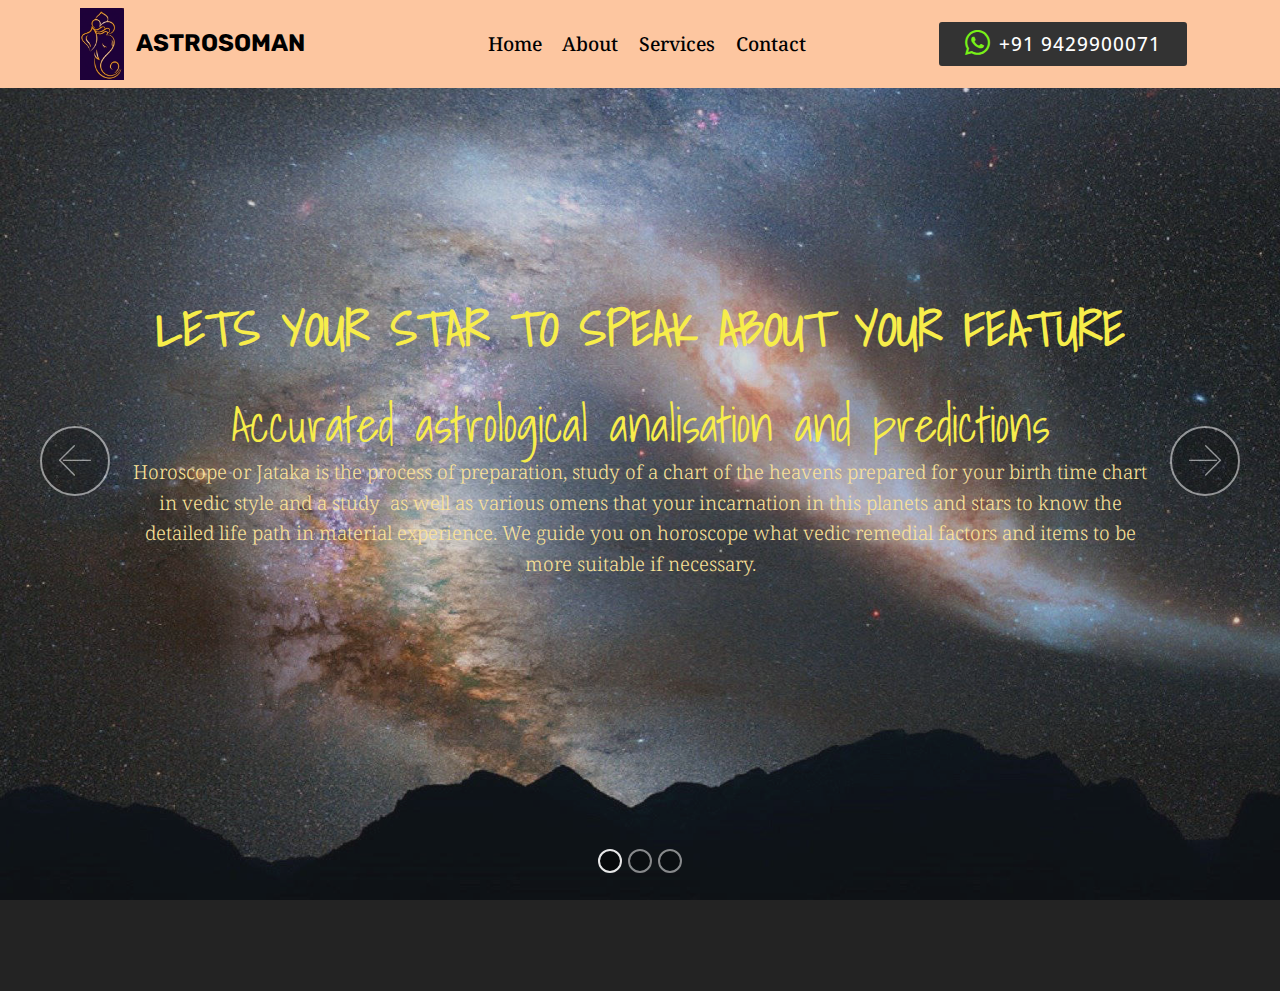
<file: index.html>
<!DOCTYPE html>
<html  >
<head>
  <!-- Site made with Mobirise Website Builder v4.11.9, https://mobirise.com -->
  <meta charset="UTF-8">
  <meta http-equiv="X-UA-Compatible" content="IE=edge">
  <meta name="generator" content="Mobirise v4.11.9, mobirise.com">
  <meta name="twitter:card" content="summary_large_image"/>
  <meta name="twitter:image:src" content="assets/images/index-meta.jpeg">
  <meta property="og:image" content="assets/images/index-meta.jpeg">
  <meta name="twitter:title" content="Home">
  <meta name="viewport" content="width=device-width, initial-scale=1, minimum-scale=1">
  <link rel="shortcut icon" href="assets/images/ganesa-1-140x231.png" type="image/x-icon">
  <meta name="description" content="Astrology, vedic astrology, indian astrology,astrosoman
ga('create', 'UA-XXXXX-Y', 'auto');">
  
  <title>Home</title>
  <link rel="stylesheet" href="assets/web/assets/mobirise-icons/mobirise-icons.css">
  <link rel="stylesheet" href="assets/bootstrap/css/bootstrap.min.css">
  <link rel="stylesheet" href="assets/bootstrap/css/bootstrap-grid.min.css">
  <link rel="stylesheet" href="assets/bootstrap/css/bootstrap-reboot.min.css">
  <link rel="stylesheet" href="assets/dropdown/css/style.css">
  <link rel="stylesheet" href="assets/tether/tether.min.css">
  <link rel="stylesheet" href="assets/socicon/css/styles.css">
  <link rel="stylesheet" href="assets/animatecss/animate.min.css">
  <link rel="stylesheet" href="assets/theme/css/style.css">
  <link rel="preload" as="style" href="assets/mobirise/css/mbr-additional.css"><link rel="stylesheet" href="assets/mobirise/css/mbr-additional.css" type="text/css">
  
  
  
</head>
<body>
  <section class="menu cid-rLR2WE7UEa" once="menu" id="menu2-0">

    

    <nav class="navbar navbar-expand beta-menu navbar-dropdown align-items-center navbar-fixed-top navbar-toggleable-sm">
        <button class="navbar-toggler navbar-toggler-right" type="button" data-toggle="collapse" data-target="#navbarSupportedContent" aria-controls="navbarSupportedContent" aria-expanded="false" aria-label="Toggle navigation">
            <div class="hamburger">
                <span></span>
                <span></span>
                <span></span>
                <span></span>
            </div>
        </button>
        <div class="menu-logo">
            <div class="navbar-brand">
                <span class="navbar-logo">
                    <a href="https://astrosoman.in">
                        <img src="assets/images/ganesa-1-140x231.png" alt="ASTROSOMAN" title="ASTROSOMAN" style="height: 4.5rem;">
                    </a>
                </span>
                <span class="navbar-caption-wrap"><a class="navbar-caption text-black display-5" href="http://astrosoman.in">ASTROSOMAN</a></span>
            </div>
        </div>
        <div class="collapse navbar-collapse" id="navbarSupportedContent">
            <ul class="navbar-nav nav-dropdown" data-app-modern-menu="true"><li class="nav-item">
                    <a class="nav-link link text-black display-7" href="index.html">Home</a>
                </li><li class="nav-item"><a class="nav-link link text-black display-7" href="page4.html">About</a></li><li class="nav-item"><a class="nav-link link text-black display-7" href="page2.html">
                        Services
                    </a></li><li class="nav-item"><a class="nav-link link text-black display-7" href="page3.html">Contact &nbsp; &nbsp; &nbsp; &nbsp; &nbsp; &nbsp; &nbsp; &nbsp; &nbsp; &nbsp; &nbsp;</a></li></ul>
            <div class="navbar-buttons mbr-section-btn"><a class="btn btn-sm btn-black display-4" href="https://wa.me/+91 9429900071"><span class="socicon socicon-whatsapp mbr-iconfont mbr-iconfont-btn" style="font-size: 25px; color: rgb(121, 241, 23);"></span>
                    
                    +91 9429900071</a></div>
        </div>
    </nav>
</section>

<section class="engine"><a href="https://mobirise.info/e">how to make a site</a></section><section class="carousel slide cid-rLR3iRPuhT" data-interval="false" id="slider1-1">

    

    <div class="full-screen"><div class="mbr-slider slide carousel" data-pause="true" data-keyboard="false" data-ride="carousel" data-interval="4000"><ol class="carousel-indicators"><li data-app-prevent-settings="" data-target="#slider1-1" class=" active" data-slide-to="0"></li><li data-app-prevent-settings="" data-target="#slider1-1" data-slide-to="1"></li><li data-app-prevent-settings="" data-target="#slider1-1" data-slide-to="2"></li></ol><div class="carousel-inner" role="listbox"><div class="carousel-item slider-fullscreen-image active" data-bg-video-slide="false" style="background-image: url(assets/images/mbr-1920x1080.jpg);"><div class="container container-slide"><div class="image_wrapper"><div class="mbr-overlay" style="opacity: 0.2; background-color: rgb(70, 80, 82);"></div><img src="assets/images/mbr-1920x1080.jpg" title="<b>LETS YOUR STARS TO SPEAK&amp;nbsp;<br>A TRUE GLANCE OF YOUR FUTURE</b><br>"><div class="carousel-caption justify-content-center"><div class="col-10 align-center"><h2 class="mbr-fonts-style display-2"><strong>LETS YOUR STAR TO</strong> <strong>SPEAK ABOUT YOUR FEATURE</strong><br><br>Accurated astrological analisation and predictions</h2><p class="lead mbr-text mbr-fonts-style display-7">Horoscope or Jataka is the process of preparation, study of a chart of the heavens prepared for your birth time chart in vedic style and a study &nbsp;as well as various omens that your incarnation in this planets and stars to know the detailed life path in material experience. We guide you on horoscope what vedic remedial factors and items to be more suitable if necessary.</p></div></div></div></div></div><div class="carousel-item slider-fullscreen-image" data-bg-video-slide="false" style="background-image: url(assets/images/chart-626x628.png);"><div class="container container-slide"><div class="image_wrapper"><div class="mbr-overlay" style="opacity: 0.1;"></div><img src="assets/images/chart-626x628.png" title="<b>PREPARE THE CHART AND READING<br><br></b><br>"><div class="carousel-caption justify-content-center"><div class="col-10 align-left"><h2 class="mbr-fonts-style display-2"><strong>A REAL TOOL TO FIND YOUR LIFE PATH</strong><br><br></h2><p class="lead mbr-text mbr-fonts-style display-7">We will typically begin a reading by using your birth chart as a tool to learn more about you. This encompasses your strengths, hidden talents, and areas where you are challenged. Remember, astrology readings are non-judgemental, so you need not feel embarrassed or self-conscious. Look at them as a tool to help you find your soul purpose in life. To accomplish this, your astrology advisor will look for specific themes in your all chart and findings about the things which are hiden in your life. Through vedic astrology the astrologer can see what your higher self desires to do in the present, as well as the near future. The bottom line is that astrology readings are excellent resources for targeting your needs, sorrows, happpines, beliefs, and desires and will advice the remedies, where you want.&nbsp;</p></div></div></div></div></div><div class="carousel-item slider-fullscreen-image" data-bg-video-slide="false" style="background-image: url(assets/images/woman-2-960x639.jpeg);"><div class="container container-slide"><div class="image_wrapper"><div class="mbr-overlay" style="opacity: 0.4;"></div><img src="assets/images/woman-2-960x639.jpeg" title="<b>ENJOY YOUR FREEDOM</b>"><div class="carousel-caption justify-content-center"><div class="col-10 align-center"><h2 class="mbr-fonts-style display-2"><strong>Releive from obstacles and enjoy the freedom</strong><br><br></h2><p class="lead mbr-text mbr-fonts-style display-7">We know the power of real astrology reading, once you are completing the chart reading and &nbsp;relive the problems through remedial measures if needed&nbsp;and enjoy the life.<br><br></p><div class="mbr-section-btn" buttons="0"> <a class="btn  btn-white-outline display-7" href="mailto:support@astrosoman.in">CONTACT US</a></div></div></div></div></div></div></div><a data-app-prevent-settings="" class="carousel-control carousel-control-prev" role="button" data-slide="prev" href="#slider1-1"><span aria-hidden="true" class="mbri-left mbr-iconfont"></span><span class="sr-only">Previous</span></a><a data-app-prevent-settings="" class="carousel-control carousel-control-next" role="button" data-slide="next" href="#slider1-1"><span aria-hidden="true" class="mbri-right mbr-iconfont"></span><span class="sr-only">Next</span></a></div></div>

</section>

<section once="footers" class="cid-rMMHlQsLA6" id="footer6-g">

    

    

    <div class="container">
        <div class="media-container-row align-center mbr-white">
            <div class="col-12">
                <p class="mbr-text mb-0 mbr-fonts-style display-7">
                    © 2019 astrosoman.in - &nbsp;Rights Reserved
                </p>
            </div>
        </div>
    </div>
</section>


  <script src="assets/web/assets/jquery/jquery.min.js"></script>
  <script src="assets/popper/popper.min.js"></script>
  <script src="assets/bootstrap/js/bootstrap.min.js"></script>
  <script src="assets/viewportchecker/jquery.viewportchecker.js"></script>
  <script src="assets/smoothscroll/smooth-scroll.js"></script>
  <script src="assets/dropdown/js/nav-dropdown.js"></script>
  <script src="assets/dropdown/js/navbar-dropdown.js"></script>
  <script src="assets/touchswipe/jquery.touch-swipe.min.js"></script>
  <script src="assets/tether/tether.min.js"></script>
  <script src="assets/ytplayer/jquery.mb.ytplayer.min.js"></script>
  <script src="assets/vimeoplayer/jquery.mb.vimeo_player.js"></script>
  <script src="assets/bootstrapcarouselswipe/bootstrap-carousel-swipe.js"></script>
  <script src="assets/theme/js/script.js"></script>
  <script src="assets/slidervideo/script.js"></script>
  
  
  <input name="animation" type="hidden">
  </body>
</html>
</file>
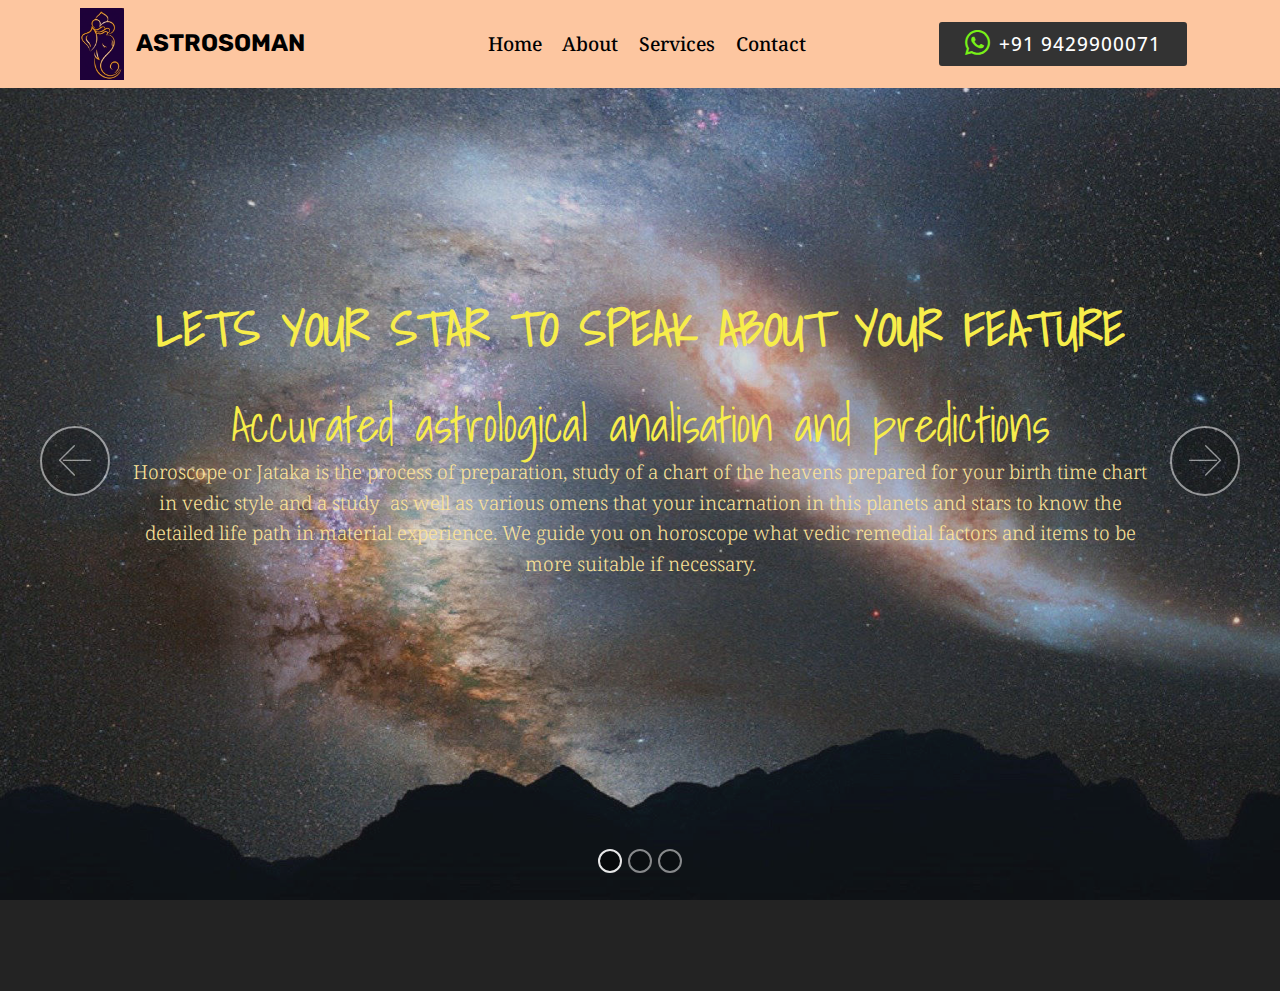
<file: Index.html>
<!DOCTYPE html>
<html  >
<head>
  <!-- Site made with Mobirise Website Builder v4.11.9, https://mobirise.com -->
  <meta charset="UTF-8">
  <meta http-equiv="X-UA-Compatible" content="IE=edge">
  <meta name="generator" content="Mobirise v4.11.9, mobirise.com">
  <meta name="twitter:card" content="summary_large_image"/>
  <meta name="twitter:image:src" content="assets/images/Index-meta.jpeg">
  <meta property="og:image" content="assets/images/Index-meta.jpeg">
  <meta name="twitter:title" content="Home">
  <meta name="viewport" content="width=device-width, initial-scale=1, minimum-scale=1">
  <link rel="shortcut icon" href="assets/images/ganesa-1-140x231.png" type="image/x-icon">
  <meta name="description" content="Astrology, vedic astrology, indian astrology,astrosoman
ga('create', 'UA-XXXXX-Y', 'auto');">
  
  <title>Home</title>
  <link rel="stylesheet" href="assets/web/assets/mobirise-icons/mobirise-icons.css">
  <link rel="stylesheet" href="assets/bootstrap/css/bootstrap.min.css">
  <link rel="stylesheet" href="assets/bootstrap/css/bootstrap-grid.min.css">
  <link rel="stylesheet" href="assets/bootstrap/css/bootstrap-reboot.min.css">
  <link rel="stylesheet" href="assets/dropdown/css/style.css">
  <link rel="stylesheet" href="assets/tether/tether.min.css">
  <link rel="stylesheet" href="assets/socicon/css/styles.css">
  <link rel="stylesheet" href="assets/animatecss/animate.min.css">
  <link rel="stylesheet" href="assets/theme/css/style.css">
  <link rel="preload" as="style" href="assets/mobirise/css/mbr-additional.css"><link rel="stylesheet" href="assets/mobirise/css/mbr-additional.css" type="text/css">
  
  
  
</head>
<body>
  <section class="menu cid-rLR2WE7UEa" once="menu" id="menu2-0">

    

    <nav class="navbar navbar-expand beta-menu navbar-dropdown align-items-center navbar-fixed-top navbar-toggleable-sm">
        <button class="navbar-toggler navbar-toggler-right" type="button" data-toggle="collapse" data-target="#navbarSupportedContent" aria-controls="navbarSupportedContent" aria-expanded="false" aria-label="Toggle navigation">
            <div class="hamburger">
                <span></span>
                <span></span>
                <span></span>
                <span></span>
            </div>
        </button>
        <div class="menu-logo">
            <div class="navbar-brand">
                <span class="navbar-logo">
                    <a href="https://astrosoman.in">
                        <img src="assets/images/ganesa-1-140x231.png" alt="ASTROSOMAN" title="ASTROSOMAN" style="height: 4.5rem;">
                    </a>
                </span>
                <span class="navbar-caption-wrap"><a class="navbar-caption text-black display-5" href="http://astrosoman.in">ASTROSOMAN</a></span>
            </div>
        </div>
        <div class="collapse navbar-collapse" id="navbarSupportedContent">
            <ul class="navbar-nav nav-dropdown" data-app-modern-menu="true"><li class="nav-item">
                    <a class="nav-link link text-black display-7" href="index.html">Home</a>
                </li><li class="nav-item"><a class="nav-link link text-black display-7" href="page4.html">About</a></li><li class="nav-item"><a class="nav-link link text-black display-7" href="page2.html">
                        Services
                    </a></li><li class="nav-item"><a class="nav-link link text-black display-7" href="page3.html">Contact &nbsp; &nbsp; &nbsp; &nbsp; &nbsp; &nbsp; &nbsp; &nbsp; &nbsp; &nbsp; &nbsp;</a></li></ul>
            <div class="navbar-buttons mbr-section-btn"><a class="btn btn-sm btn-black display-4" href="https://wa.me/+91 9429900071"><span class="socicon socicon-whatsapp mbr-iconfont mbr-iconfont-btn" style="font-size: 25px; color: rgb(121, 241, 23);"></span>
                    
                    +91 9429900071</a></div>
        </div>
    </nav>
</section>

<section class="engine"><a href="https://mobirise.info/z">best html templates</a></section><section class="carousel slide cid-rLR3iRPuhT" data-interval="false" id="slider1-1">

    

    <div class="full-screen"><div class="mbr-slider slide carousel" data-pause="true" data-keyboard="false" data-ride="carousel" data-interval="4000"><ol class="carousel-indicators"><li data-app-prevent-settings="" data-target="#slider1-1" class=" active" data-slide-to="0"></li><li data-app-prevent-settings="" data-target="#slider1-1" data-slide-to="1"></li><li data-app-prevent-settings="" data-target="#slider1-1" data-slide-to="2"></li></ol><div class="carousel-inner" role="listbox"><div class="carousel-item slider-fullscreen-image active" data-bg-video-slide="false" style="background-image: url(assets/images/mbr-1920x1080.jpg);"><div class="container container-slide"><div class="image_wrapper"><div class="mbr-overlay" style="opacity: 0.2; background-color: rgb(70, 80, 82);"></div><img src="assets/images/mbr-1920x1080.jpg" title="<b>LETS YOUR STARS TO SPEAK&amp;nbsp;<br>A TRUE GLANCE OF YOUR FUTURE</b><br>"><div class="carousel-caption justify-content-center"><div class="col-10 align-center"><h2 class="mbr-fonts-style display-2"><strong>LETS YOUR STAR TO</strong> <strong>SPEAK ABOUT YOUR FEATURE</strong><br><br>Accurated astrological analisation and predictions</h2><p class="lead mbr-text mbr-fonts-style display-7">Horoscope or Jataka is the process of preparation, study of a chart of the heavens prepared for your birth time chart in vedic style and a study &nbsp;as well as various omens that your incarnation in this planets and stars to know the detailed life path in material experience. We guide you on horoscope what vedic remedial factors and items to be more suitable if necessary.</p></div></div></div></div></div><div class="carousel-item slider-fullscreen-image" data-bg-video-slide="false" style="background-image: url(assets/images/chart-626x628.png);"><div class="container container-slide"><div class="image_wrapper"><div class="mbr-overlay" style="opacity: 0.1;"></div><img src="assets/images/chart-626x628.png" title="<b>PREPARE THE CHART AND READING<br><br></b><br>"><div class="carousel-caption justify-content-center"><div class="col-10 align-left"><h2 class="mbr-fonts-style display-2"><strong>A REAL TOOL TO FIND YOUR LIFE PATH</strong><br><br></h2><p class="lead mbr-text mbr-fonts-style display-7">We will typically begin a reading by using your birth chart as a tool to learn more about you. This encompasses your strengths, hidden talents, and areas where you are challenged. Remember, astrology readings are non-judgemental, so you need not feel embarrassed or self-conscious. Look at them as a tool to help you find your soul purpose in life. To accomplish this, your astrology advisor will look for specific themes in your all chart and findings about the things which are hiden in your life. Through vedic astrology the astrologer can see what your higher self desires to do in the present, as well as the near future. The bottom line is that astrology readings are excellent resources for targeting your needs, sorrows, happpines, beliefs, and desires and will advice the remedies, where you want.&nbsp;</p></div></div></div></div></div><div class="carousel-item slider-fullscreen-image" data-bg-video-slide="false" style="background-image: url(assets/images/woman-2-960x639.jpeg);"><div class="container container-slide"><div class="image_wrapper"><div class="mbr-overlay" style="opacity: 0.4;"></div><img src="assets/images/woman-2-960x639.jpeg" title="<b>ENJOY YOUR FREEDOM</b>"><div class="carousel-caption justify-content-center"><div class="col-10 align-center"><h2 class="mbr-fonts-style display-2"><strong>Releive from obstacles and enjoy the freedom</strong><br><br></h2><p class="lead mbr-text mbr-fonts-style display-7">We know the power of real astrology reading, once you are completing the chart reading and &nbsp;relive the problems through remedial measures if needed&nbsp;and enjoy the life.<br><br></p><div class="mbr-section-btn" buttons="0"> <a class="btn  btn-white-outline display-7" href="mailto:support@astrosoman.in">CONTACT US</a></div></div></div></div></div></div></div><a data-app-prevent-settings="" class="carousel-control carousel-control-prev" role="button" data-slide="prev" href="#slider1-1"><span aria-hidden="true" class="mbri-left mbr-iconfont"></span><span class="sr-only">Previous</span></a><a data-app-prevent-settings="" class="carousel-control carousel-control-next" role="button" data-slide="next" href="#slider1-1"><span aria-hidden="true" class="mbri-right mbr-iconfont"></span><span class="sr-only">Next</span></a></div></div>

</section>

<section once="footers" class="cid-rMMHlQsLA6" id="footer6-g">

    

    

    <div class="container">
        <div class="media-container-row align-center mbr-white">
            <div class="col-12">
                <p class="mbr-text mb-0 mbr-fonts-style display-7">
                    © 2019 astrosoman.in - &nbsp;Rights Reserved
                </p>
            </div>
        </div>
    </div>
</section>


  <script src="assets/web/assets/jquery/jquery.min.js"></script>
  <script src="assets/popper/popper.min.js"></script>
  <script src="assets/bootstrap/js/bootstrap.min.js"></script>
  <script src="assets/viewportchecker/jquery.viewportchecker.js"></script>
  <script src="assets/smoothscroll/smooth-scroll.js"></script>
  <script src="assets/dropdown/js/nav-dropdown.js"></script>
  <script src="assets/dropdown/js/navbar-dropdown.js"></script>
  <script src="assets/touchswipe/jquery.touch-swipe.min.js"></script>
  <script src="assets/tether/tether.min.js"></script>
  <script src="assets/ytplayer/jquery.mb.ytplayer.min.js"></script>
  <script src="assets/vimeoplayer/jquery.mb.vimeo_player.js"></script>
  <script src="assets/bootstrapcarouselswipe/bootstrap-carousel-swipe.js"></script>
  <script src="assets/theme/js/script.js"></script>
  <script src="assets/slidervideo/script.js"></script>
  
  
  <input name="animation" type="hidden">
  </body>
</html>
</file>
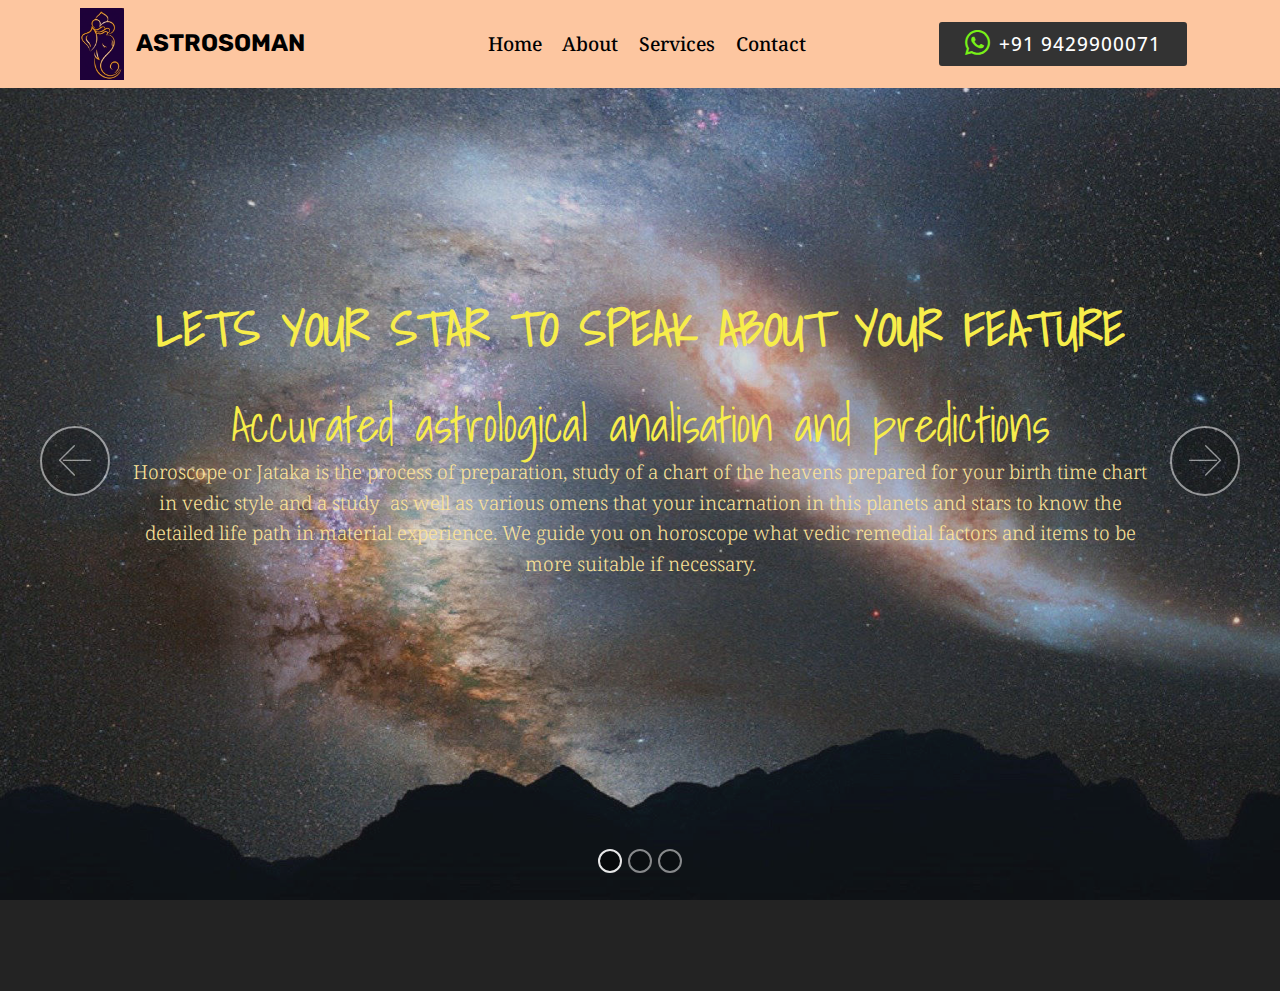
<file: home.html>
<!DOCTYPE html>
<html  >
<head>
  <!-- Site made with Mobirise Website Builder v4.11.9, https://mobirise.com -->
  <meta charset="UTF-8">
  <meta http-equiv="X-UA-Compatible" content="IE=edge">
  <meta name="generator" content="Mobirise v4.11.9, mobirise.com">
  <meta name="twitter:card" content="summary_large_image"/>
  <meta name="twitter:image:src" content="assets/images/home-meta.jpeg">
  <meta property="og:image" content="assets/images/home-meta.jpeg">
  <meta name="twitter:title" content="Home">
  <meta name="viewport" content="width=device-width, initial-scale=1, minimum-scale=1">
  <link rel="shortcut icon" href="assets/images/ganesa-1-140x231.png" type="image/x-icon">
  <meta name="description" content="Astrology, vedic astrology, indian astrology,astrosoman
ga('create', 'UA-XXXXX-Y', 'auto');">
  
  <title>Home</title>
  <link rel="stylesheet" href="assets/web/assets/mobirise-icons/mobirise-icons.css">
  <link rel="stylesheet" href="assets/bootstrap/css/bootstrap.min.css">
  <link rel="stylesheet" href="assets/bootstrap/css/bootstrap-grid.min.css">
  <link rel="stylesheet" href="assets/bootstrap/css/bootstrap-reboot.min.css">
  <link rel="stylesheet" href="assets/dropdown/css/style.css">
  <link rel="stylesheet" href="assets/tether/tether.min.css">
  <link rel="stylesheet" href="assets/socicon/css/styles.css">
  <link rel="stylesheet" href="assets/animatecss/animate.min.css">
  <link rel="stylesheet" href="assets/theme/css/style.css">
  <link rel="preload" as="style" href="assets/mobirise/css/mbr-additional.css"><link rel="stylesheet" href="assets/mobirise/css/mbr-additional.css" type="text/css">
  
  
  
</head>
<body>
  <section class="menu cid-rLR2WE7UEa" once="menu" id="menu2-0">

    

    <nav class="navbar navbar-expand beta-menu navbar-dropdown align-items-center navbar-fixed-top navbar-toggleable-sm">
        <button class="navbar-toggler navbar-toggler-right" type="button" data-toggle="collapse" data-target="#navbarSupportedContent" aria-controls="navbarSupportedContent" aria-expanded="false" aria-label="Toggle navigation">
            <div class="hamburger">
                <span></span>
                <span></span>
                <span></span>
                <span></span>
            </div>
        </button>
        <div class="menu-logo">
            <div class="navbar-brand">
                <span class="navbar-logo">
                    <a href="https://astrosoman.in">
                        <img src="assets/images/ganesa-1-140x231.png" alt="ASTROSOMAN" title="ASTROSOMAN" style="height: 4.5rem;">
                    </a>
                </span>
                <span class="navbar-caption-wrap"><a class="navbar-caption text-black display-5" href="http://astrosoman.in">ASTROSOMAN</a></span>
            </div>
        </div>
        <div class="collapse navbar-collapse" id="navbarSupportedContent">
            <ul class="navbar-nav nav-dropdown" data-app-modern-menu="true"><li class="nav-item">
                    <a class="nav-link link text-black display-7" href="index.html">Home</a>
                </li><li class="nav-item"><a class="nav-link link text-black display-7" href="page4.html">About</a></li><li class="nav-item"><a class="nav-link link text-black display-7" href="page2.html">
                        Services
                    </a></li><li class="nav-item"><a class="nav-link link text-black display-7" href="page3.html">Contact &nbsp; &nbsp; &nbsp; &nbsp; &nbsp; &nbsp; &nbsp; &nbsp; &nbsp; &nbsp; &nbsp;</a></li></ul>
            <div class="navbar-buttons mbr-section-btn"><a class="btn btn-sm btn-black display-4" href="https://wa.me/+91 9429900071"><span class="socicon socicon-whatsapp mbr-iconfont mbr-iconfont-btn" style="font-size: 25px; color: rgb(121, 241, 23);"></span>
                    
                    +91 9429900071</a></div>
        </div>
    </nav>
</section>

<section class="engine"><a href="https://mobirise.info/k">develop own website</a></section><section class="carousel slide cid-rLR3iRPuhT" data-interval="false" id="slider1-1">

    

    <div class="full-screen"><div class="mbr-slider slide carousel" data-pause="true" data-keyboard="false" data-ride="carousel" data-interval="4000"><ol class="carousel-indicators"><li data-app-prevent-settings="" data-target="#slider1-1" class=" active" data-slide-to="0"></li><li data-app-prevent-settings="" data-target="#slider1-1" data-slide-to="1"></li><li data-app-prevent-settings="" data-target="#slider1-1" data-slide-to="2"></li></ol><div class="carousel-inner" role="listbox"><div class="carousel-item slider-fullscreen-image active" data-bg-video-slide="false" style="background-image: url(assets/images/mbr-1920x1080.jpg);"><div class="container container-slide"><div class="image_wrapper"><div class="mbr-overlay" style="opacity: 0.2; background-color: rgb(70, 80, 82);"></div><img src="assets/images/mbr-1920x1080.jpg" title="<b>LETS YOUR STARS TO SPEAK&amp;nbsp;<br>A TRUE GLANCE OF YOUR FUTURE</b><br>"><div class="carousel-caption justify-content-center"><div class="col-10 align-center"><h2 class="mbr-fonts-style display-2"><strong>LETS YOUR STAR TO</strong> <strong>SPEAK ABOUT YOUR FEATURE</strong><br><br>Accurated astrological analisation and predictions</h2><p class="lead mbr-text mbr-fonts-style display-7">Horoscope or Jataka is the process of preparation, study of a chart of the heavens prepared for your birth time chart in vedic style and a study &nbsp;as well as various omens that your incarnation in this planets and stars to know the detailed life path in material experience. We guide you on horoscope what vedic remedial factors and items to be more suitable if necessary.</p></div></div></div></div></div><div class="carousel-item slider-fullscreen-image" data-bg-video-slide="false" style="background-image: url(assets/images/chart-626x628.png);"><div class="container container-slide"><div class="image_wrapper"><div class="mbr-overlay" style="opacity: 0.1;"></div><img src="assets/images/chart-626x628.png" title="<b>PREPARE THE CHART AND READING<br><br></b><br>"><div class="carousel-caption justify-content-center"><div class="col-10 align-left"><h2 class="mbr-fonts-style display-2"><strong>A REAL TOOL TO FIND YOUR LIFE PATH</strong><br><br></h2><p class="lead mbr-text mbr-fonts-style display-7">We will typically begin a reading by using your birth chart as a tool to learn more about you. This encompasses your strengths, hidden talents, and areas where you are challenged. Remember, astrology readings are non-judgemental, so you need not feel embarrassed or self-conscious. Look at them as a tool to help you find your soul purpose in life. To accomplish this, your astrology advisor will look for specific themes in your all chart and findings about the things which are hiden in your life. Through vedic astrology the astrologer can see what your higher self desires to do in the present, as well as the near future. The bottom line is that astrology readings are excellent resources for targeting your needs, sorrows, happpines, beliefs, and desires and will advice the remedies, where you want.&nbsp;</p></div></div></div></div></div><div class="carousel-item slider-fullscreen-image" data-bg-video-slide="false" style="background-image: url(assets/images/woman-2-960x639.jpeg);"><div class="container container-slide"><div class="image_wrapper"><div class="mbr-overlay" style="opacity: 0.4;"></div><img src="assets/images/woman-2-960x639.jpeg" title="<b>ENJOY YOUR FREEDOM</b>"><div class="carousel-caption justify-content-center"><div class="col-10 align-center"><h2 class="mbr-fonts-style display-2"><strong>Releive from obstacles and enjoy the freedom</strong><br><br></h2><p class="lead mbr-text mbr-fonts-style display-7">We know the power of real astrology reading, once you are completing the chart reading and &nbsp;relive the problems through remedial measures if needed&nbsp;and enjoy the life.<br><br></p><div class="mbr-section-btn" buttons="0"> <a class="btn  btn-white-outline display-7" href="mailto:support@astrosoman.in">CONTACT US</a></div></div></div></div></div></div></div><a data-app-prevent-settings="" class="carousel-control carousel-control-prev" role="button" data-slide="prev" href="#slider1-1"><span aria-hidden="true" class="mbri-left mbr-iconfont"></span><span class="sr-only">Previous</span></a><a data-app-prevent-settings="" class="carousel-control carousel-control-next" role="button" data-slide="next" href="#slider1-1"><span aria-hidden="true" class="mbri-right mbr-iconfont"></span><span class="sr-only">Next</span></a></div></div>

</section>

<section once="footers" class="cid-rMMHlQsLA6" id="footer6-g">

    

    

    <div class="container">
        <div class="media-container-row align-center mbr-white">
            <div class="col-12">
                <p class="mbr-text mb-0 mbr-fonts-style display-7">
                    © 2019 astrosoman.in - &nbsp;Rights Reserved
                </p>
            </div>
        </div>
    </div>
</section>


  <script src="assets/web/assets/jquery/jquery.min.js"></script>
  <script src="assets/popper/popper.min.js"></script>
  <script src="assets/bootstrap/js/bootstrap.min.js"></script>
  <script src="assets/viewportchecker/jquery.viewportchecker.js"></script>
  <script src="assets/smoothscroll/smooth-scroll.js"></script>
  <script src="assets/dropdown/js/nav-dropdown.js"></script>
  <script src="assets/dropdown/js/navbar-dropdown.js"></script>
  <script src="assets/touchswipe/jquery.touch-swipe.min.js"></script>
  <script src="assets/tether/tether.min.js"></script>
  <script src="assets/ytplayer/jquery.mb.ytplayer.min.js"></script>
  <script src="assets/vimeoplayer/jquery.mb.vimeo_player.js"></script>
  <script src="assets/bootstrapcarouselswipe/bootstrap-carousel-swipe.js"></script>
  <script src="assets/theme/js/script.js"></script>
  <script src="assets/slidervideo/script.js"></script>
  
  
  <input name="animation" type="hidden">
  </body>
</html>
</file>
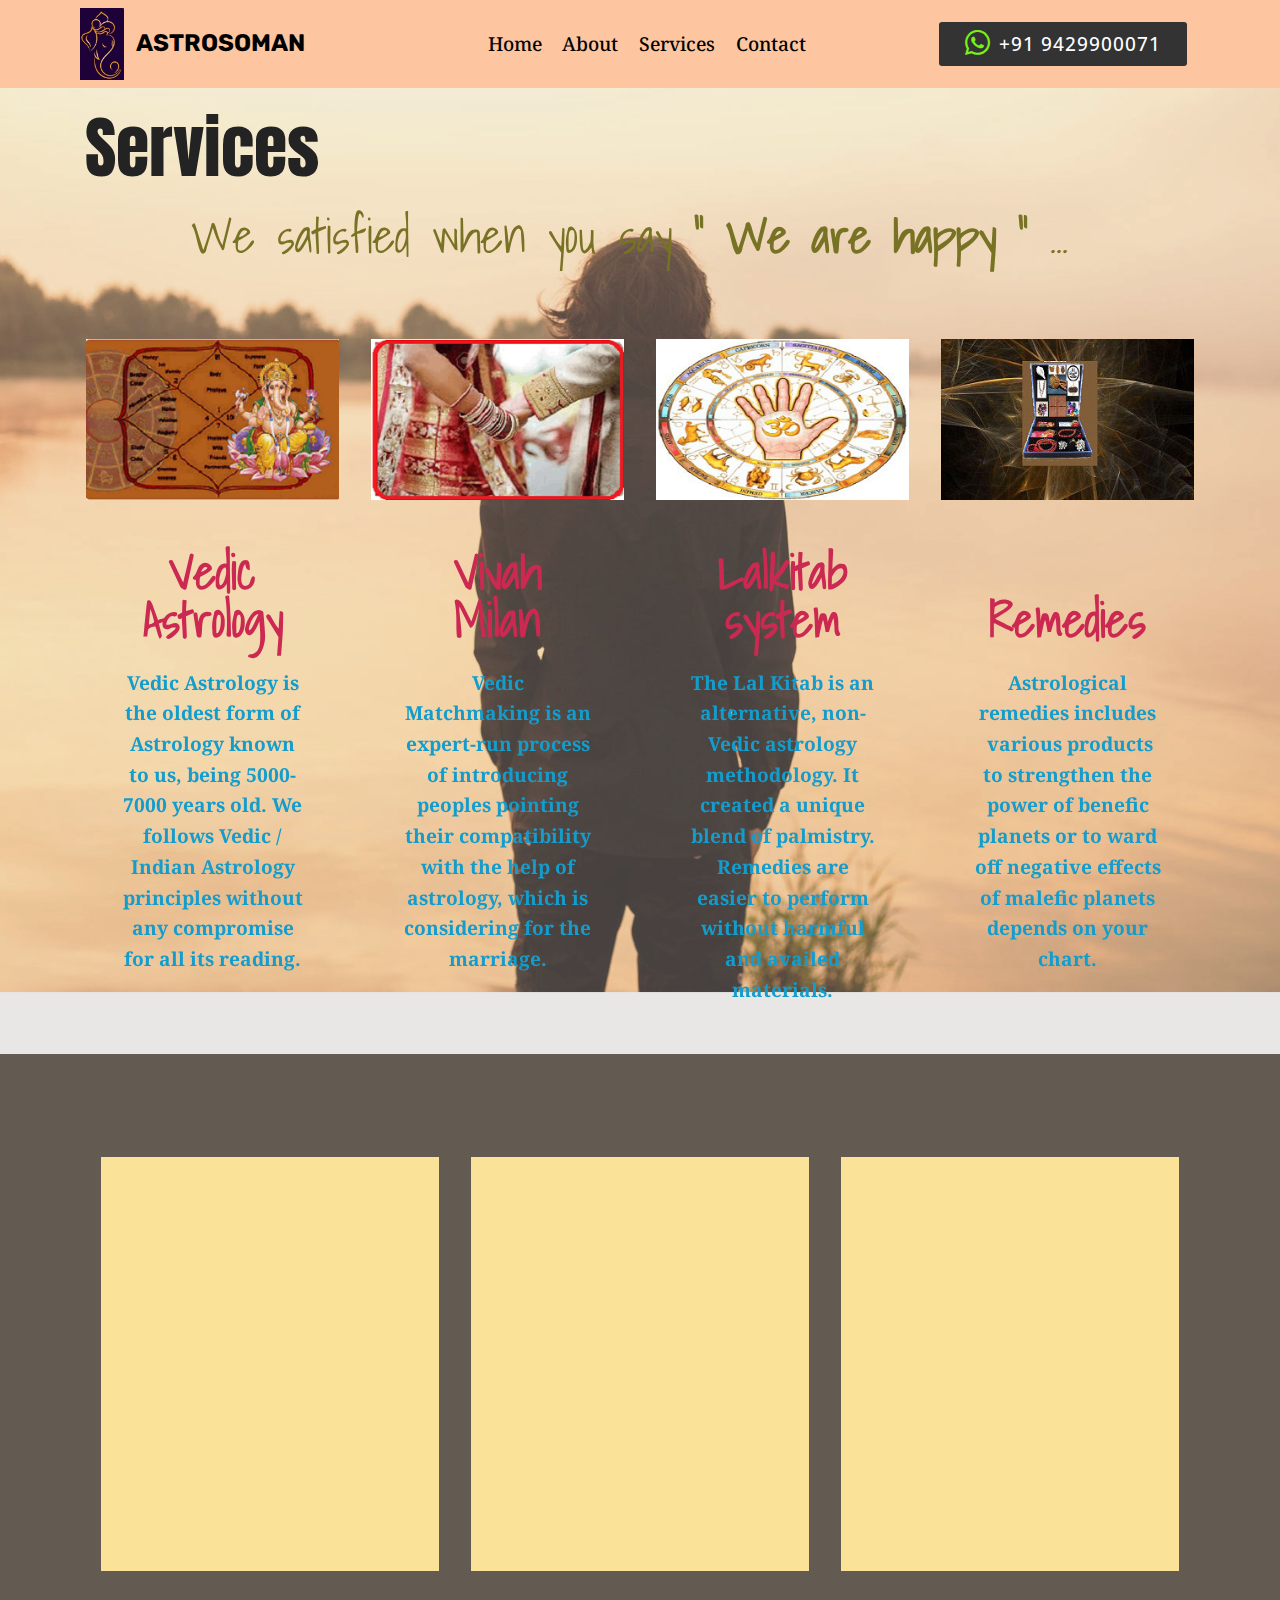
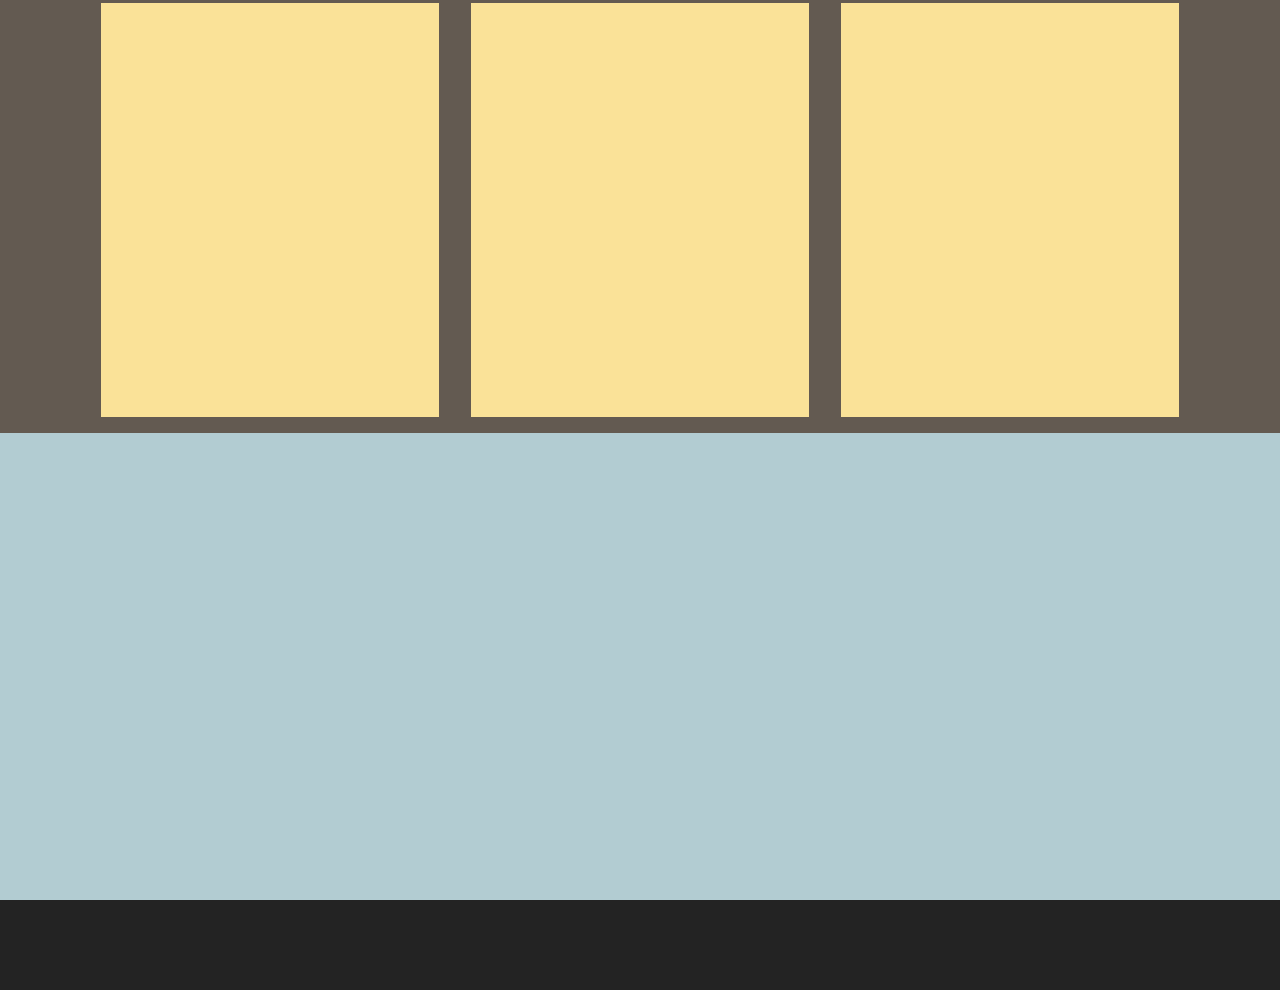
<file: page2.html>
<!DOCTYPE html>
<html  >
<head>
  <!-- Site made with Mobirise Website Builder v4.11.9, https://mobirise.com -->
  <meta charset="UTF-8">
  <meta http-equiv="X-UA-Compatible" content="IE=edge">
  <meta name="generator" content="Mobirise v4.11.9, mobirise.com">
  <meta name="twitter:card" content="summary_large_image"/>
  <meta name="twitter:image:src" content="assets/images/page2-meta.png">
  <meta property="og:image" content="assets/images/page2-meta.png">
  <meta name="twitter:title" content="Services">
  <meta name="viewport" content="width=device-width, initial-scale=1, minimum-scale=1">
  <link rel="shortcut icon" href="assets/images/ganesa-1-140x231.png" type="image/x-icon">
  <meta name="description" content="https://astrosoman.in/page2.html">
  
  <title>Services</title>
  <link rel="stylesheet" href="assets/bootstrap/css/bootstrap.min.css">
  <link rel="stylesheet" href="assets/bootstrap/css/bootstrap-grid.min.css">
  <link rel="stylesheet" href="assets/bootstrap/css/bootstrap-reboot.min.css">
  <link rel="stylesheet" href="assets/tether/tether.min.css">
  <link rel="stylesheet" href="assets/socicon/css/styles.css">
  <link rel="stylesheet" href="assets/animatecss/animate.min.css">
  <link rel="stylesheet" href="assets/dropdown/css/style.css">
  <link rel="stylesheet" href="assets/theme/css/style.css">
  <link rel="preload" as="style" href="assets/mobirise/css/mbr-additional.css"><link rel="stylesheet" href="assets/mobirise/css/mbr-additional.css" type="text/css">
  
  
  
</head>
<body>
  <section class="menu cid-rLR2WE7UEa" once="menu" id="menu2-2">

    

    <nav class="navbar navbar-expand beta-menu navbar-dropdown align-items-center navbar-fixed-top navbar-toggleable-sm">
        <button class="navbar-toggler navbar-toggler-right" type="button" data-toggle="collapse" data-target="#navbarSupportedContent" aria-controls="navbarSupportedContent" aria-expanded="false" aria-label="Toggle navigation">
            <div class="hamburger">
                <span></span>
                <span></span>
                <span></span>
                <span></span>
            </div>
        </button>
        <div class="menu-logo">
            <div class="navbar-brand">
                <span class="navbar-logo">
                    <a href="https://astrosoman.in">
                        <img src="assets/images/ganesa-1-140x231.png" alt="ASTROSOMAN" title="ASTROSOMAN" style="height: 4.5rem;">
                    </a>
                </span>
                <span class="navbar-caption-wrap"><a class="navbar-caption text-black display-5" href="http://astrosoman.in">ASTROSOMAN</a></span>
            </div>
        </div>
        <div class="collapse navbar-collapse" id="navbarSupportedContent">
            <ul class="navbar-nav nav-dropdown" data-app-modern-menu="true"><li class="nav-item">
                    <a class="nav-link link text-black display-7" href="index.html">Home</a>
                </li><li class="nav-item"><a class="nav-link link text-black display-7" href="page4.html">About</a></li><li class="nav-item"><a class="nav-link link text-black display-7" href="page2.html">
                        Services
                    </a></li><li class="nav-item"><a class="nav-link link text-black display-7" href="page3.html">Contact &nbsp; &nbsp; &nbsp; &nbsp; &nbsp; &nbsp; &nbsp; &nbsp; &nbsp; &nbsp; &nbsp;</a></li></ul>
            <div class="navbar-buttons mbr-section-btn"><a class="btn btn-sm btn-black display-4" href="https://wa.me/+91 9429900071"><span class="socicon socicon-whatsapp mbr-iconfont mbr-iconfont-btn" style="font-size: 25px; color: rgb(121, 241, 23);"></span>
                    
                    +91 9429900071</a></div>
        </div>
    </nav>
</section>

<section class="engine"><a href="https://mobirise.info/g">build a website</a></section><section class="services1 cid-rM8o1igcBM mbr-parallax-background" id="services1-3">
    <!---->
    
    <!---->
    <!--Overlay-->
    <div class="mbr-overlay" style="opacity: 0.3; background-color: rgb(220, 215, 210);">
    </div>
    <!--Container-->
    <div class="container">
        <div class="row justify-content-center">
            <!--Titles-->
            <div class="title pb-5 col-12">
                <h2 class="align-left pb-3 mbr-fonts-style display-1">
                    <br>Services</h2>
                <h3 class="mbr-section-subtitle mbr-light mbr-fonts-style display-2">We satisfied when you say <strong>" We are happy " </strong>...&nbsp;</h3>
            </div>
            <!--Card-1-->
            <div class="card col-12 col-md-6 p-3 col-lg-3">
                <div class="card-wrapper">
                    <div class="card-img">
                        <img src="assets/images/chart-1-300x190.png" alt="Mobirise" title="">
                    </div>
                    <div class="card-box">
                        <h4 class="card-title mbr-fonts-style display-2"><strong>Vedic Astrology</strong></h4>
                        <p class="mbr-text mbr-fonts-style display-7"><strong>Vedic Astrology is the oldest form of Astrology known to us, being 5000-7000 years old. We follows Vedic / Indian Astrology principles without any compromise for all its reading.</strong><br><br></p>
                        <!--Btn-->
                        
                    </div>
                </div>
            </div>
            <!--Card-2-->
            <div class="card col-12 col-md-6 p-3 col-lg-3">
                <div class="card-wrapper">
                    <div class="card-img">
                        <img src="assets/images/1-300x190.png" alt="Mobirise" title="">
                    </div>
                    <div class="card-box">
                        <h4 class="card-title mbr-fonts-style display-2"><strong>Vivah Milan</strong></h4>
                        <p class="mbr-text mbr-fonts-style display-7"><strong>Vedic Matchmaking is an expert-run process of introducing peoples pointing their compatibility with the help of astrology, which is considering for the marriage.</strong></p>
                        <!--Btn-->
                        
                    </div>
                </div>
            </div>
            <!--Card-3-->
            <div class="card col-12 col-md-6 p-3 col-lg-3">
                <div class="card-wrapper">
                    <div class="card-img">
                        <img src="assets/images/palm-1-300x190.png" alt="Mobirise" title="">
                    </div>
                    <div class="card-box">
                        <h4 class="card-title mbr-fonts-style display-2"><strong>Lalkitab system</strong></h4>
                        <p class="mbr-text mbr-fonts-style display-7"><strong>The Lal Kitab is an alternative, non-Vedic astrology methodology. It created a unique blend of palmistry. Remedies are easier to perform without harmful and availed materials.</strong><br></p>
                        <!--Btn-->
                        
                    </div>
                </div>
            </div>
            <!--Card-4-->
            <div class="card col-12 col-md-6 p-3 col-lg-3 last-child">
                <div class="card-wrapper">
                    <div class="card-img">
                        <img src="assets/images/wp3-300x190.jpg" alt="Mobirise" title="">
                    </div>
                    <div class="card-box">
                        <h4 class="card-title mbr-fonts-style display-2"><strong><br></strong><strong>Remedies</strong></h4>
                        <p class="mbr-text mbr-fonts-style display-7"><strong>Astrological remedies includes &nbsp;various products to strengthen the power of benefic planets or to ward off negative effects of malefic planets depends on your chart.</strong></p>
                        <!--Btn-->
                        
                    </div>
                </div>
            </div>
        </div>
    </div>
</section>

<section class="testimonials1 cid-rMe9uyozWA" id="testimonials1-8">

    

    
    <div class="container">
        <div class="media-container-row">
            <div class="title col-12 align-center">
                <h2 class="pb-3 mbr-fonts-style display-5"><strong>PERSONALISED SERVICES AND RATES</strong></h2>
                
            </div>
        </div>
    </div>

    <div class="container pt-3 mt-2">
        <div class="media-container-row">
            <div class="mbr-testimonial p-3 align-center col-12 col-md-6 col-lg-4">
                <div class="panel-item p-3">
                    <div class="card-block">
                        <div class="testimonial-photo">
                            <img src="assets/images/persanalised-horo-226x226.png" alt="" title="">
                        </div>
                        <p class="mbr-text mbr-fonts-style display-7">Generating Kundali in pdf and sending through Email.</p>
                    </div>
                    <div class="card-footer">
                        <div class="mbr-author-name mbr-bold mbr-fonts-style display-7"><span style="font-weight: normal;">Rs. 500-00</span></div>
                        
                    </div>
                </div>
            </div>

            <div class="mbr-testimonial p-3 align-center col-12 col-md-6 col-lg-4">
                <div class="panel-item p-3">
                    <div class="card-block">
                        <div class="testimonial-photo">
                            <img src="assets/images/analise-227x227.png" alt="" title="">
                        </div>
                        <p class="mbr-text mbr-fonts-style display-7">Chart analisation and predictions with remediel facts.</p>
                    </div>
                    <div class="card-footer">
                        <div class="mbr-author-name mbr-bold mbr-fonts-style display-7"><span style="font-weight: normal;">Rs. 900-00</span></div>
                        
                    </div>
                </div>
            </div>

            <div class="mbr-testimonial p-3 align-center col-12 col-md-6 col-lg-4">
                <div class="panel-item p-3">
                    <div class="card-block">
                        <div class="testimonial-photo">
                            <img src="assets/images/match-make-227x227.png" alt="" title="">
                        </div>
                        <p class="mbr-text mbr-fonts-style display-7">Match making under vedic style and analisation</p>
                    </div>
                    <div class="card-footer">
                        <div class="mbr-author-name mbr-bold mbr-fonts-style display-7"><span style="font-weight: normal;">Rs. 500-00</span></div>
                        
                    </div>
                </div>
            </div>

            <div class="mbr-testimonial p-3 align-center col-12 col-md-6 col-lg-4">
                <div class="panel-item p-3">
                    <div class="card-block">
                        <div class="testimonial-photo">
                            <img src="assets/images/business-231x231.png" alt="" title="">
                        </div>
                        <p class="mbr-text mbr-fonts-style display-7">Business, partnership and finance analisation and advise remedeis.</p>
                    </div>
                    <div class="card-footer">
                        <div class="mbr-author-name mbr-bold mbr-fonts-style display-7"><span style="font-weight: normal;">Rs. 1000-00</span></div>
                        
                    </div>
                </div>
            </div>

            <div class="mbr-testimonial p-3 align-center col-12 col-md-6 col-lg-4">
                <div class="panel-item p-3">
                    <div class="card-block">
                        <div class="testimonial-photo">
                            <img src="assets/images/brigulal-224x227.png" alt="" title="">
                        </div>
                        <p class="mbr-text mbr-fonts-style display-7">Charts and analises basis Brighu and Lal kitab with remedeis</p>
                    </div>
                    <div class="card-footer">
                        <div class="mbr-author-name mbr-bold mbr-fonts-style display-7"><span style="font-weight: normal;">Rs. 1000-00</span></div>
                        
                    </div>
                </div>
            </div>

            <div class="mbr-testimonial p-3 align-center col-12 col-md-6 col-lg-4">
                <div class="panel-item p-3">
                    <div class="card-block">
                        <div class="testimonial-photo">
                            <img src="assets/images/gems-226x226.png" alt="" title="">
                        </div>
                        <p class="mbr-text mbr-fonts-style display-7">As a Gemologist giving suggestion of finding gems and sale the same.</p></div>
                    <div class="card-footer">
                        <div class="mbr-author-name mbr-bold mbr-fonts-style display-7"><span style="font-weight: normal;">Gems advice Rs.400-00</span></div>
                        
                    </div>
                </div>
            </div>
        </div>
    </div>   
</section>

<section class="services2 cid-rMul0BibQB" id="services2-d">
    <!---->
    
    <!---->
    <!--Overlay-->
    
    <!--Container-->
    <div class="container">
        <div class="col-md-12">
            <div class="media-container-row">
                <div class="mbr-figure" style="width: 60%;">
                    <img src="assets/images/spiritual-603x369.png" alt="Mobirise" title="">
                </div>
                <div class="align-left aside-content">
                    <h2 class="mbr-title pt-2 mbr-fonts-style display-2">On request services &amp; products</h2>
                    <div class="mbr-section-text">
                        <p class="mbr-text text1 pt-2 mbr-light mbr-fonts-style display-7">We accepted your requests on muhurta (timings for special occasions) and Prashna (Horary) to finding the queries. Our range of collections are various in astrology remedies and spirutual products. Please get on request for availability with combetitive rates and quality. &nbsp;</p>
                        
                    </div>
                    <!--Btn-->
                    <div class="mbr-section-btn pt-3 align-left"><a href="mailto:products@astrosoman.in" class="btn btn-black-outline display-4"><strong>Contact us</strong></a></div>
                </div>
            </div>
        </div>
    </div>
</section>

<section once="footers" class="cid-rMMHlQsLA6" id="footer6-g">

    

    

    <div class="container">
        <div class="media-container-row align-center mbr-white">
            <div class="col-12">
                <p class="mbr-text mb-0 mbr-fonts-style display-7">
                    © 2019 astrosoman.in - &nbsp;Rights Reserved
                </p>
            </div>
        </div>
    </div>
</section>


  <script src="assets/web/assets/jquery/jquery.min.js"></script>
  <script src="assets/popper/popper.min.js"></script>
  <script src="assets/bootstrap/js/bootstrap.min.js"></script>
  <script src="assets/tether/tether.min.js"></script>
  <script src="assets/parallax/jarallax.min.js"></script>
  <script src="assets/smoothscroll/smooth-scroll.js"></script>
  <script src="assets/touchswipe/jquery.touch-swipe.min.js"></script>
  <script src="assets/viewportchecker/jquery.viewportchecker.js"></script>
  <script src="assets/dropdown/js/nav-dropdown.js"></script>
  <script src="assets/dropdown/js/navbar-dropdown.js"></script>
  <script src="assets/theme/js/script.js"></script>
  
  
  <input name="animation" type="hidden">
  </body>
</html>
</file>
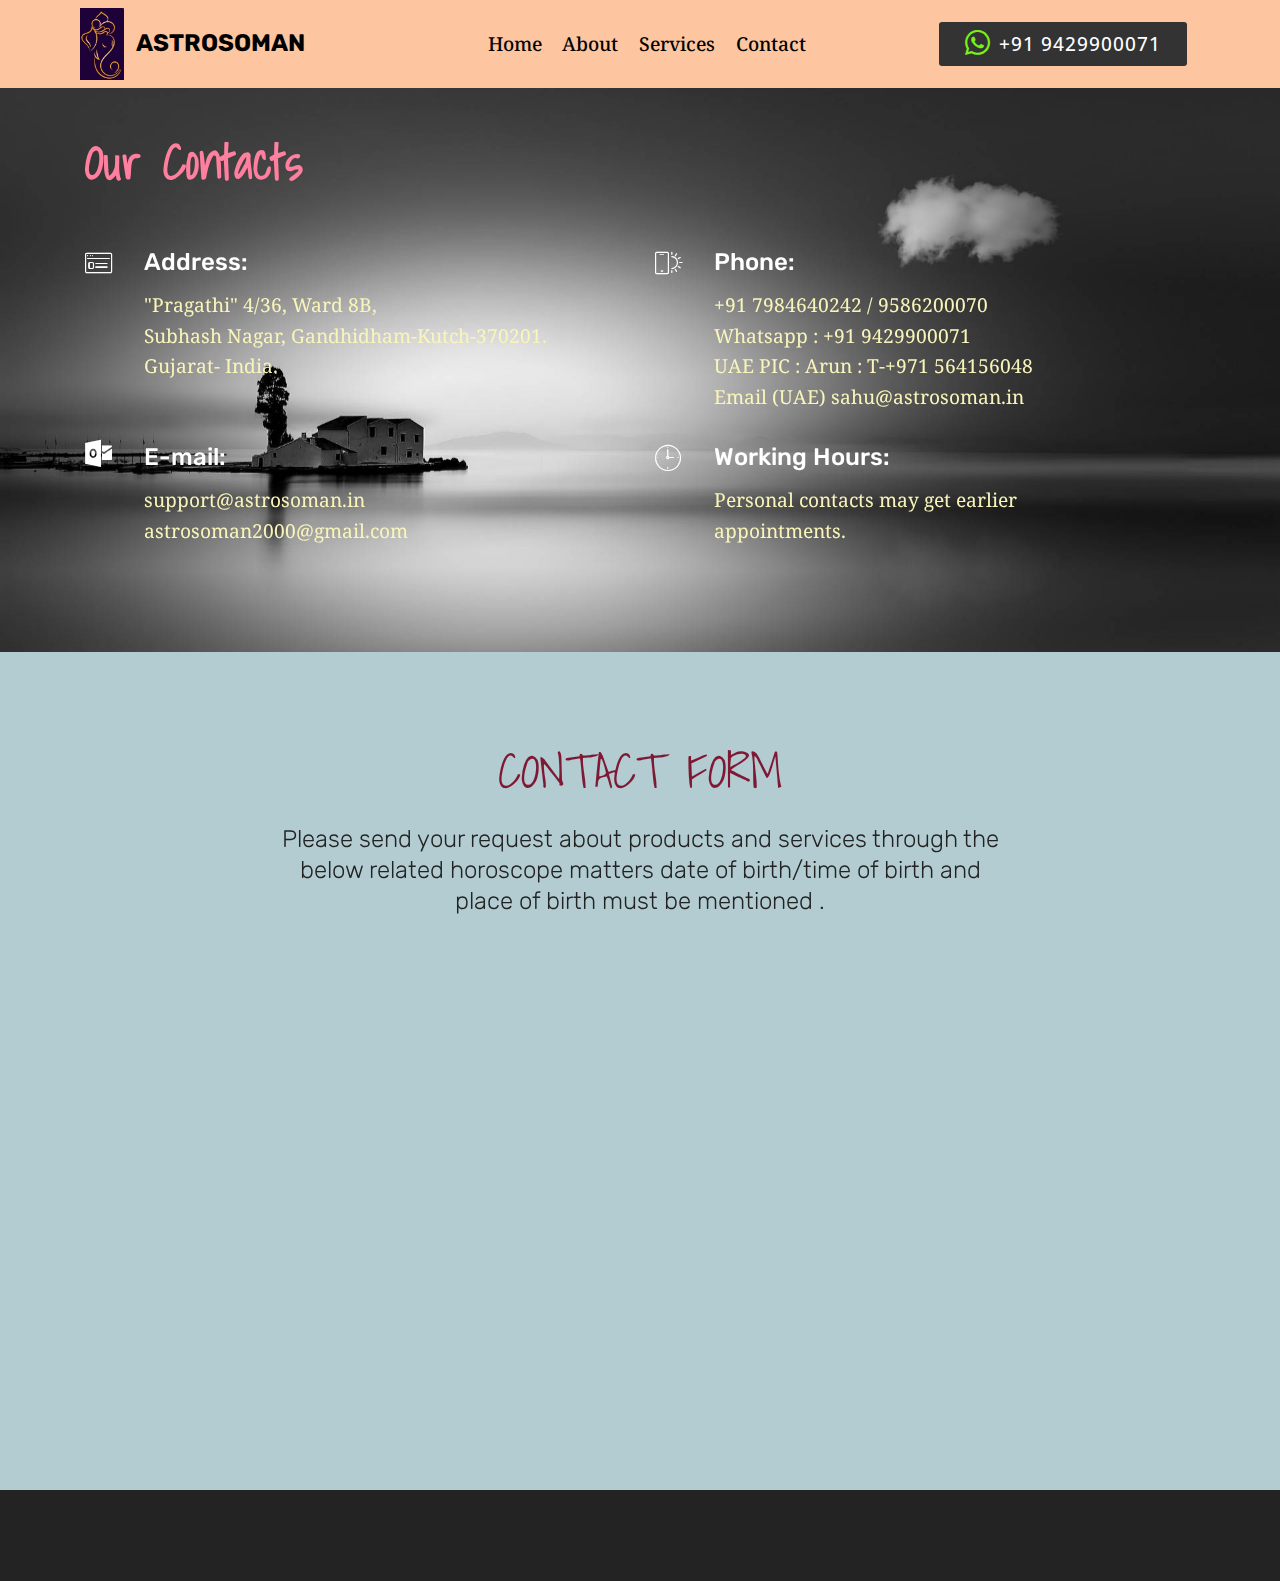
<file: page3.html>
<!DOCTYPE html>
<html  >
<head>
  <!-- Site made with Mobirise Website Builder v4.11.9, https://mobirise.com -->
  <meta charset="UTF-8">
  <meta http-equiv="X-UA-Compatible" content="IE=edge">
  <meta name="generator" content="Mobirise v4.11.9, mobirise.com">
  <meta name="viewport" content="width=device-width, initial-scale=1, minimum-scale=1">
  <link rel="shortcut icon" href="assets/images/ganesa-1-140x231.png" type="image/x-icon">
  <meta name="description" content="https://astrosoman.in/page3.html">
  
  <title>Contact</title>
  <link rel="stylesheet" href="assets/web/assets/mobirise-icons/mobirise-icons.css">
  <link rel="stylesheet" href="assets/bootstrap/css/bootstrap.min.css">
  <link rel="stylesheet" href="assets/bootstrap/css/bootstrap-grid.min.css">
  <link rel="stylesheet" href="assets/bootstrap/css/bootstrap-reboot.min.css">
  <link rel="stylesheet" href="assets/dropdown/css/style.css">
  <link rel="stylesheet" href="assets/tether/tether.min.css">
  <link rel="stylesheet" href="assets/animatecss/animate.min.css">
  <link rel="stylesheet" href="assets/socicon/css/styles.css">
  <link rel="stylesheet" href="assets/theme/css/style.css">
  <link rel="preload" as="style" href="assets/mobirise/css/mbr-additional.css"><link rel="stylesheet" href="assets/mobirise/css/mbr-additional.css" type="text/css">
  
  
  
</head>
<body>
  <section class="menu cid-rLR2WE7UEa" once="menu" id="menu2-a">

    

    <nav class="navbar navbar-expand beta-menu navbar-dropdown align-items-center navbar-fixed-top navbar-toggleable-sm">
        <button class="navbar-toggler navbar-toggler-right" type="button" data-toggle="collapse" data-target="#navbarSupportedContent" aria-controls="navbarSupportedContent" aria-expanded="false" aria-label="Toggle navigation">
            <div class="hamburger">
                <span></span>
                <span></span>
                <span></span>
                <span></span>
            </div>
        </button>
        <div class="menu-logo">
            <div class="navbar-brand">
                <span class="navbar-logo">
                    <a href="https://astrosoman.in">
                        <img src="assets/images/ganesa-1-140x231.png" alt="ASTROSOMAN" title="ASTROSOMAN" style="height: 4.5rem;">
                    </a>
                </span>
                <span class="navbar-caption-wrap"><a class="navbar-caption text-black display-5" href="http://astrosoman.in">ASTROSOMAN</a></span>
            </div>
        </div>
        <div class="collapse navbar-collapse" id="navbarSupportedContent">
            <ul class="navbar-nav nav-dropdown" data-app-modern-menu="true"><li class="nav-item">
                    <a class="nav-link link text-black display-7" href="index.html">Home</a>
                </li><li class="nav-item"><a class="nav-link link text-black display-7" href="page4.html">About</a></li><li class="nav-item"><a class="nav-link link text-black display-7" href="page2.html">
                        Services
                    </a></li><li class="nav-item"><a class="nav-link link text-black display-7" href="page3.html">Contact &nbsp; &nbsp; &nbsp; &nbsp; &nbsp; &nbsp; &nbsp; &nbsp; &nbsp; &nbsp; &nbsp;</a></li></ul>
            <div class="navbar-buttons mbr-section-btn"><a class="btn btn-sm btn-black display-4" href="https://wa.me/+91 9429900071"><span class="socicon socicon-whatsapp mbr-iconfont mbr-iconfont-btn" style="font-size: 25px; color: rgb(121, 241, 23);"></span>
                    
                    +91 9429900071</a></div>
        </div>
    </nav>
</section>

<section class="engine"><a href="https://mobirise.info/p">website templates free download</a></section><section class="mbr-section contacts3 cid-rMMqD0Ij7P mbr-parallax-background" id="contacts3-e">
    <!---->
    
    <!---->
    <!--Overlay-->
    <div class="mbr-overlay" style="opacity: 0; background-color: rgb(239, 239, 239);">
    </div>
    <!--Container-->
    <div class="container">
        <div class="row">
            <!--Titles-->
            <div class="title col-12">
                <h2 class="align-left mbr-fonts-style display-2">
                    <br><strong>Our Contacts
                </strong></h2>
                
            </div>
            <div class="col-12">
                <div class="row">
                    <div class="col-12 col-md-6">
                        <div class="wrapper">
                            <span class="iconfont-wrapper">
                                <span class="amp-iconfont icon fa-thumbs-o-up fa mbri-sites" style="color: rgb(255, 255, 255); fill: rgb(255, 255, 255);"></span>
                            </span>
                            <div class="b-info b-adress">
                                <h5 class="align-left mbr-fonts-style display-5">
                                    Address:
                                </h5>
                                <p class="mbr-text align-left mbr-fonts-style display-7">"Pragathi" 4/36, Ward 8B,<br>Subhash Nagar, Gandhidham-Kutch-370201.<br>Gujarat- India.</p>
                            </div>
                        </div>
                    </div>
                    <div class="col-12 col-md-6">
                        <div class="wrapper">
                            <span class="iconfont-wrapper">
                                <span class="amp-iconfont icon fa-phone fa mbri-mobirise" style="color: rgb(255, 255, 255); fill: rgb(255, 255, 255);"></span>
                            </span>
                            <div class="b-info b-phone">
                                <h5 class="align-left mbr-fonts-style display-5">
                                    Phone:
                                </h5>
                                <p class="mbr-text align-left mbr-fonts-style display-7">+91 7984640242 / 9586200070&nbsp;<br>Whatsapp : +91 9429900071<br>UAE PIC : Arun : T-+971 564156048<br>Email (UAE) sahu@astrosoman.in&nbsp;</p>
                            </div>
                        </div>
                    </div>
                    <div class="col-12 col-md-6">
                        <div class="wrapper">
                            <span class="iconfont-wrapper">
                                <span class="amp-iconfont icon fa-comment-o fa socicon-outlook socicon" style="color: rgb(255, 255, 255); fill: rgb(255, 255, 255);"></span>
                            </span>
                            <div class="b-info b-mail">
                                <h5 class="align-left mbr-fonts-style display-5">
                                    E-mail:
                                </h5>
                                <p class="mbr-text align-left mbr-fonts-style display-7">support@astrosoman.in<br>astrosoman2000@gmail.com</p>
                            </div>
                        </div>
                    </div>
                    <div class="col-12 col-md-6">
                        <div class="wrapper">
                            <span class="iconfont-wrapper">
                                <span class="amp-iconfont icon fa-th-large fa mbri-clock" style="color: rgb(255, 255, 255); fill: rgb(255, 255, 255);"></span>
                            </span>
                            <div class="b-info b-mail">
                                <h5 class="align-left mbr-fonts-style display-5">
                                    Working Hours:
                                </h5>
                                <p class="mbr-text align-left mbr-fonts-style display-7">Personal contacts may get earlier<br>appointments.</p>
                            </div>
                        </div>
                    </div>
                </div>
            </div>
        </div>
    </div>
</section>

<section class="mbr-section form1 cid-rMMClsRYWr" id="form1-f">

    

    
    <div class="container">
        <div class="row justify-content-center">
            <div class="title col-12 col-lg-8">
                <h2 class="mbr-section-title align-center pb-3 mbr-fonts-style display-2">
                    CONTACT FORM
                </h2>
                <h3 class="mbr-section-subtitle align-center mbr-light pb-3 mbr-fonts-style display-5">Please send your request about products and services through the below related horoscope matters date of birth/time of birth and place of birth must be mentioned .
                </h3>
            </div>
        </div>
    </div>
    <div class="container">
        <div class="row justify-content-center">
            <div class="media-container-column col-lg-8" data-form-type="formoid">
                <!---Formbuilder Form--->
                <form action="https://mobirise.com/" method="POST" class="mbr-form form-with-styler" data-form-title="Mobirise Form"><input type="hidden" name="email" data-form-email="true" value="0V7QnuG65N0mQWL2MLEM6LLa3n94qs21+f8hsZuSPm7jPBM2K9cGtvaqU9UJKLCjJ6xaDwPx6sbFhRI/6fzJWVs2Su010gq//K7g845WvdMK3w4UMJZY6FJEJsVyDgZQ">
                    <div class="row">
                        <div hidden="hidden" data-form-alert="" class="alert alert-success col-12">Thanks for filling out the form!</div>
                        <div hidden="hidden" data-form-alert-danger="" class="alert alert-danger col-12">
                        </div>
                    </div>
                    <div class="dragArea row">
                        <div class="col-md-4  form-group" data-for="name">
                            <label for="name-form1-f" class="form-control-label mbr-fonts-style display-7">Name</label>
                            <input type="text" name="name" data-form-field="Name" required="required" class="form-control display-7" id="name-form1-f">
                        </div>
                        <div class="col-md-4  form-group" data-for="email">
                            <label for="email-form1-f" class="form-control-label mbr-fonts-style display-7">Email</label>
                            <input type="email" name="email" data-form-field="Email" required="required" class="form-control display-7" id="email-form1-f">
                        </div>
                        <div data-for="phone" class="col-md-4  form-group">
                            <label for="phone-form1-f" class="form-control-label mbr-fonts-style display-7">Phone</label>
                            <input type="tel" name="phone" data-form-field="Phone" class="form-control display-7" id="phone-form1-f">
                        </div>
                        <div data-for="message" class="col-md-12 form-group">
                            <label for="message-form1-f" class="form-control-label mbr-fonts-style display-7">Message</label>
                            <textarea name="message" data-form-field="Message" class="form-control display-7" id="message-form1-f"></textarea>
                        </div>
                        <div class="col-md-12 input-group-btn align-center"><button type="submit" class="btn btn-form btn-black-outline display-4" href="mailto:astrosoman2000@gmail.com">SEND FORM</button></div>
                    </div>
                </form><!---Formbuilder Form--->
            </div>
        </div>
    </div>
</section>

<section once="footers" class="cid-rMMHlQsLA6" id="footer6-g">

    

    

    <div class="container">
        <div class="media-container-row align-center mbr-white">
            <div class="col-12">
                <p class="mbr-text mb-0 mbr-fonts-style display-7">
                    © 2019 astrosoman.in - &nbsp;Rights Reserved
                </p>
            </div>
        </div>
    </div>
</section>


  <script src="assets/web/assets/jquery/jquery.min.js"></script>
  <script src="assets/popper/popper.min.js"></script>
  <script src="assets/bootstrap/js/bootstrap.min.js"></script>
  <script src="assets/touchswipe/jquery.touch-swipe.min.js"></script>
  <script src="assets/smoothscroll/smooth-scroll.js"></script>
  <script src="assets/dropdown/js/nav-dropdown.js"></script>
  <script src="assets/dropdown/js/navbar-dropdown.js"></script>
  <script src="assets/tether/tether.min.js"></script>
  <script src="assets/viewportchecker/jquery.viewportchecker.js"></script>
  <script src="assets/parallax/jarallax.min.js"></script>
  <script src="assets/theme/js/script.js"></script>
  <script src="assets/formoid/formoid.min.js"></script>
  
  
  <input name="animation" type="hidden">
  </body>
</html>
</file>
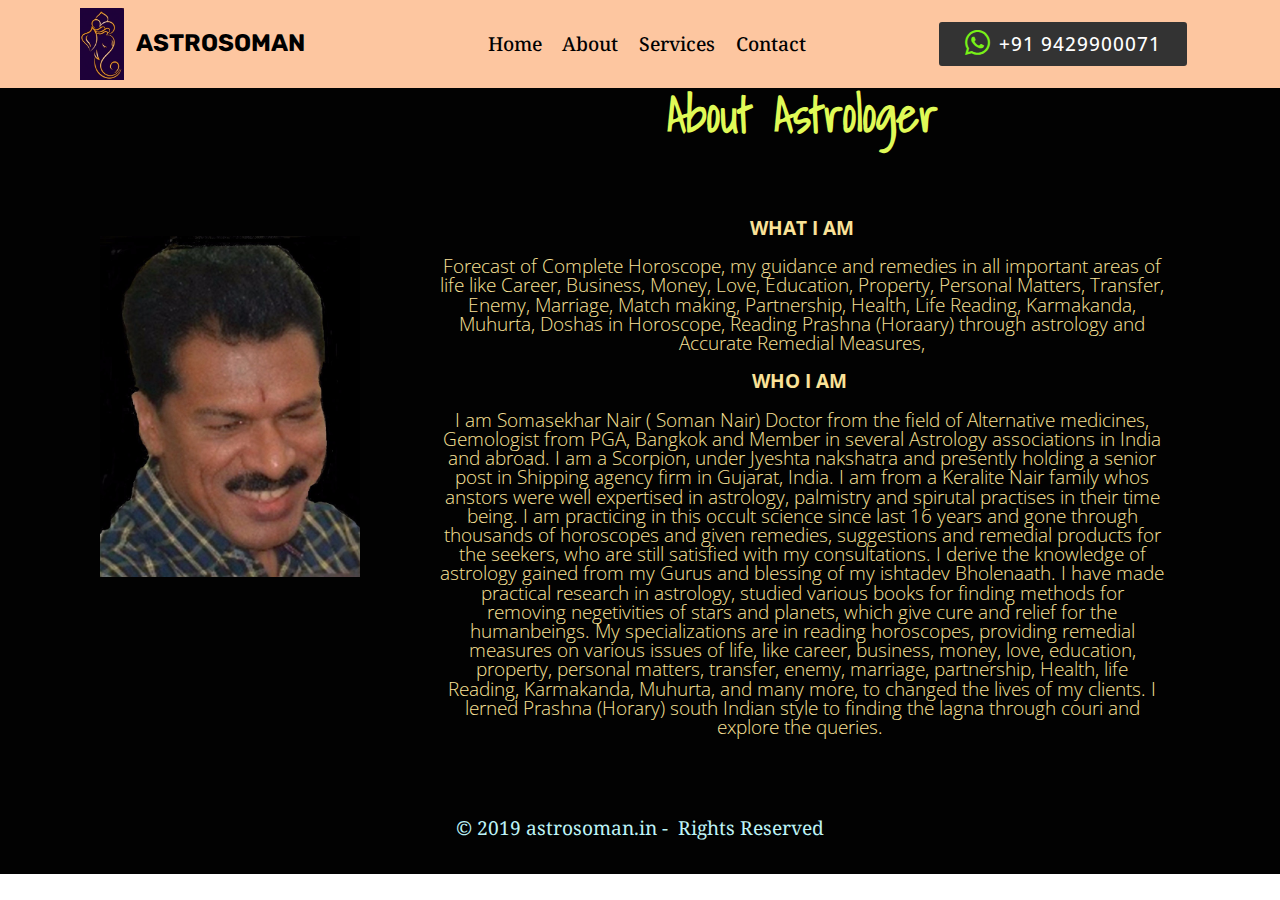
<file: page4.html>
<!DOCTYPE html>
<html  >
<head>
  <!-- Site made with Mobirise Website Builder v4.11.9, https://mobirise.com -->
  <meta charset="UTF-8">
  <meta http-equiv="X-UA-Compatible" content="IE=edge">
  <meta name="generator" content="Mobirise v4.11.9, mobirise.com">
  <meta name="twitter:card" content="summary_large_image"/>
  <meta name="twitter:image:src" content="assets/images/page4-meta.jpeg">
  <meta property="og:image" content="assets/images/page4-meta.jpeg">
  <meta name="twitter:title" content="About">
  <meta name="viewport" content="width=device-width, initial-scale=1, minimum-scale=1">
  <link rel="shortcut icon" href="assets/images/ganesa-1-140x231.png" type="image/x-icon">
  <meta name="description" content="https://astrosoman.in/page4.html">
  
  <title>About</title>
  <link rel="stylesheet" href="assets/web/assets/mobirise-icons/mobirise-icons.css">
  <link rel="stylesheet" href="assets/bootstrap/css/bootstrap.min.css">
  <link rel="stylesheet" href="assets/bootstrap/css/bootstrap-grid.min.css">
  <link rel="stylesheet" href="assets/bootstrap/css/bootstrap-reboot.min.css">
  <link rel="stylesheet" href="assets/tether/tether.min.css">
  <link rel="stylesheet" href="assets/animatecss/animate.min.css">
  <link rel="stylesheet" href="assets/socicon/css/styles.css">
  <link rel="stylesheet" href="assets/dropdown/css/style.css">
  <link rel="stylesheet" href="assets/theme/css/style.css">
  <link rel="preload" as="style" href="assets/mobirise/css/mbr-additional.css"><link rel="stylesheet" href="assets/mobirise/css/mbr-additional.css" type="text/css">
  
  
  
</head>
<body>
  <section class="menu cid-rMNcK5GFv8" once="menu" id="menu2-h">

    

    <nav class="navbar navbar-expand beta-menu navbar-dropdown align-items-center navbar-fixed-top navbar-toggleable-sm">
        <button class="navbar-toggler navbar-toggler-right" type="button" data-toggle="collapse" data-target="#navbarSupportedContent" aria-controls="navbarSupportedContent" aria-expanded="false" aria-label="Toggle navigation">
            <div class="hamburger">
                <span></span>
                <span></span>
                <span></span>
                <span></span>
            </div>
        </button>
        <div class="menu-logo">
            <div class="navbar-brand">
                <span class="navbar-logo">
                    <a href="https://astrosoman.in">
                        <img src="assets/images/ganesa-1-140x231.png" alt="ASTROSOMAN" title="ASTROSOMAN" style="height: 4.5rem;">
                    </a>
                </span>
                <span class="navbar-caption-wrap"><a class="navbar-caption text-black display-5" href="http://astrosoman.in">ASTROSOMAN</a></span>
            </div>
        </div>
        <div class="collapse navbar-collapse" id="navbarSupportedContent">
            <ul class="navbar-nav nav-dropdown" data-app-modern-menu="true"><li class="nav-item">
                    <a class="nav-link link text-black display-7" href="index.html">Home</a>
                </li><li class="nav-item"><a class="nav-link link text-black display-7" href="page4.html">About</a></li><li class="nav-item"><a class="nav-link link text-black display-7" href="page2.html">
                        Services
                    </a></li><li class="nav-item"><a class="nav-link link text-black display-7" href="page3.html">Contact &nbsp; &nbsp; &nbsp; &nbsp; &nbsp; &nbsp; &nbsp; &nbsp; &nbsp; &nbsp; &nbsp;</a></li></ul>
            <div class="navbar-buttons mbr-section-btn"><a class="btn btn-sm btn-black display-4" href="https://wa.me/+91 9429900071"><span class="socicon socicon-whatsapp mbr-iconfont mbr-iconfont-btn" style="font-size: 25px; color: rgb(121, 241, 23);"></span>
                    
                    +91 9429900071</a></div>
        </div>
    </nav>
</section>

<section class="engine"><a href="https://mobirise.info/f">simple site builder</a></section><section class="features11 cid-rMNcK77Qzt" id="features11-i">

    

    

    <div class="container">   
        <div class="col-md-12">
            <div class="media-container-row">
                <div class="mbr-figure m-auto" style="width: 30%;">
                    <img src="assets/images/som-1-800x968.jpeg" alt="Mobirise" title="">
                </div>
                <div class=" align-left aside-content">
                    <h2 class="mbr-title pt-2 mbr-fonts-style display-2"></h2>
                    <div class="mbr-section-text">
                        <p class="mbr-text mb-5 pt-3 mbr-light mbr-fonts-style display-2"><strong>About Astrologer</strong></p>
                    </div>

                    <div class="block-content">
                        <div class="card p-3 pr-3">
                            <div class="media">
                                     
                                <div class="media-body">
                                    
                                </div>
                            </div>                

                            <div class="card-box">
                                <p class="block-text mbr-fonts-style display-4"><strong>WHAT I AM</strong><br>
<br>Forecast of Complete Horoscope, my guidance and remedies in all important areas of life like Career, Business, Money, Love, Education, Property, Personal Matters, Transfer, Enemy, Marriage, Match making, Partnership, Health, Life Reading, Karmakanda, Muhurta, Doshas in Horoscope, Reading Prashna (Horaary) through astrology and Accurate Remedial Measures,
<br><br><strong>WHO I AM&nbsp;</strong><br>
<br>I am Somasekhar Nair ( Soman Nair) Doctor from the field of Alternative medicines, Gemologist from PGA, Bangkok and Member in several Astrology associations in India and abroad. I am a Scorpion, under Jyeshta nakshatra and presently holding a senior post in Shipping agency firm in Gujarat, India.&nbsp;I am from a Keralite Nair family whos anstors were well expertised in astrology, palmistry and spirutal practises in their time being. I am practicing in this occult science since last 16 years and gone through thousands of horoscopes and given remedies, suggestions and remedial products for the seekers, who are still satisfied with my consultations. I derive the knowledge of astrology gained from my Gurus and blessing of my ishtadev Bholenaath. I have made practical research in astrology, studied various books for finding methods for removing negetivities of stars and planets, which give cure and relief for the humanbeings. My specializations are in reading horoscopes, providing remedial measures on various issues of life, like career, business, money, love, education, property, personal matters, transfer, enemy, marriage, partnership, Health, life Reading, Karmakanda, Muhurta, and many more, to changed the lives of my clients. I lerned Prashna (Horary) south Indian style to finding the lagna through couri and explore the queries.&nbsp;<br></p>
                            </div>
                        </div>

                        
                    </div>
                </div>
            </div>
        </div> 
    </div>          
</section>

<section once="footers" class="cid-rMNcK8lu52" id="footer6-j">

    

    

    <div class="container">
        <div class="media-container-row align-center mbr-white">
            <div class="col-12">
                <p class="mbr-text mb-0 mbr-fonts-style display-7">
                    © 2019 astrosoman.in - &nbsp;Rights Reserved
                </p>
            </div>
        </div>
    </div>
</section>


  <script src="assets/web/assets/jquery/jquery.min.js"></script>
  <script src="assets/popper/popper.min.js"></script>
  <script src="assets/bootstrap/js/bootstrap.min.js"></script>
  <script src="assets/tether/tether.min.js"></script>
  <script src="assets/smoothscroll/smooth-scroll.js"></script>
  <script src="assets/touchswipe/jquery.touch-swipe.min.js"></script>
  <script src="assets/viewportchecker/jquery.viewportchecker.js"></script>
  <script src="assets/dropdown/js/nav-dropdown.js"></script>
  <script src="assets/dropdown/js/navbar-dropdown.js"></script>
  <script src="assets/theme/js/script.js"></script>
  
  
  <input name="animation" type="hidden">
  </body>
</html>
</file>
<file: assets/web/assets/mobirise-icons/mobirise-icons.css>
@font-face {
  font-family: 'MobiriseIcons';
  src:  url('mobirise-icons.eot?spat4u');
  src:  url('mobirise-icons.eot?spat4u#iefix') format('embedded-opentype'),
    url('mobirise-icons.ttf?spat4u') format('truetype'),
    url('mobirise-icons.woff?spat4u') format('woff'),
    url('mobirise-icons.svg?spat4u#MobiriseIcons') format('svg');
  font-weight: normal;
  font-style: normal;
  font-display: swap;
}

[class^="mbri-"], [class*=" mbri-"] {
  /* use !important to prevent issues with browser extensions that change fonts */
  font-family: MobiriseIcons !important;
  speak: none;
  font-style: normal;
  font-weight: normal;
  font-variant: normal;
  text-transform: none;
  line-height: 1;

  /* Better Font Rendering =========== */
  -webkit-font-smoothing: antialiased;
  -moz-osx-font-smoothing: grayscale;
}

.mbri-add-submenu:before {
  content: "\e900";
}
.mbri-alert:before {
  content: "\e901";
}
.mbri-align-center:before {
  content: "\e902";
}
.mbri-align-justify:before {
  content: "\e903";
}
.mbri-align-left:before {
  content: "\e904";
}
.mbri-align-right:before {
  content: "\e905";
}
.mbri-android:before {
  content: "\e906";
}
.mbri-apple:before {
  content: "\e907";
}
.mbri-arrow-down:before {
  content: "\e908";
}
.mbri-arrow-next:before {
  content: "\e909";
}
.mbri-arrow-prev:before {
  content: "\e90a";
}
.mbri-arrow-up:before {
  content: "\e90b";
}
.mbri-bold:before {
  content: "\e90c";
}
.mbri-bookmark:before {
  content: "\e90d";
}
.mbri-bootstrap:before {
  content: "\e90e";
}
.mbri-briefcase:before {
  content: "\e90f";
}
.mbri-browse:before {
  content: "\e910";
}
.mbri-bulleted-list:before {
  content: "\e911";
}
.mbri-calendar:before {
  content: "\e912";
}
.mbri-camera:before {
  content: "\e913";
}
.mbri-cart-add:before {
  content: "\e914";
}
.mbri-cart-full:before {
  content: "\e915";
}
.mbri-cash:before {
  content: "\e916";
}
.mbri-change-style:before {
  content: "\e917";
}
.mbri-chat:before {
  content: "\e918";
}
.mbri-clock:before {
  content: "\e919";
}
.mbri-close:before {
  content: "\e91a";
}
.mbri-cloud:before {
  content: "\e91b";
}
.mbri-code:before {
  content: "\e91c";
}
.mbri-contact-form:before {
  content: "\e91d";
}
.mbri-credit-card:before {
  content: "\e91e";
}
.mbri-cursor-click:before {
  content: "\e91f";
}
.mbri-cust-feedback:before {
  content: "\e920";
}
.mbri-database:before {
  content: "\e921";
}
.mbri-delivery:before {
  content: "\e922";
}
.mbri-desktop:before {
  content: "\e923";
}
.mbri-devices:before {
  content: "\e924";
}
.mbri-down:before {
  content: "\e925";
}
.mbri-download:before {
  content: "\e989";
}
.mbri-drag-n-drop:before {
  content: "\e927";
}
.mbri-drag-n-drop2:before {
  content: "\e928";
}
.mbri-edit:before {
  content: "\e929";
}
.mbri-edit2:before {
  content: "\e92a";
}
.mbri-error:before {
  content: "\e92b";
}
.mbri-extension:before {
  content: "\e92c";
}
.mbri-features:before {
  content: "\e92d";
}
.mbri-file:before {
  content: "\e92e";
}
.mbri-flag:before {
  content: "\e92f";
}
.mbri-folder:before {
  content: "\e930";
}
.mbri-gift:before {
  content: "\e931";
}
.mbri-github:before {
  content: "\e932";
}
.mbri-globe:before {
  content: "\e933";
}
.mbri-globe-2:before {
  content: "\e934";
}
.mbri-growing-chart:before {
  content: "\e935";
}
.mbri-hearth:before {
  content: "\e936";
}
.mbri-help:before {
  content: "\e937";
}
.mbri-home:before {
  content: "\e938";
}
.mbri-hot-cup:before {
  content: "\e939";
}
.mbri-idea:before {
  content: "\e93a";
}
.mbri-image-gallery:before {
  content: "\e93b";
}
.mbri-image-slider:before {
  content: "\e93c";
}
.mbri-info:before {
  content: "\e93d";
}
.mbri-italic:before {
  content: "\e93e";
}
.mbri-key:before {
  content: "\e93f";
}
.mbri-laptop:before {
  content: "\e940";
}
.mbri-layers:before {
  content: "\e941";
}
.mbri-left-right:before {
  content: "\e942";
}
.mbri-left:before {
  content: "\e943";
}
.mbri-letter:before {
  content: "\e944";
}
.mbri-like:before {
  content: "\e945";
}
.mbri-link:before {
  content: "\e946";
}
.mbri-lock:before {
  content: "\e947";
}
.mbri-login:before {
  content: "\e948";
}
.mbri-logout:before {
  content: "\e949";
}
.mbri-magic-stick:before {
  content: "\e94a";
}
.mbri-map-pin:before {
  content: "\e94b";
}
.mbri-menu:before {
  content: "\e94c";
}
.mbri-mobile:before {
  content: "\e94d";
}
.mbri-mobile2:before {
  content: "\e94e";
}
.mbri-mobirise:before {
  content: "\e94f";
}
.mbri-more-horizontal:before {
  content: "\e950";
}
.mbri-more-vertical:before {
  content: "\e951";
}
.mbri-music:before {
  content: "\e952";
}
.mbri-new-file:before {
  content: "\e953";
}
.mbri-numbered-list:before {
  content: "\e954";
}
.mbri-opened-folder:before {
  content: "\e955";
}
.mbri-pages:before {
  content: "\e956";
}
.mbri-paper-plane:before {
  content: "\e957";
}
.mbri-paperclip:before {
  content: "\e958";
}
.mbri-photo:before {
  content: "\e959";
}
.mbri-photos:before {
  content: "\e95a";
}
.mbri-pin:before {
  content: "\e95b";
}
.mbri-play:before {
  content: "\e95c";
}
.mbri-plus:before {
  content: "\e95d";
}
.mbri-preview:before {
  content: "\e95e";
}
.mbri-print:before {
  content: "\e95f";
}
.mbri-protect:before {
  content: "\e960";
}
.mbri-question:before {
  content: "\e961";
}
.mbri-quote-left:before {
  content: "\e962";
}
.mbri-quote-right:before {
  content: "\e963";
}
.mbri-refresh:before {
  content: "\e964";
}
.mbri-responsive:before {
  content: "\e965";
}
.mbri-right:before {
  content: "\e966";
}
.mbri-rocket:before {
  content: "\e967";
}
.mbri-sad-face:before {
  content: "\e968";
}
.mbri-sale:before {
  content: "\e969";
}
.mbri-save:before {
  content: "\e96a";
}
.mbri-search:before {
  content: "\e96b";
}
.mbri-setting:before {
  content: "\e96c";
}
.mbri-setting2:before {
  content: "\e96d";
}
.mbri-setting3:before {
  content: "\e96e";
}
.mbri-share:before {
  content: "\e96f";
}
.mbri-shopping-bag:before {
  content: "\e970";
}
.mbri-shopping-basket:before {
  content: "\e971";
}
.mbri-shopping-cart:before {
  content: "\e972";
}
.mbri-sites:before {
  content: "\e973";
}
.mbri-smile-face:before {
  content: "\e974";
}
.mbri-speed:before {
  content: "\e975";
}
.mbri-star:before {
  content: "\e976";
}
.mbri-success:before {
  content: "\e977";
}
.mbri-sun:before {
  content: "\e978";
}
.mbri-sun2:before {
  content: "\e979";
}
.mbri-tablet:before {
  content: "\e97a";
}
.mbri-tablet-vertical:before {
  content: "\e97b";
}
.mbri-target:before {
  content: "\e97c";
}
.mbri-timer:before {
  content: "\e97d";
}
.mbri-to-ftp:before {
  content: "\e97e";
}
.mbri-to-local-drive:before {
  content: "\e97f";
}
.mbri-touch-swipe:before {
  content: "\e980";
}
.mbri-touch:before {
  content: "\e981";
}
.mbri-trash:before {
  content: "\e982";
}
.mbri-underline:before {
  content: "\e983";
}
.mbri-unlink:before {
  content: "\e984";
}
.mbri-unlock:before {
  content: "\e985";
}
.mbri-up-down:before {
  content: "\e986";
}
.mbri-up:before {
  content: "\e987";
}
.mbri-update:before {
  content: "\e988";
}
.mbri-upload:before {
 content: "\e926"; 
}
.mbri-user:before {
  content: "\e98a";
}
.mbri-user2:before {
  content: "\e98b";
}
.mbri-users:before {
  content: "\e98c";
}
.mbri-video:before {
  content: "\e98d";
}
.mbri-video-play:before {
  content: "\e98e";
}
.mbri-watch:before {
  content: "\e98f";
}
.mbri-website-theme:before {
  content: "\e990";
}
.mbri-wifi:before {
  content: "\e991";
}
.mbri-windows:before {
  content: "\e992";
}
.mbri-zoom-out:before {
  content: "\e993";
}
.mbri-redo:before {
  content: "\e994";
}
.mbri-undo:before {
  content: "\e995";
}
</file>
<file: assets/dropdown/css/style.css>
.navbar-dropdown {
  left: 0;
  padding: 0;
  position: absolute;
  right: 0;
  top: 0;
  transition: all 0.45s ease;
  z-index: 1030;
  background: #282828; }
  .navbar-dropdown .navbar-logo {
    margin-right: 0.8rem;
    transition: margin 0.3s ease-in-out;
    vertical-align: middle; }
    .navbar-dropdown .navbar-logo img {
      height: 3.125rem;
      transition: all 0.3s ease-in-out; }
    .navbar-dropdown .navbar-logo.mbr-iconfont {
      font-size: 3.125rem;
      line-height: 3.125rem; }
  .navbar-dropdown .navbar-caption {
    font-weight: 700;
    white-space: normal;
    vertical-align: -4px;
    line-height: 3.125rem !important; }
    .navbar-dropdown .navbar-caption, .navbar-dropdown .navbar-caption:hover {
      color: inherit;
      text-decoration: none; }
  .navbar-dropdown .mbr-iconfont + .navbar-caption {
    vertical-align: -1px; }
  .navbar-dropdown.navbar-fixed-top {
    position: fixed; }
  .navbar-dropdown .navbar-brand span {
    vertical-align: -4px; }
  .navbar-dropdown.bg-color.transparent {
    background: none; }
  .navbar-dropdown.navbar-short .navbar-brand {
    padding: 0.625rem 0; }
    .navbar-dropdown.navbar-short .navbar-brand span {
      vertical-align: -1px; }
  .navbar-dropdown.navbar-short .navbar-caption {
    line-height: 2.375rem !important;
    vertical-align: -2px; }
  .navbar-dropdown.navbar-short .navbar-logo {
    margin-right: 0.5rem; }
    .navbar-dropdown.navbar-short .navbar-logo img {
      height: 2.375rem; }
    .navbar-dropdown.navbar-short .navbar-logo.mbr-iconfont {
      font-size: 2.375rem;
      line-height: 2.375rem; }
  .navbar-dropdown.navbar-short .mbr-table-cell {
    height: 3.625rem; }
  .navbar-dropdown .navbar-close {
    left: 0.6875rem;
    position: fixed;
    top: 0.75rem;
    z-index: 1000; }
  .navbar-dropdown .hamburger-icon {
    content: "";
    display: inline-block;
    vertical-align: middle;
    width: 16px;
    -webkit-box-shadow: 0 -6px 0 1px #282828,0 0 0 1px #282828,0 6px 0 1px #282828;
    -moz-box-shadow: 0 -6px 0 1px #282828,0 0 0 1px #282828,0 6px 0 1px #282828;
    box-shadow: 0 -6px 0 1px #282828,0 0 0 1px #282828,0 6px 0 1px #282828; }

.dropdown-menu .dropdown-toggle[data-toggle="dropdown-submenu"]::after {
  border-bottom: 0.35em solid transparent;
  border-left: 0.35em solid;
  border-right: 0;
  border-top: 0.35em solid transparent;
  margin-left: 0.3rem; }

.dropdown-menu .dropdown-item:focus {
  outline: 0; }

.nav-dropdown {
  font-size: 0.75rem;
  font-weight: 500;
  height: auto !important; }
  .nav-dropdown .nav-btn {
    padding-left: 1rem; }
  .nav-dropdown .link {
    margin: .667em 1.667em;
    font-weight: 500;
    padding: 0;
    transition: color .2s ease-in-out; }
    .nav-dropdown .link.dropdown-toggle {
      margin-right: 2.583em; }
      .nav-dropdown .link.dropdown-toggle::after {
        margin-left: .25rem;
        border-top: 0.35em solid;
        border-right: 0.35em solid transparent;
        border-left: 0.35em solid transparent;
        border-bottom: 0; }
      .nav-dropdown .link.dropdown-toggle[aria-expanded="true"] {
        margin: 0;
        padding: 0.667em 3.263em  0.667em 1.667em; }
  .nav-dropdown .link::after,
  .nav-dropdown .dropdown-item::after {
    color: inherit; }
  .nav-dropdown .btn {
    font-size: 0.75rem;
    font-weight: 700;
    letter-spacing: 0;
    margin-bottom: 0;
    padding-left: 1.25rem;
    padding-right: 1.25rem; }
  .nav-dropdown .dropdown-menu {
    border-radius: 0;
    border: 0;
    left: 0;
    margin: 0;
    padding-bottom: 1.25rem;
    padding-top: 1.25rem;
    position: relative; }
  .nav-dropdown .dropdown-submenu {
    margin-left: 0.125rem;
    top: 0; }
  .nav-dropdown .dropdown-item {
    font-weight: 500;
    line-height: 2;
    padding: 0.3846em 4.615em 0.3846em 1.5385em;
    position: relative;
    transition: color .2s ease-in-out, background-color .2s ease-in-out; }
    .nav-dropdown .dropdown-item::after {
      margin-top: -0.3077em;
      position: absolute;
      right: 1.1538em;
      top: 50%; }
    .nav-dropdown .dropdown-item:focus, .nav-dropdown .dropdown-item:hover {
      background: none; }

@media (max-width: 767px) {
  .nav-dropdown.navbar-toggleable-sm {
    bottom: 0;
    display: none;
    left: 0;
    overflow-x: hidden;
    position: fixed;
    top: 0;
    transform: translateX(-100%);
    -ms-transform: translateX(-100%);
    -webkit-transform: translateX(-100%);
    width: 18.75rem;
    z-index: 999; } }
.nav-dropdown.navbar-toggleable-xl {
  bottom: 0;
  display: none;
  left: 0;
  overflow-x: hidden;
  position: fixed;
  top: 0;
  transform: translateX(-100%);
  -ms-transform: translateX(-100%);
  -webkit-transform: translateX(-100%);
  width: 18.75rem;
  z-index: 999; }

.nav-dropdown-sm {
  display: block !important;
  overflow-x: hidden;
  overflow: auto;
  padding-top: 3.875rem; }
  .nav-dropdown-sm::after {
    content: "";
    display: block;
    height: 3rem;
    width: 100%; }
  .nav-dropdown-sm.collapse.in ~ .navbar-close {
    display: block !important; }
  .nav-dropdown-sm.collapsing, .nav-dropdown-sm.collapse.in {
    transform: translateX(0);
    -ms-transform: translateX(0);
    -webkit-transform: translateX(0);
    transition: all 0.25s ease-out;
    -webkit-transition: all 0.25s ease-out;
    background: #282828; }
  .nav-dropdown-sm.collapsing[aria-expanded="false"] {
    transform: translateX(-100%);
    -ms-transform: translateX(-100%);
    -webkit-transform: translateX(-100%); }
  .nav-dropdown-sm .nav-item {
    display: block;
    margin-left: 0 !important;
    padding-left: 0; }
  .nav-dropdown-sm .link,
  .nav-dropdown-sm .dropdown-item {
    border-top: 1px dotted rgba(255, 255, 255, 0.1);
    font-size: 0.8125rem;
    line-height: 1.6;
    margin: 0 !important;
    padding: 0.875rem 2.4rem 0.875rem 1.5625rem !important;
    position: relative;
    white-space: normal; }
    .nav-dropdown-sm .link:focus, .nav-dropdown-sm .link:hover,
    .nav-dropdown-sm .dropdown-item:focus,
    .nav-dropdown-sm .dropdown-item:hover {
      background: rgba(0, 0, 0, 0.2) !important;
      color: #c0a375; }
  .nav-dropdown-sm .nav-btn {
    position: relative;
    padding: 1.5625rem 1.5625rem 0 1.5625rem; }
    .nav-dropdown-sm .nav-btn::before {
      border-top: 1px dotted rgba(255, 255, 255, 0.1);
      content: "";
      left: 0;
      position: absolute;
      top: 0;
      width: 100%; }
    .nav-dropdown-sm .nav-btn + .nav-btn {
      padding-top: 0.625rem; }
      .nav-dropdown-sm .nav-btn + .nav-btn::before {
        display: none; }
  .nav-dropdown-sm .btn {
    padding: 0.625rem 0; }
  .nav-dropdown-sm .dropdown-toggle[data-toggle="dropdown-submenu"]::after {
    margin-left: .25rem;
    border-top: 0.35em solid;
    border-right: 0.35em solid transparent;
    border-left: 0.35em solid transparent;
    border-bottom: 0; }
  .nav-dropdown-sm .dropdown-toggle[data-toggle="dropdown-submenu"][aria-expanded="true"]::after {
    border-top: 0;
    border-right: 0.35em solid transparent;
    border-left: 0.35em solid transparent;
    border-bottom: 0.35em solid; }
  .nav-dropdown-sm .dropdown-menu {
    margin: 0;
    padding: 0;
    position: relative;
    top: 0;
    left: 0;
    width: 100%;
    border: 0;
    float: none;
    border-radius: 0;
    background: none; }
  .nav-dropdown-sm .dropdown-submenu {
    left: 100%;
    margin-left: 0.125rem;
    margin-top: -1.25rem;
    top: 0; }

.navbar-toggleable-sm .nav-dropdown .dropdown-menu {
  position: absolute; }

.navbar-toggleable-sm .nav-dropdown .dropdown-submenu {
  left: 100%;
  margin-left: 0.125rem;
  margin-top: -1.25rem;
  top: 0; }

.navbar-toggleable-sm.opened .nav-dropdown .dropdown-menu {
  position: relative; }

.navbar-toggleable-sm.opened .nav-dropdown .dropdown-submenu {
  left: 0;
  margin-left: 00rem;
  margin-top: 0rem;
  top: 0; }

.is-builder .nav-dropdown.collapsing {
  transition: none !important; }

/*# sourceMappingURL=style.css.map */
</file>
<file: assets/socicon/css/styles.css>
@charset "UTF-8";

@font-face {
  font-family: "socicon";
  src:url("../fonts/socicon.eot");
  src:url("../fonts/socicon.eot?#iefix") format("embedded-opentype"),
    url("../fonts/socicon.woff") format("woff"),
    url("../fonts/socicon.ttf") format("truetype"),
    url("../fonts/socicon.svg#socicon") format("svg");
  font-weight: normal;
  font-style: normal;
  font-display:swap;
}

[data-icon]:before {
  font-family: "socicon" !important;
  content: attr(data-icon);
  font-style: normal !important;
  font-weight: normal !important;
  font-variant: normal !important;
  text-transform: none !important;
  speak: none;
  line-height: 1;
  -webkit-font-smoothing: antialiased;
  -moz-osx-font-smoothing: grayscale;
}

[class^="socicon-"]:before,
[class*=" socicon-"]:before {
  font-family: "socicon" !important;
  font-style: normal !important;
  font-weight: normal !important;
  font-variant: normal !important;
  text-transform: none !important;
  speak: none;
  line-height: 1;
  -webkit-font-smoothing: antialiased;
  -moz-osx-font-smoothing: grayscale;
}

.socicon-modelmayhem:before {
  content: "\e000";
}
.socicon-mixcloud:before {
  content: "\e001";
}
.socicon-drupal:before {
  content: "\e002";
}
.socicon-swarm:before {
  content: "\e003";
}
.socicon-istock:before {
  content: "\e004";
}
.socicon-yammer:before {
  content: "\e005";
}
.socicon-ello:before {
  content: "\e006";
}
.socicon-stackoverflow:before {
  content: "\e007";
}
.socicon-persona:before {
  content: "\e008";
}
.socicon-triplej:before {
  content: "\e009";
}
.socicon-houzz:before {
  content: "\e00a";
}
.socicon-rss:before {
  content: "\e00b";
}
.socicon-paypal:before {
  content: "\e00c";
}
.socicon-odnoklassniki:before {
  content: "\e00d";
}
.socicon-airbnb:before {
  content: "\e00e";
}
.socicon-periscope:before {
  content: "\e00f";
}
.socicon-outlook:before {
  content: "\e010";
}
.socicon-coderwall:before {
  content: "\e011";
}
.socicon-tripadvisor:before {
  content: "\e012";
}
.socicon-appnet:before {
  content: "\e013";
}
.socicon-goodreads:before {
  content: "\e014";
}
.socicon-tripit:before {
  content: "\e015";
}
.socicon-lanyrd:before {
  content: "\e016";
}
.socicon-slideshare:before {
  content: "\e017";
}
.socicon-buffer:before {
  content: "\e018";
}
.socicon-disqus:before {
  content: "\e019";
}
.socicon-vkontakte:before {
  content: "\e01a";
}
.socicon-whatsapp:before {
  content: "\e01b";
}
.socicon-patreon:before {
  content: "\e01c";
}
.socicon-storehouse:before {
  content: "\e01d";
}
.socicon-pocket:before {
  content: "\e01e";
}
.socicon-mail:before {
  content: "\e01f";
}
.socicon-blogger:before {
  content: "\e020";
}
.socicon-technorati:before {
  content: "\e021";
}
.socicon-reddit:before {
  content: "\e022";
}
.socicon-dribbble:before {
  content: "\e023";
}
.socicon-stumbleupon:before {
  content: "\e024";
}
.socicon-digg:before {
  content: "\e025";
}
.socicon-envato:before {
  content: "\e026";
}
.socicon-behance:before {
  content: "\e027";
}
.socicon-delicious:before {
  content: "\e028";
}
.socicon-deviantart:before {
  content: "\e029";
}
.socicon-forrst:before {
  content: "\e02a";
}
.socicon-play:before {
  content: "\e02b";
}
.socicon-zerply:before {
  content: "\e02c";
}
.socicon-wikipedia:before {
  content: "\e02d";
}
.socicon-apple:before {
  content: "\e02e";
}
.socicon-flattr:before {
  content: "\e02f";
}
.socicon-github:before {
  content: "\e030";
}
.socicon-renren:before {
  content: "\e031";
}
.socicon-friendfeed:before {
  content: "\e032";
}
.socicon-newsvine:before {
  content: "\e033";
}
.socicon-identica:before {
  content: "\e034";
}
.socicon-bebo:before {
  content: "\e035";
}
.socicon-zynga:before {
  content: "\e036";
}
.socicon-steam:before {
  content: "\e037";
}
.socicon-xbox:before {
  content: "\e038";
}
.socicon-windows:before {
  content: "\e039";
}
.socicon-qq:before {
  content: "\e03a";
}
.socicon-douban:before {
  content: "\e03b";
}
.socicon-meetup:before {
  content: "\e03c";
}
.socicon-playstation:before {
  content: "\e03d";
}
.socicon-android:before {
  content: "\e03e";
}
.socicon-snapchat:before {
  content: "\e03f";
}
.socicon-twitter:before {
  content: "\e040";
}
.socicon-facebook:before {
  content: "\e041";
}
.socicon-googleplus:before {
  content: "\e042";
}
.socicon-pinterest:before {
  content: "\e043";
}
.socicon-foursquare:before {
  content: "\e044";
}
.socicon-yahoo:before {
  content: "\e045";
}
.socicon-skype:before {
  content: "\e046";
}
.socicon-yelp:before {
  content: "\e047";
}
.socicon-feedburner:before {
  content: "\e048";
}
.socicon-linkedin:before {
  content: "\e049";
}
.socicon-viadeo:before {
  content: "\e04a";
}
.socicon-xing:before {
  content: "\e04b";
}
.socicon-myspace:before {
  content: "\e04c";
}
.socicon-soundcloud:before {
  content: "\e04d";
}
.socicon-spotify:before {
  content: "\e04e";
}
.socicon-grooveshark:before {
  content: "\e04f";
}
.socicon-lastfm:before {
  content: "\e050";
}
.socicon-youtube:before {
  content: "\e051";
}
.socicon-vimeo:before {
  content: "\e052";
}
.socicon-dailymotion:before {
  content: "\e053";
}
.socicon-vine:before {
  content: "\e054";
}
.socicon-flickr:before {
  content: "\e055";
}
.socicon-500px:before {
  content: "\e056";
}
.socicon-wordpress:before {
  content: "\e058";
}
.socicon-tumblr:before {
  content: "\e059";
}
.socicon-twitch:before {
  content: "\e05a";
}
.socicon-8tracks:before {
  content: "\e05b";
}
.socicon-amazon:before {
  content: "\e05c";
}
.socicon-icq:before {
  content: "\e05d";
}
.socicon-smugmug:before {
  content: "\e05e";
}
.socicon-ravelry:before {
  content: "\e05f";
}
.socicon-weibo:before {
  content: "\e060";
}
.socicon-baidu:before {
  content: "\e061";
}
.socicon-angellist:before {
  content: "\e062";
}
.socicon-ebay:before {
  content: "\e063";
}
.socicon-imdb:before {
  content: "\e064";
}
.socicon-stayfriends:before {
  content: "\e065";
}
.socicon-residentadvisor:before {
  content: "\e066";
}
.socicon-google:before {
  content: "\e067";
}
.socicon-yandex:before {
  content: "\e068";
}
.socicon-sharethis:before {
  content: "\e069";
}
.socicon-bandcamp:before {
  content: "\e06a";
}
.socicon-itunes:before {
  content: "\e06b";
}
.socicon-deezer:before {
  content: "\e06c";
}
.socicon-telegram:before {
  content: "\e06e";
}
.socicon-openid:before {
  content: "\e06f";
}
.socicon-amplement:before {
  content: "\e070";
}
.socicon-viber:before {
  content: "\e071";
}
.socicon-zomato:before {
  content: "\e072";
}
.socicon-draugiem:before {
  content: "\e074";
}
.socicon-endomodo:before {
  content: "\e075";
}
.socicon-filmweb:before {
  content: "\e076";
}
.socicon-stackexchange:before {
  content: "\e077";
}
.socicon-wykop:before {
  content: "\e078";
}
.socicon-teamspeak:before {
  content: "\e079";
}
.socicon-teamviewer:before {
  content: "\e07a";
}
.socicon-ventrilo:before {
  content: "\e07b";
}
.socicon-younow:before {
  content: "\e07c";
}
.socicon-raidcall:before {
  content: "\e07d";
}
.socicon-mumble:before {
  content: "\e07e";
}
.socicon-medium:before {
  content: "\e06d";
}
.socicon-bebee:before {
  content: "\e07f";
}
.socicon-hitbox:before {
  content: "\e080";
}
.socicon-reverbnation:before {
  content: "\e081";
}
.socicon-formulr:before {
  content: "\e082";
}
.socicon-instagram:before {
  content: "\e057";
}
.socicon-battlenet:before {
  content: "\e083";
}
.socicon-chrome:before {
  content: "\e084";
}
.socicon-discord:before {
  content: "\e086";
}
.socicon-issuu:before {
  content: "\e087";
}
.socicon-macos:before {
  content: "\e088";
}
.socicon-firefox:before {
  content: "\e089";
}
.socicon-opera:before {
  content: "\e08d";
}
.socicon-keybase:before {
  content: "\e090";
}
.socicon-alliance:before {
  content: "\e091";
}
.socicon-livejournal:before {
  content: "\e092";
}
.socicon-googlephotos:before {
  content: "\e093";
}
.socicon-horde:before {
  content: "\e094";
}
.socicon-etsy:before {
  content: "\e095";
}
.socicon-zapier:before {
  content: "\e096";
}
.socicon-google-scholar:before {
  content: "\e097";
}
.socicon-researchgate:before {
  content: "\e098";
}
.socicon-wechat:before {
  content: "\e099";
}
.socicon-strava:before {
  content: "\e09a";
}
.socicon-line:before {
  content: "\e09b";
}
.socicon-lyft:before {
  content: "\e09c";
}
.socicon-uber:before {
  content: "\e09d";
}
.socicon-songkick:before {
  content: "\e09e";
}
.socicon-viewbug:before {
  content: "\e09f";
}
.socicon-googlegroups:before {
  content: "\e0a0";
}
.socicon-quora:before {
  content: "\e073";
}
.socicon-diablo:before {
  content: "\e085";
}
.socicon-blizzard:before {
  content: "\e0a1";
}
.socicon-hearthstone:before {
  content: "\e08b";
}
.socicon-heroes:before {
  content: "\e08a";
}
.socicon-overwatch:before {
  content: "\e08c";
}
.socicon-warcraft:before {
  content: "\e08e";
}
.socicon-starcraft:before {
  content: "\e08f";
}
.socicon-beam:before {
  content: "\e0a2";
}
.socicon-curse:before {
  content: "\e0a3";
}
.socicon-player:before {
  content: "\e0a4";
}
.socicon-streamjar:before {
  content: "\e0a5";
}
.socicon-nintendo:before {
  content: "\e0a6";
}
.socicon-hellocoton:before {
  content: "\e0a7";
}
</file>
<file: assets/theme/css/style.css>
/*!
 * Mobirise v4 theme (https://mobirise.com/)
 * Copyright 2017 Mobirise
 */
section {
  background-color: #eeeeee; }

body {
  font-style: normal;
  line-height: 1.5; }

section,
.container,
.container-fluid {
  position: relative;
  word-wrap: break-word; }

a.mbr-iconfont:hover {
  text-decoration: none; }

.article .lead p,
.article .lead ul,
.article .lead ol,
.article .lead pre,
.article .lead blockquote {
  margin-bottom: 0; }

ul,
ol,
pre,
blockquote {
  margin-bottom: 2.3125rem; }

pre {
  background: #f4f4f4;
  padding: 10px 24px;
  white-space: pre-wrap; }

.inactive {
  -webkit-user-select: none;
  -moz-user-select: none;
  -ms-user-select: none;
  user-select: none;
  pointer-events: none;
  -webkit-user-drag: none;
  user-drag: none; }

.mbr-section__comments .row {
  justify-content: center;
  -webkit-justify-content: center; }

a {
  font-style: normal;
  font-weight: 400;
  cursor: pointer; }
  a, a:hover {
    text-decoration: none; }

figure {
  margin-bottom: 0; }

body {
  color: #232323; }

h1,
h2,
h3,
h4,
h5,
h6,
.h1,
.h2,
.h3,
.h4,
.h5,
.h6,
.display-1,
.display-2,
.display-3,
.display-4 {
  line-height: 1;
  word-break: break-word;
  word-wrap: break-word; }

.mbr-section-title {
  font-style: normal;
  line-height: 1.2; }

.mbr-section-subtitle {
  line-height: 1.3; }

.mbr-text {
  font-style: normal;
  line-height: 1.6; }

b,
strong {
  font-weight: bold; }

blockquote {
  padding: 10px 0 10px 20px;
  position: relative;
  border-left: 2px solid;
  border-color: #ff3366; }

input:-webkit-autofill, input:-webkit-autofill:hover, input:-webkit-autofill:focus, input:-webkit-autofill:active {
  transition-delay: 9999s;
  transition-property: background-color, color; }

textarea[type='hidden'] {
  display: none; }

body {
  position: relative; }

section {
  background-position: 50% 50%;
  background-repeat: no-repeat;
  background-size: cover; }
  section .mbr-background-video,
  section .mbr-background-video-preview {
    position: absolute;
    bottom: 0;
    left: 0;
    right: 0;
    top: 0; }

.hidden {
  visibility: hidden; }

.mbr-z-index20 {
  z-index: 20; }

/*! Base colors */
.mbr-white {
  color: #ffffff; }

.mbr-black {
  color: #000000; }

.mbr-bg-white {
  background-color: #ffffff; }

.mbr-bg-black {
  background-color: #000000; }

/*! Text-aligns */
.align-left {
  text-align: left; }

.align-center {
  text-align: center; }

.align-right {
  text-align: right; }

@media (max-width: 767px) {
  .align-left,
  .align-center,
  .align-right,
  .mbr-section-btn,
  .mbr-section-title {
    text-align: center; } }
/*! Font-weight  */
.mbr-light {
  font-weight: 300; }

.mbr-regular {
  font-weight: 400; }

.mbr-semibold {
  font-weight: 500; }

.mbr-bold {
  font-weight: 700; }

/*! Media  */
.media-size-item {
  -webkit-flex: 1 1 auto;
  -moz-flex: 1 1 auto;
  -ms-flex: 1 1 auto;
  -o-flex: 1 1 auto;
  flex: 1 1 auto; }

.media-content {
  -webkit-flex-basis: 100%;
  flex-basis: 100%; }

.media-container-row {
  display: -ms-flexbox;
  display: -webkit-flex;
  display: flex;
  -webkit-flex-direction: row;
  -ms-flex-direction: row;
  flex-direction: row;
  -webkit-flex-wrap: wrap;
  -ms-flex-wrap: wrap;
  flex-wrap: wrap;
  -webkit-justify-content: center;
  -ms-flex-pack: center;
  justify-content: center;
  -webkit-align-content: center;
  -ms-flex-line-pack: center;
  align-content: center;
  -webkit-align-items: start;
  -ms-flex-align: start;
  align-items: start; }
  .media-container-row .media-size-item {
    width: 400px; }

.media-container-column {
  display: -ms-flexbox;
  display: -webkit-flex;
  display: flex;
  -webkit-flex-direction: column;
  -ms-flex-direction: column;
  flex-direction: column;
  -webkit-flex-wrap: wrap;
  -ms-flex-wrap: wrap;
  flex-wrap: wrap;
  -webkit-justify-content: center;
  -ms-flex-pack: center;
  justify-content: center;
  -webkit-align-content: center;
  -ms-flex-line-pack: center;
  align-content: center;
  -webkit-align-items: stretch;
  -ms-flex-align: stretch;
  align-items: stretch; }
  .media-container-column > * {
    width: 100%; }

@media (min-width: 992px) {
  .media-container-row {
    -webkit-flex-wrap: nowrap;
    -ms-flex-wrap: nowrap;
    flex-wrap: nowrap; } }
figure {
  overflow: hidden; }

figure[mbr-media-size] {
  transition: width 0.1s; }

.mbr-figure img,
.mbr-figure iframe {
  display: block;
  width: 100%; }

.card {
  background-color: transparent;
  border: none; }

.card-box {
  width: 100%; }

.card-img {
  text-align: center;
  flex-shrink: 0;
  -webkit-flex-shrink: 0; }

.media {
  max-width: 100%;
  margin: 0 auto; }

.mbr-figure {
  -ms-flex-item-align: center;
  -ms-grid-row-align: center;
  -webkit-align-self: center;
  align-self: center; }

.media-container > div {
  max-width: 100%; }

.mbr-figure img,
.card-img img {
  width: 100%; }

@media (max-width: 991px) {
  .media-size-item {
    width: auto !important; }

  .media {
    width: auto; }

  .mbr-figure {
    width: 100% !important; } }
/*! Buttons */
.btn {
  font-weight: 500;
  border-width: 2px;
  font-style: normal;
  letter-spacing: 1px;
  margin: .4rem .8rem;
  white-space: normal;
  -webkit-transition: all .3s ease-in-out;
  -moz-transition: all .3s ease-in-out;
  transition: all .3s ease-in-out;
  display: inline-flex;
  align-items: center;
  justify-content: center;
  word-break: break-word;
  -webkit-align-items: center;
  -webkit-justify-content: center;
  display: -webkit-inline-flex; }

.btn-sm {
  font-weight: 500;
  letter-spacing: 1px;
  -webkit-transition: all .3s ease-in-out;
  -moz-transition: all .3s ease-in-out;
  transition: all .3s ease-in-out; }

.btn-md {
  font-weight: 500;
  letter-spacing: 1px;
  margin: .4rem .8rem !important;
  -webkit-transition: all .3s ease-in-out;
  -moz-transition: all .3s ease-in-out;
  transition: all .3s ease-in-out; }

.btn-lg {
  font-weight: 500;
  letter-spacing: 1px;
  margin: .4rem .8rem !important;
  -webkit-transition: all .3s ease-in-out;
  -moz-transition: all .3s ease-in-out;
  transition: all .3s ease-in-out; }

.mbr-section-btn {
  margin-left: -0.25rem;
  margin-right: -0.25rem;
  font-size: 0; }

nav .mbr-section-btn {
  margin-left: 0rem;
  margin-right: 0rem; }

.btn-form {
  border-radius: 0; }
  .btn-form:hover {
    cursor: pointer; }

/*! Btn icon margin */
.btn .mbr-iconfont,
.btn.btn-sm .mbr-iconfont {
  cursor: pointer;
  margin-right: 0.5rem; }

.btn.btn-md .mbr-iconfont,
.btn.btn-md .mbr-iconfont {
  margin-right: 0.8rem; }

.mbr-regular {
  font-weight: 400; }

.mbr-semibold {
  font-weight: 500; }

.mbr-bold {
  font-weight: 700; }

[type='submit'] {
  -webkit-appearance: none; }

/*! Full-screen */
.mbr-fullscreen .mbr-overlay {
  min-height: 100vh; }

.mbr-fullscreen {
  display: flex;
  display: -webkit-flex;
  display: -moz-flex;
  display: -ms-flex;
  display: -o-flex;
  align-items: center;
  -webkit-align-items: center;
  min-height: 100vh;
  padding-top: 3rem;
  padding-bottom: 3rem; }

/*! Map */
.map {
  height: 25rem;
  position: relative; }
  .map iframe {
    width: 100%;
    height: 100%; }

.mbr-overlay {
  background-color: #000;
  bottom: 0;
  left: 0;
  opacity: .5;
  position: absolute;
  right: 0;
  top: 0;
  z-index: 0;
  pointer-events: none; }

/* Form */
blockquote {
  font-style: italic;
  padding: 10px 0 10px 20px;
  font-size: 1.09rem;
  position: relative;
  border-width: 3px; }

.form-control {
  background-color: #f5f5f5;
  box-shadow: none;
  color: #565656;
  line-height: 1.43;
  min-height: 3.5em;
  padding: 1.07em .5em; }
  .form-control, .form-control:focus {
    border: 1px solid #e8e8e8; }
  .form-active .form-control:invalid {
    border-color: red; }

.form-control-label {
  position: relative;
  cursor: pointer;
  margin-bottom: .357em;
  padding: 0; }

.alert {
  color: #ffffff;
  border-radius: 0;
  border: 0;
  font-size: .875rem;
  line-height: 1.5;
  margin-bottom: 1.875rem;
  padding: 1.25rem;
  position: relative; }
  .alert.alert-form::after {
    background-color: inherit;
    bottom: -7px;
    content: "";
    display: block;
    height: 14px;
    left: 50%;
    margin-left: -7px;
    position: absolute;
    transform: rotate(45deg);
    width: 14px;
    -webkit-transform: rotate(45deg); }

.form-asterisk {
  font-family: initial;
  position: absolute;
  top: -2px;
  font-weight: normal; }

/*! Scroll to top arrow */
#scrollToTop a i:before {
  content: '';
  position: absolute;
  height: 40%;
  top: 25%;
  background: #fff;
  width: 2px;
  left: calc(50% - 1px); }
#scrollToTop a i:after {
  content: '';
  position: absolute;
  display: block;
  border-top: 2px solid #fff;
  border-right: 2px solid #fff;
  width: 40%;
  height: 40%;
  left: 30%;
  bottom: 30%;
  transform: rotate(135deg);
  -webkit-transform: rotate(135deg); }

.mbr-arrow-up {
  bottom: 25px;
  right: 90px;
  position: fixed;
  text-align: right;
  z-index: 5000;
  color: #ffffff;
  font-size: 32px;
  transform: rotate(180deg);
  -webkit-transform: rotate(180deg); }

.mbr-arrow-up a {
  background: rgba(0, 0, 0, 0.2);
  border-radius: 3px;
  color: #fff;
  display: inline-block;
  height: 60px;
  width: 60px;
  outline-style: none !important;
  position: relative;
  text-decoration: none;
  transition: all 0.3s ease-in-out;
  cursor: pointer;
  text-align: center; }
  .mbr-arrow-up a:hover {
    background-color: rgba(0, 0, 0, 0.4); }
  .mbr-arrow-up a i {
    line-height: 60px; }

.mbr-arrow-up-icon {
  display: block;
  color: #fff; }

.mbr-arrow-up-icon::before {
  content: '\203a';
  display: inline-block;
  font-family: serif;
  font-size: 32px;
  line-height: 1;
  font-style: normal;
  position: relative;
  top: 6px;
  left: -4px;
  -webkit-transform: rotate(-90deg);
  transform: rotate(-90deg); }

/*! Arrow Down */
.mbr-arrow {
  position: absolute;
  bottom: 45px;
  left: 50%;
  width: 60px;
  height: 60px;
  cursor: pointer;
  background-color: rgba(80, 80, 80, 0.5);
  border-radius: 50%;
  -webkit-transform: translateX(-50%);
  transform: translateX(-50%); }
  .mbr-arrow > a {
    display: inline-block;
    text-decoration: none;
    outline-style: none;
    -webkit-animation: arrowdown 1.7s ease-in-out infinite;
    animation: arrowdown 1.7s ease-in-out infinite; }
    .mbr-arrow > a > i {
      position: absolute;
      top: -2px;
      left: 15px;
      font-size: 2rem; }

@keyframes arrowdown {
  0% {
    transform: translateY(0px);
    -webkit-transform: translateY(0px); }
  50% {
    transform: translateY(-5px);
    -webkit-transform: translateY(-5px); }
  100% {
    transform: translateY(0px);
    -webkit-transform: translateY(0px); } }
@-webkit-keyframes arrowdown {
  0% {
    transform: translateY(0px);
    -webkit-transform: translateY(0px); }
  50% {
    transform: translateY(-5px);
    -webkit-transform: translateY(-5px); }
  100% {
    transform: translateY(0px);
    -webkit-transform: translateY(0px); } }
@media (max-width: 500px) {
  .mbr-arrow-up {
    left: 50%;
    right: auto;
    transform: translateX(-50%) rotate(180deg);
    -webkit-transform: translateX(-50%) rotate(180deg); } }
/*Gradients animation*/
@keyframes gradient-animation {
  from {
    background-position: 0% 100%;
    animation-timing-function: ease-in-out; }
  to {
    background-position: 100% 0%;
    animation-timing-function: ease-in-out; } }
@-webkit-keyframes gradient-animation {
  from {
    background-position: 0% 100%;
    animation-timing-function: ease-in-out; }
  to {
    background-position: 100% 0%;
    animation-timing-function: ease-in-out; } }
.bg-gradient {
  background-size: 200% 200%;
  animation: gradient-animation 5s infinite alternate;
  -webkit-animation: gradient-animation 5s infinite alternate; }

.menu .navbar-brand {
  display: -webkit-flex; }
  .menu .navbar-brand span {
    display: flex;
    display: -webkit-flex; }
  .menu .navbar-brand .navbar-caption-wrap {
    display: -webkit-flex; }
  .menu .navbar-brand .navbar-logo img {
    display: -webkit-flex; }
@media (min-width: 768px) and (max-width: 1023px) {
  .menu .navbar-toggleable-sm .navbar-nav {
    display: -webkit-box;
    display: -webkit-flex;
    display: -ms-flexbox; } }
@media (max-width: 1023px) {
  .menu .navbar-collapse {
    max-height: 93.5vh; }
    .menu .navbar-collapse.show {
      overflow: auto; } }
@media (min-width: 1024px) {
  .menu .navbar-nav.nav-dropdown {
    display: -webkit-flex; }
  .menu .navbar-toggleable-sm .navbar-collapse {
    display: -webkit-flex !important; }
  .menu .collapsed .navbar-collapse {
    max-height: 93.5vh; }
    .menu .collapsed .navbar-collapse.show {
      overflow: auto; } }
@media (max-width: 767px) {
  .menu .navbar-collapse {
    max-height: 80vh; } }

/* Others*/
.note-check a[data-value=Rubik] {
  font-style: normal; }

.mbr-arrow a {
  color: #ffffff; }

@media (max-width: 767px) {
  .mbr-arrow {
    display: none; } }
.navbar {
  display: -webkit-flex;
  -webkit-flex-wrap: wrap;
  -webkit-align-items: center;
  -webkit-justify-content: space-between; }

.navbar-collapse {
  -webkit-flex-basis: 100%;
  -webkit-flex-grow: 1;
  -webkit-align-items: center; }

.nav-dropdown .link {
  padding: 0.667em 1.667em !important;
  margin: 0 !important; }

.nav {
  display: -webkit-flex;
  -webkit-flex-wrap: wrap; }

.row {
  display: -webkit-flex;
  -webkit-flex-wrap: wrap; }

.justify-content-center {
  -webkit-justify-content: center; }

.form-inline {
  display: -webkit-flex;
  -webkit-flex-flow: row wrap;
  -webkit-align-items: center; }

.card-wrapper {
  -webkit-flex: 1; }

.carousel-control {
  z-index: 10;
  display: -webkit-flex;
  -webkit-align-items: center;
  -webkit-justify-content: center; }

.carousel-controls {
  display: -webkit-flex; }

.media {
  display: -webkit-flex; }

.form-group:focus {
  outline: none; }

.jq-selectbox__select {
  padding: 1.07em 0.5em;
  position: absolute;
  top: 0;
  left: 0;
  width: 100%; }

.jq-selectbox__dropdown {
  position: absolute;
  top: 100% !important;
  left: 0 !important;
  width: 100% !important; }

.jq-selectbox__trigger-arrow {
  transform: translateY(-50%); }

.jq-selectbox li {
  padding: 1.07em 0.5em; }

input[type='range'] {
  padding-left: 0 !important;
  padding-right: 0 !important; }

.modal-dialog,
.modal-content {
  height: 100%; }

.modal-dialog .carousel-inner {
  height: calc(100vh - 1.75rem); }
  @media (max-width: 575px) {
    .modal-dialog .carousel-inner {
      height: calc(100vh - 1rem); } }

.carousel-item {
  text-align: center; }

.carousel-item img {
  margin: auto; }

.navbar-toggler {
  -webkit-align-self: flex-start;
  -ms-flex-item-align: start;
  align-self: flex-start;
  padding: 0.25rem 0.75rem;
  font-size: 1.25rem;
  line-height: 1;
  background: transparent;
  border: 1px solid transparent;
  -webkit-border-radius: 0.25rem;
  border-radius: 0.25rem; }

.navbar-toggler:focus,
.navbar-toggler:hover {
  text-decoration: none; }

.navbar-toggler-icon {
  display: inline-block;
  width: 1.5em;
  height: 1.5em;
  vertical-align: middle;
  content: '';
  background: no-repeat center center;
  -webkit-background-size: 100% 100%;
  -o-background-size: 100% 100%;
  background-size: 100% 100%; }

.navbar-toggler-left {
  position: absolute;
  left: 1rem; }

.navbar-toggler-right {
  position: absolute;
  right: 1rem; }

@media (max-width: 575px) {
  .navbar-toggleable .navbar-nav .dropdown-menu {
    position: static;
    float: none; }

  .navbar-toggleable > .container {
    padding-right: 0;
    padding-left: 0; } }
@media (min-width: 576px) {
  .navbar-toggleable {
    -webkit-box-orient: horizontal;
    -webkit-box-direction: normal;
    -webkit-flex-direction: row;
    -ms-flex-direction: row;
    flex-direction: row;
    -webkit-flex-wrap: nowrap;
    -ms-flex-wrap: nowrap;
    flex-wrap: nowrap;
    -webkit-box-align: center;
    -webkit-align-items: center;
    -ms-flex-align: center;
    align-items: center; }

  .navbar-toggleable .navbar-nav {
    -webkit-box-orient: horizontal;
    -webkit-box-direction: normal;
    -webkit-flex-direction: row;
    -ms-flex-direction: row;
    flex-direction: row; }

  .navbar-toggleable .navbar-nav .nav-link {
    padding-right: 0.5rem;
    padding-left: 0.5rem; }

  .navbar-toggleable > .container {
    display: -webkit-box;
    display: -webkit-flex;
    display: -ms-flexbox;
    display: flex;
    -webkit-flex-wrap: nowrap;
    -ms-flex-wrap: nowrap;
    flex-wrap: nowrap;
    -webkit-box-align: center;
    -webkit-align-items: center;
    -ms-flex-align: center;
    align-items: center; }

  .navbar-toggleable .navbar-collapse {
    display: -webkit-box !important;
    display: -webkit-flex !important;
    display: -ms-flexbox !important;
    display: flex !important;
    width: 100%; }

  .navbar-toggleable .navbar-toggler {
    display: none; } }
@media (max-width: 767px) {
  .navbar-toggleable-sm .navbar-nav .dropdown-menu {
    position: static;
    float: none; }

  .navbar-toggleable-sm > .container {
    padding-right: 0;
    padding-left: 0; } }
@media (min-width: 768px) {
  .navbar-toggleable-sm {
    -webkit-box-orient: horizontal;
    -webkit-box-direction: normal;
    -webkit-flex-direction: row;
    -ms-flex-direction: row;
    flex-direction: row;
    -webkit-flex-wrap: nowrap;
    -ms-flex-wrap: nowrap;
    flex-wrap: nowrap;
    -webkit-box-align: center;
    -webkit-align-items: center;
    -ms-flex-align: center;
    align-items: center; }

  .navbar-toggleable-sm .navbar-nav {
    -webkit-box-orient: horizontal;
    -webkit-box-direction: normal;
    -webkit-flex-direction: row;
    -ms-flex-direction: row;
    flex-direction: row; }

  .navbar-toggleable-sm .navbar-nav .nav-link {
    padding-right: 0.5rem;
    padding-left: 0.5rem; }

  .navbar-toggleable-sm > .container {
    display: -webkit-box;
    display: -webkit-flex;
    display: -ms-flexbox;
    display: flex;
    -webkit-flex-wrap: nowrap;
    -ms-flex-wrap: nowrap;
    flex-wrap: nowrap;
    -webkit-box-align: center;
    -webkit-align-items: center;
    -ms-flex-align: center;
    align-items: center; }

  .navbar-toggleable-sm .navbar-collapse {
    display: none;
    width: 100%; }

  .navbar-toggleable-sm .navbar-toggler {
    display: none; } }
@media (max-width: 1023px) {
  .navbar-toggleable-md .navbar-nav .dropdown-menu {
    position: static;
    float: none; }

  .navbar-toggleable-md > .container {
    padding-right: 0;
    padding-left: 0; } }
@media (min-width: 1024px) {
  .navbar-toggleable-md {
    -webkit-box-orient: horizontal;
    -webkit-box-direction: normal;
    -webkit-flex-direction: row;
    -ms-flex-direction: row;
    flex-direction: row;
    -webkit-flex-wrap: nowrap;
    -ms-flex-wrap: nowrap;
    flex-wrap: nowrap;
    -webkit-box-align: center;
    -webkit-align-items: center;
    -ms-flex-align: center;
    align-items: center; }

  .navbar-toggleable-md .navbar-nav {
    -webkit-box-orient: horizontal;
    -webkit-box-direction: normal;
    -webkit-flex-direction: row;
    -ms-flex-direction: row;
    flex-direction: row; }

  .navbar-toggleable-md .navbar-nav .nav-link {
    padding-right: 0.5rem;
    padding-left: 0.5rem; }

  .navbar-toggleable-md > .container {
    display: -webkit-box;
    display: -webkit-flex;
    display: -ms-flexbox;
    display: flex;
    -webkit-flex-wrap: nowrap;
    -ms-flex-wrap: nowrap;
    flex-wrap: nowrap;
    -webkit-box-align: center;
    -webkit-align-items: center;
    -ms-flex-align: center;
    align-items: center; }

  .navbar-toggleable-md .navbar-collapse {
    display: -webkit-box !important;
    display: -webkit-flex !important;
    display: -ms-flexbox !important;
    display: flex !important;
    width: 100%; }

  .navbar-toggleable-md .navbar-toggler {
    display: none; } }
@media (max-width: 1199px) {
  .navbar-toggleable-lg .navbar-nav .dropdown-menu {
    position: static;
    float: none; }

  .navbar-toggleable-lg > .container {
    padding-right: 0;
    padding-left: 0; } }
@media (min-width: 1200px) {
  .navbar-toggleable-lg {
    -webkit-box-orient: horizontal;
    -webkit-box-direction: normal;
    -webkit-flex-direction: row;
    -ms-flex-direction: row;
    flex-direction: row;
    -webkit-flex-wrap: nowrap;
    -ms-flex-wrap: nowrap;
    flex-wrap: nowrap;
    -webkit-box-align: center;
    -webkit-align-items: center;
    -ms-flex-align: center;
    align-items: center; }

  .navbar-toggleable-lg .navbar-nav {
    -webkit-box-orient: horizontal;
    -webkit-box-direction: normal;
    -webkit-flex-direction: row;
    -ms-flex-direction: row;
    flex-direction: row; }

  .navbar-toggleable-lg .navbar-nav .nav-link {
    padding-right: 0.5rem;
    padding-left: 0.5rem; }

  .navbar-toggleable-lg > .container {
    display: -webkit-box;
    display: -webkit-flex;
    display: -ms-flexbox;
    display: flex;
    -webkit-flex-wrap: nowrap;
    -ms-flex-wrap: nowrap;
    flex-wrap: nowrap;
    -webkit-box-align: center;
    -webkit-align-items: center;
    -ms-flex-align: center;
    align-items: center; }

  .navbar-toggleable-lg .navbar-collapse {
    display: -webkit-box !important;
    display: -webkit-flex !important;
    display: -ms-flexbox !important;
    display: flex !important;
    width: 100%; }

  .navbar-toggleable-lg .navbar-toggler {
    display: none; } }
.navbar-toggleable-xl {
  -webkit-box-orient: horizontal;
  -webkit-box-direction: normal;
  -webkit-flex-direction: row;
  -ms-flex-direction: row;
  flex-direction: row;
  -webkit-flex-wrap: nowrap;
  -ms-flex-wrap: nowrap;
  flex-wrap: nowrap;
  -webkit-box-align: center;
  -webkit-align-items: center;
  -ms-flex-align: center;
  align-items: center; }

.navbar-toggleable-xl .navbar-nav .dropdown-menu {
  position: static;
  float: none; }

.navbar-toggleable-xl > .container {
  padding-right: 0;
  padding-left: 0; }

.navbar-toggleable-xl .navbar-nav {
  -webkit-box-orient: horizontal;
  -webkit-box-direction: normal;
  -webkit-flex-direction: row;
  -ms-flex-direction: row;
  flex-direction: row; }

.navbar-toggleable-xl .navbar-nav .nav-link {
  padding-right: 0.5rem;
  padding-left: 0.5rem; }

.navbar-toggleable-xl > .container {
  display: -webkit-box;
  display: -webkit-flex;
  display: -ms-flexbox;
  display: flex;
  -webkit-flex-wrap: nowrap;
  -ms-flex-wrap: nowrap;
  flex-wrap: nowrap;
  -webkit-box-align: center;
  -webkit-align-items: center;
  -ms-flex-align: center;
  align-items: center; }

.navbar-toggleable-xl .navbar-collapse {
  display: -webkit-box !important;
  display: -webkit-flex !important;
  display: -ms-flexbox !important;
  display: flex !important;
  width: 100%; }

.navbar-toggleable-xl .navbar-toggler {
  display: none; }

.card-img {
  width: auto; }

.menu .navbar.collapsed:not(.beta-menu) {
  flex-direction: column;
  -webkit-flex-direction: column; }

.carousel-item.active,
.carousel-item-next,
.carousel-item-prev {
  display: -webkit-box;
  display: -webkit-flex;
  display: -ms-flexbox;
  display: flex; }

.note-air-layout .dropup .dropdown-menu,
.note-air-layout .navbar-fixed-bottom .dropdown .dropdown-menu {
  bottom: initial !important; }

html,
body {
  height: auto;
  min-height: 100vh; }

.dropup .dropdown-toggle::after {
  display: none; }

/*# sourceMappingURL=style.css.map */
.engine {
	position: absolute;
	text-indent: -2400px;
	text-align: center;
	padding: 0;
	top: 0;
	left: -2400px;
}
</file>
<file: assets/mobirise/css/mbr-additional.css>
@import url(https://fonts.googleapis.com/css?family=Anton:400&display=swap);
@import url(https://fonts.googleapis.com/css?family=Shadows+Into+Light:400&display=swap);
@import url(https://fonts.googleapis.com/css?family=Rubik:300,300i,400,400i,500,500i,700,700i,900,900i&display=swap);
@import url(https://fonts.googleapis.com/css?family=Noto+Serif:400,400i,700,700i&display=swap);
@import url(https://fonts.googleapis.com/css?family=Open+Sans+Condensed:300,300i,700&display=swap);





body {
  font-family: Rubik;
}
.display-1 {
  font-family: 'Anton', sans-serif;
  font-size: 4.25rem;
  font-display: swap;
}
.display-1 > .mbr-iconfont {
  font-size: 6.8rem;
}
.display-2 {
  font-family: 'Shadows Into Light', handwriting;
  font-size: 3rem;
  font-display: swap;
}
.display-2 > .mbr-iconfont {
  font-size: 4.8rem;
}
.display-4 {
  font-family: 'Open Sans Condensed', sans-serif;
  font-size: 1.2rem;
  font-display: swap;
}
.display-4 > .mbr-iconfont {
  font-size: 1.92rem;
}
.display-5 {
  font-family: 'Rubik', sans-serif;
  font-size: 1.5rem;
  font-display: swap;
}
.display-5 > .mbr-iconfont {
  font-size: 2.4rem;
}
.display-7 {
  font-family: 'Noto Serif', serif;
  font-size: 1.2rem;
  font-display: swap;
}
.display-7 > .mbr-iconfont {
  font-size: 1.92rem;
}
/* ---- Fluid typography for mobile devices ---- */
/* 1.4 - font scale ratio ( bootstrap == 1.42857 ) */
/* 100vw - current viewport width */
/* (48 - 20)  48 == 48rem == 768px, 20 == 20rem == 320px(minimal supported viewport) */
/* 0.65 - min scale variable, may vary */
@media (max-width: 768px) {
  .display-1 {
    font-size: 3.4rem;
    font-size: calc( 2.1374999999999997rem + (4.25 - 2.1374999999999997) * ((100vw - 20rem) / (48 - 20)));
    line-height: calc( 1.4 * (2.1374999999999997rem + (4.25 - 2.1374999999999997) * ((100vw - 20rem) / (48 - 20))));
  }
  .display-2 {
    font-size: 2.4rem;
    font-size: calc( 1.7rem + (3 - 1.7) * ((100vw - 20rem) / (48 - 20)));
    line-height: calc( 1.4 * (1.7rem + (3 - 1.7) * ((100vw - 20rem) / (48 - 20))));
  }
  .display-4 {
    font-size: 0.96rem;
    font-size: calc( 1.07rem + (1.2 - 1.07) * ((100vw - 20rem) / (48 - 20)));
    line-height: calc( 1.4 * (1.07rem + (1.2 - 1.07) * ((100vw - 20rem) / (48 - 20))));
  }
  .display-5 {
    font-size: 1.2rem;
    font-size: calc( 1.175rem + (1.5 - 1.175) * ((100vw - 20rem) / (48 - 20)));
    line-height: calc( 1.4 * (1.175rem + (1.5 - 1.175) * ((100vw - 20rem) / (48 - 20))));
  }
}
/* Buttons */
.btn {
  padding: 1rem 3rem;
  border-radius: 3px;
}
.btn-sm {
  padding: 0.6rem 1.5rem;
  border-radius: 3px;
}
.btn-md {
  padding: 1rem 3rem;
  border-radius: 3px;
}
.btn-lg {
  padding: 1.2rem 3.2rem;
  border-radius: 3px;
}
.bg-primary {
  background-color: #232323 !important;
}
.bg-success {
  background-color: #f7ed4a !important;
}
.bg-info {
  background-color: #82786e !important;
}
.bg-warning {
  background-color: #879a9f !important;
}
.bg-danger {
  background-color: #b1a374 !important;
}
.btn-primary,
.btn-primary:active {
  background-color: #232323 !important;
  border-color: #232323 !important;
  color: #ffffff !important;
}
.btn-primary:hover,
.btn-primary:focus,
.btn-primary.focus,
.btn-primary.active {
  color: #ffffff !important;
  background-color: #000000 !important;
  border-color: #000000 !important;
}
.btn-primary.disabled,
.btn-primary:disabled {
  color: #ffffff !important;
  background-color: #000000 !important;
  border-color: #000000 !important;
}
.btn-secondary,
.btn-secondary:active {
  background-color: #ff3366 !important;
  border-color: #ff3366 !important;
  color: #ffffff !important;
}
.btn-secondary:hover,
.btn-secondary:focus,
.btn-secondary.focus,
.btn-secondary.active {
  color: #ffffff !important;
  background-color: #e50039 !important;
  border-color: #e50039 !important;
}
.btn-secondary.disabled,
.btn-secondary:disabled {
  color: #ffffff !important;
  background-color: #e50039 !important;
  border-color: #e50039 !important;
}
.btn-info,
.btn-info:active {
  background-color: #82786e !important;
  border-color: #82786e !important;
  color: #ffffff !important;
}
.btn-info:hover,
.btn-info:focus,
.btn-info.focus,
.btn-info.active {
  color: #ffffff !important;
  background-color: #59524b !important;
  border-color: #59524b !important;
}
.btn-info.disabled,
.btn-info:disabled {
  color: #ffffff !important;
  background-color: #59524b !important;
  border-color: #59524b !important;
}
.btn-success,
.btn-success:active {
  background-color: #f7ed4a !important;
  border-color: #f7ed4a !important;
  color: #3f3c03 !important;
}
.btn-success:hover,
.btn-success:focus,
.btn-success.focus,
.btn-success.active {
  color: #3f3c03 !important;
  background-color: #eadd0a !important;
  border-color: #eadd0a !important;
}
.btn-success.disabled,
.btn-success:disabled {
  color: #3f3c03 !important;
  background-color: #eadd0a !important;
  border-color: #eadd0a !important;
}
.btn-warning,
.btn-warning:active {
  background-color: #879a9f !important;
  border-color: #879a9f !important;
  color: #ffffff !important;
}
.btn-warning:hover,
.btn-warning:focus,
.btn-warning.focus,
.btn-warning.active {
  color: #ffffff !important;
  background-color: #617479 !important;
  border-color: #617479 !important;
}
.btn-warning.disabled,
.btn-warning:disabled {
  color: #ffffff !important;
  background-color: #617479 !important;
  border-color: #617479 !important;
}
.btn-danger,
.btn-danger:active {
  background-color: #b1a374 !important;
  border-color: #b1a374 !important;
  color: #ffffff !important;
}
.btn-danger:hover,
.btn-danger:focus,
.btn-danger.focus,
.btn-danger.active {
  color: #ffffff !important;
  background-color: #8b7d4e !important;
  border-color: #8b7d4e !important;
}
.btn-danger.disabled,
.btn-danger:disabled {
  color: #ffffff !important;
  background-color: #8b7d4e !important;
  border-color: #8b7d4e !important;
}
.btn-white {
  color: #333333 !important;
}
.btn-white,
.btn-white:active {
  background-color: #ffffff !important;
  border-color: #ffffff !important;
  color: #808080 !important;
}
.btn-white:hover,
.btn-white:focus,
.btn-white.focus,
.btn-white.active {
  color: #808080 !important;
  background-color: #d9d9d9 !important;
  border-color: #d9d9d9 !important;
}
.btn-white.disabled,
.btn-white:disabled {
  color: #808080 !important;
  background-color: #d9d9d9 !important;
  border-color: #d9d9d9 !important;
}
.btn-black,
.btn-black:active {
  background-color: #333333 !important;
  border-color: #333333 !important;
  color: #ffffff !important;
}
.btn-black:hover,
.btn-black:focus,
.btn-black.focus,
.btn-black.active {
  color: #ffffff !important;
  background-color: #0d0d0d !important;
  border-color: #0d0d0d !important;
}
.btn-black.disabled,
.btn-black:disabled {
  color: #ffffff !important;
  background-color: #0d0d0d !important;
  border-color: #0d0d0d !important;
}
.btn-primary-outline,
.btn-primary-outline:active {
  background: none;
  border-color: #000000;
  color: #000000;
}
.btn-primary-outline:hover,
.btn-primary-outline:focus,
.btn-primary-outline.focus,
.btn-primary-outline.active {
  color: #ffffff;
  background-color: #232323;
  border-color: #232323;
}
.btn-primary-outline.disabled,
.btn-primary-outline:disabled {
  color: #ffffff !important;
  background-color: #232323 !important;
  border-color: #232323 !important;
}
.btn-secondary-outline,
.btn-secondary-outline:active {
  background: none;
  border-color: #cc0033;
  color: #cc0033;
}
.btn-secondary-outline:hover,
.btn-secondary-outline:focus,
.btn-secondary-outline.focus,
.btn-secondary-outline.active {
  color: #ffffff;
  background-color: #ff3366;
  border-color: #ff3366;
}
.btn-secondary-outline.disabled,
.btn-secondary-outline:disabled {
  color: #ffffff !important;
  background-color: #ff3366 !important;
  border-color: #ff3366 !important;
}
.btn-info-outline,
.btn-info-outline:active {
  background: none;
  border-color: #4b453f;
  color: #4b453f;
}
.btn-info-outline:hover,
.btn-info-outline:focus,
.btn-info-outline.focus,
.btn-info-outline.active {
  color: #ffffff;
  background-color: #82786e;
  border-color: #82786e;
}
.btn-info-outline.disabled,
.btn-info-outline:disabled {
  color: #ffffff !important;
  background-color: #82786e !important;
  border-color: #82786e !important;
}
.btn-success-outline,
.btn-success-outline:active {
  background: none;
  border-color: #d2c609;
  color: #d2c609;
}
.btn-success-outline:hover,
.btn-success-outline:focus,
.btn-success-outline.focus,
.btn-success-outline.active {
  color: #3f3c03;
  background-color: #f7ed4a;
  border-color: #f7ed4a;
}
.btn-success-outline.disabled,
.btn-success-outline:disabled {
  color: #3f3c03 !important;
  background-color: #f7ed4a !important;
  border-color: #f7ed4a !important;
}
.btn-warning-outline,
.btn-warning-outline:active {
  background: none;
  border-color: #55666b;
  color: #55666b;
}
.btn-warning-outline:hover,
.btn-warning-outline:focus,
.btn-warning-outline.focus,
.btn-warning-outline.active {
  color: #ffffff;
  background-color: #879a9f;
  border-color: #879a9f;
}
.btn-warning-outline.disabled,
.btn-warning-outline:disabled {
  color: #ffffff !important;
  background-color: #879a9f !important;
  border-color: #879a9f !important;
}
.btn-danger-outline,
.btn-danger-outline:active {
  background: none;
  border-color: #7a6e45;
  color: #7a6e45;
}
.btn-danger-outline:hover,
.btn-danger-outline:focus,
.btn-danger-outline.focus,
.btn-danger-outline.active {
  color: #ffffff;
  background-color: #b1a374;
  border-color: #b1a374;
}
.btn-danger-outline.disabled,
.btn-danger-outline:disabled {
  color: #ffffff !important;
  background-color: #b1a374 !important;
  border-color: #b1a374 !important;
}
.btn-black-outline,
.btn-black-outline:active {
  background: none;
  border-color: #000000;
  color: #000000;
}
.btn-black-outline:hover,
.btn-black-outline:focus,
.btn-black-outline.focus,
.btn-black-outline.active {
  color: #ffffff;
  background-color: #333333;
  border-color: #333333;
}
.btn-black-outline.disabled,
.btn-black-outline:disabled {
  color: #ffffff !important;
  background-color: #333333 !important;
  border-color: #333333 !important;
}
.btn-white-outline,
.btn-white-outline:active,
.btn-white-outline.active {
  background: none;
  border-color: #ffffff;
  color: #ffffff;
}
.btn-white-outline:hover,
.btn-white-outline:focus,
.btn-white-outline.focus {
  color: #333333;
  background-color: #ffffff;
  border-color: #ffffff;
}
.text-primary {
  color: #232323 !important;
}
.text-secondary {
  color: #ff3366 !important;
}
.text-success {
  color: #f7ed4a !important;
}
.text-info {
  color: #82786e !important;
}
.text-warning {
  color: #879a9f !important;
}
.text-danger {
  color: #b1a374 !important;
}
.text-white {
  color: #ffffff !important;
}
.text-black {
  color: #000000 !important;
}
a.text-primary:hover,
a.text-primary:focus {
  color: #000000 !important;
}
a.text-secondary:hover,
a.text-secondary:focus {
  color: #cc0033 !important;
}
a.text-success:hover,
a.text-success:focus {
  color: #d2c609 !important;
}
a.text-info:hover,
a.text-info:focus {
  color: #4b453f !important;
}
a.text-warning:hover,
a.text-warning:focus {
  color: #55666b !important;
}
a.text-danger:hover,
a.text-danger:focus {
  color: #7a6e45 !important;
}
a.text-white:hover,
a.text-white:focus {
  color: #b3b3b3 !important;
}
a.text-black:hover,
a.text-black:focus {
  color: #4d4d4d !important;
}
.alert-success {
  background-color: #70c770;
}
.alert-info {
  background-color: #82786e;
}
.alert-warning {
  background-color: #879a9f;
}
.alert-danger {
  background-color: #b1a374;
}
.mbr-section-btn a.btn:not(.btn-form):hover,
.mbr-section-btn a.btn:not(.btn-form):focus {
  box-shadow: none !important;
}
.mbr-gallery-filter li.active .btn {
  background-color: #232323;
  border-color: #232323;
  color: #ffffff;
}
.mbr-gallery-filter li.active .btn:focus {
  box-shadow: none;
}
a,
a:hover {
  color: #232323;
}
.mbr-plan-header.bg-primary .mbr-plan-subtitle,
.mbr-plan-header.bg-primary .mbr-plan-price-desc {
  color: #d5d5d5;
}
.mbr-plan-header.bg-success .mbr-plan-subtitle,
.mbr-plan-header.bg-success .mbr-plan-price-desc {
  color: #ffffff;
}
.mbr-plan-header.bg-info .mbr-plan-subtitle,
.mbr-plan-header.bg-info .mbr-plan-price-desc {
  color: #beb8b2;
}
.mbr-plan-header.bg-warning .mbr-plan-subtitle,
.mbr-plan-header.bg-warning .mbr-plan-price-desc {
  color: #ced6d8;
}
.mbr-plan-header.bg-danger .mbr-plan-subtitle,
.mbr-plan-header.bg-danger .mbr-plan-price-desc {
  color: #dfd9c6;
}
/* Scroll to top button*/
.scrollToTop_wraper {
  display: none;
}
.form-control {
  font-family: 'Noto Serif', serif;
  font-size: 1.2rem;
  font-display: swap;
}
.form-control > .mbr-iconfont {
  font-size: 1.92rem;
}
blockquote {
  border-color: #232323;
}
/* Forms */
.mbr-form .btn {
  margin: .4rem 0;
}
@media (max-width: 767px) {
  .btn {
    font-size: .75rem !important;
  }
  .btn .mbr-iconfont {
    font-size: 1rem !important;
  }
}
/* Footer */
.mbr-footer-content li::before,
.mbr-footer .mbr-contacts li::before {
  background: #232323;
}
.mbr-footer-content li a:hover,
.mbr-footer .mbr-contacts li a:hover {
  color: #232323;
}
/* Headers*/
@media screen and (-ms-high-contrast: active), (-ms-high-contrast: none) {
  .card-wrapper {
    flex: auto !important;
  }
}
.jq-selectbox li:hover,
.jq-selectbox li.selected {
  background-color: #232323;
  color: #ffffff;
}
.jq-selectbox .jq-selectbox__trigger-arrow,
.jq-number__spin.minus:after,
.jq-number__spin.plus:after {
  transition: 0.4s;
  border-top-color: currentColor;
  border-bottom-color: currentColor;
}
.jq-selectbox:hover .jq-selectbox__trigger-arrow,
.jq-number__spin.minus:hover:after,
.jq-number__spin.plus:hover:after {
  border-top-color: #232323;
  border-bottom-color: #232323;
}
.xdsoft_datetimepicker .xdsoft_calendar td.xdsoft_default,
.xdsoft_datetimepicker .xdsoft_calendar td.xdsoft_current,
.xdsoft_datetimepicker .xdsoft_timepicker .xdsoft_time_box > div > div.xdsoft_current {
  color: #ffffff !important;
  background-color: #232323 !important;
  box-shadow: none !important;
}
.xdsoft_datetimepicker .xdsoft_calendar td:hover,
.xdsoft_datetimepicker .xdsoft_timepicker .xdsoft_time_box > div > div:hover {
  color: #ffffff !important;
  background: #ff3366 !important;
  box-shadow: none !important;
}
.lazy-bg {
  background-image: none !important;
}
.lazy-placeholder:not(section),
.lazy-none {
  display: block;
  position: relative;
  padding-bottom: 56.25%;
}
iframe.lazy-placeholder,
.lazy-placeholder:after {
  content: '';
  position: absolute;
  width: 100px;
  height: 100px;
  background: transparent no-repeat center;
  background-size: contain;
  top: 50%;
  left: 50%;
  transform: translateX(-50%) translateY(-50%);
  background-image: url("data:image/svg+xml;charset=UTF-8,%3csvg width='32' height='32' viewBox='0 0 64 64' xmlns='http://www.w3.org/2000/svg' stroke='%23232323' %3e%3cg fill='none' fill-rule='evenodd'%3e%3cg transform='translate(16 16)' stroke-width='2'%3e%3ccircle stroke-opacity='.5' cx='16' cy='16' r='16'/%3e%3cpath d='M32 16c0-9.94-8.06-16-16-16'%3e%3canimateTransform attributeName='transform' type='rotate' from='0 16 16' to='360 16 16' dur='1s' repeatCount='indefinite'/%3e%3c/path%3e%3c/g%3e%3c/g%3e%3c/svg%3e");
}
section.lazy-placeholder:after {
  opacity: 0.3;
}
.cid-rLR2WE7UEa .navbar {
  background: #fdc6a0;
  transition: none;
  min-height: 77px;
  padding: .5rem 0;
}
.cid-rLR2WE7UEa .navbar-dropdown.bg-color.transparent.opened {
  background: #fdc6a0;
}
.cid-rLR2WE7UEa a {
  font-style: normal;
}
.cid-rLR2WE7UEa .nav-item span {
  padding-right: 0.4em;
  line-height: 0.5em;
  vertical-align: text-bottom;
  position: relative;
  text-decoration: none;
}
.cid-rLR2WE7UEa .nav-item a {
  display: -webkit-flex;
  align-items: center;
  justify-content: center;
  padding: 0.7rem 0 !important;
  margin: 0rem .65rem !important;
  -webkit-align-items: center;
  -webkit-justify-content: center;
}
.cid-rLR2WE7UEa .nav-item:focus,
.cid-rLR2WE7UEa .nav-link:focus {
  outline: none;
}
.cid-rLR2WE7UEa .btn {
  padding: 0.4rem 1.5rem;
  display: -webkit-inline-flex;
  align-items: center;
  -webkit-align-items: center;
}
.cid-rLR2WE7UEa .btn .mbr-iconfont {
  font-size: 1.6rem;
}
.cid-rLR2WE7UEa .menu-logo {
  margin-right: auto;
}
.cid-rLR2WE7UEa .menu-logo .navbar-brand {
  display: flex;
  margin-left: 5rem;
  padding: 0;
  transition: padding .2s;
  min-height: 3.8rem;
  -webkit-align-items: center;
  align-items: center;
}
.cid-rLR2WE7UEa .menu-logo .navbar-brand .navbar-caption-wrap {
  display: flex;
  -webkit-align-items: center;
  align-items: center;
  word-break: break-word;
  min-width: 7rem;
  margin: .3rem 0;
}
.cid-rLR2WE7UEa .menu-logo .navbar-brand .navbar-caption-wrap .navbar-caption {
  line-height: 1.2rem !important;
  padding-right: 2rem;
}
.cid-rLR2WE7UEa .menu-logo .navbar-brand .navbar-logo {
  font-size: 4rem;
  transition: font-size 0.25s;
}
.cid-rLR2WE7UEa .menu-logo .navbar-brand .navbar-logo img {
  display: flex;
}
.cid-rLR2WE7UEa .menu-logo .navbar-brand .navbar-logo .mbr-iconfont {
  transition: font-size 0.25s;
}
.cid-rLR2WE7UEa .menu-logo .navbar-brand .navbar-logo a {
  display: inline-flex;
}
.cid-rLR2WE7UEa .navbar-toggleable-sm .navbar-collapse {
  justify-content: flex-end;
  -webkit-justify-content: flex-end;
  padding-right: 5rem;
  width: auto;
}
.cid-rLR2WE7UEa .navbar-toggleable-sm .navbar-collapse .navbar-nav {
  flex-wrap: wrap;
  -webkit-flex-wrap: wrap;
  padding-left: 0;
}
.cid-rLR2WE7UEa .navbar-toggleable-sm .navbar-collapse .navbar-nav .nav-item {
  -webkit-align-self: center;
  align-self: center;
}
.cid-rLR2WE7UEa .navbar-toggleable-sm .navbar-collapse .navbar-buttons {
  padding-left: 0;
  padding-bottom: 0;
}
.cid-rLR2WE7UEa .dropdown .dropdown-menu {
  background: #fdc6a0;
  display: none;
  position: absolute;
  min-width: 5rem;
  padding-top: 1.4rem;
  padding-bottom: 1.4rem;
  text-align: left;
}
.cid-rLR2WE7UEa .dropdown .dropdown-menu .dropdown-item {
  width: auto;
  padding: 0.235em 1.5385em 0.235em 1.5385em !important;
}
.cid-rLR2WE7UEa .dropdown .dropdown-menu .dropdown-item::after {
  right: 0.5rem;
}
.cid-rLR2WE7UEa .dropdown .dropdown-menu .dropdown-submenu {
  margin: 0;
}
.cid-rLR2WE7UEa .dropdown.open > .dropdown-menu {
  display: block;
}
.cid-rLR2WE7UEa .navbar-toggleable-sm.opened:after {
  position: absolute;
  width: 100vw;
  height: 100vh;
  content: '';
  background-color: rgba(0, 0, 0, 0.1);
  left: 0;
  bottom: 0;
  transform: translateY(100%);
  -webkit-transform: translateY(100%);
  z-index: 1000;
}
.cid-rLR2WE7UEa .navbar.navbar-short {
  min-height: 60px;
  transition: all .2s;
}
.cid-rLR2WE7UEa .navbar.navbar-short .navbar-toggler-right {
  top: 20px;
}
.cid-rLR2WE7UEa .navbar.navbar-short .navbar-logo a {
  font-size: 2.5rem !important;
  line-height: 2.5rem;
  transition: font-size 0.25s;
}
.cid-rLR2WE7UEa .navbar.navbar-short .navbar-logo a .mbr-iconfont {
  font-size: 2.5rem !important;
}
.cid-rLR2WE7UEa .navbar.navbar-short .navbar-logo a img {
  height: 3rem !important;
}
.cid-rLR2WE7UEa .navbar.navbar-short .navbar-brand {
  min-height: 3rem;
}
.cid-rLR2WE7UEa button.navbar-toggler {
  width: 31px;
  height: 18px;
  cursor: pointer;
  transition: all .2s;
  top: 1.5rem;
  right: 1rem;
}
.cid-rLR2WE7UEa button.navbar-toggler:focus {
  outline: none;
}
.cid-rLR2WE7UEa button.navbar-toggler .hamburger span {
  position: absolute;
  right: 0;
  width: 30px;
  height: 2px;
  border-right: 5px;
  background-color: #333333;
}
.cid-rLR2WE7UEa button.navbar-toggler .hamburger span:nth-child(1) {
  top: 0;
  transition: all .2s;
}
.cid-rLR2WE7UEa button.navbar-toggler .hamburger span:nth-child(2) {
  top: 8px;
  transition: all .15s;
}
.cid-rLR2WE7UEa button.navbar-toggler .hamburger span:nth-child(3) {
  top: 8px;
  transition: all .15s;
}
.cid-rLR2WE7UEa button.navbar-toggler .hamburger span:nth-child(4) {
  top: 16px;
  transition: all .2s;
}
.cid-rLR2WE7UEa nav.opened .hamburger span:nth-child(1) {
  top: 8px;
  width: 0;
  opacity: 0;
  right: 50%;
  transition: all .2s;
}
.cid-rLR2WE7UEa nav.opened .hamburger span:nth-child(2) {
  -webkit-transform: rotate(45deg);
  transform: rotate(45deg);
  transition: all .25s;
}
.cid-rLR2WE7UEa nav.opened .hamburger span:nth-child(3) {
  -webkit-transform: rotate(-45deg);
  transform: rotate(-45deg);
  transition: all .25s;
}
.cid-rLR2WE7UEa nav.opened .hamburger span:nth-child(4) {
  top: 8px;
  width: 0;
  opacity: 0;
  right: 50%;
  transition: all .2s;
}
.cid-rLR2WE7UEa .collapsed.navbar-expand {
  flex-direction: column;
  -webkit-flex-direction: column;
}
.cid-rLR2WE7UEa .collapsed .btn {
  display: -webkit-flex;
}
.cid-rLR2WE7UEa .collapsed .navbar-collapse {
  display: none !important;
  padding-right: 0 !important;
}
.cid-rLR2WE7UEa .collapsed .navbar-collapse.collapsing,
.cid-rLR2WE7UEa .collapsed .navbar-collapse.show {
  display: block !important;
}
.cid-rLR2WE7UEa .collapsed .navbar-collapse.collapsing .navbar-nav,
.cid-rLR2WE7UEa .collapsed .navbar-collapse.show .navbar-nav {
  display: block;
  text-align: center;
}
.cid-rLR2WE7UEa .collapsed .navbar-collapse.collapsing .navbar-nav .nav-item,
.cid-rLR2WE7UEa .collapsed .navbar-collapse.show .navbar-nav .nav-item {
  clear: both;
}
.cid-rLR2WE7UEa .collapsed .navbar-collapse.collapsing .navbar-buttons,
.cid-rLR2WE7UEa .collapsed .navbar-collapse.show .navbar-buttons {
  text-align: center;
}
.cid-rLR2WE7UEa .collapsed .navbar-collapse.collapsing .navbar-buttons:last-child,
.cid-rLR2WE7UEa .collapsed .navbar-collapse.show .navbar-buttons:last-child {
  margin-bottom: 1rem;
}
@media (min-width: 1024px) {
  .cid-rLR2WE7UEa .collapsed:not(.navbar-short) .navbar-collapse {
    max-height: calc(98.5vh - 4.5rem);
  }
}
.cid-rLR2WE7UEa .collapsed button.navbar-toggler {
  display: block;
}
.cid-rLR2WE7UEa .collapsed .navbar-brand {
  margin-left: 1rem !important;
}
.cid-rLR2WE7UEa .collapsed .navbar-toggleable-sm {
  flex-direction: column;
  -webkit-flex-direction: column;
}
.cid-rLR2WE7UEa .collapsed .dropdown .dropdown-menu {
  width: 100%;
  text-align: center;
  position: relative;
  opacity: 0;
  overflow: hidden;
  display: block;
  height: 0;
  visibility: hidden;
  padding: 0;
  transition-duration: .5s;
  transition-property: opacity,padding,height;
}
.cid-rLR2WE7UEa .collapsed .dropdown.open > .dropdown-menu {
  position: relative;
  opacity: 1;
  height: auto;
  padding: 1.4rem 0;
  visibility: visible;
}
.cid-rLR2WE7UEa .collapsed .dropdown .dropdown-submenu {
  left: 0;
  text-align: center;
  width: 100%;
}
.cid-rLR2WE7UEa .collapsed .dropdown .dropdown-toggle[data-toggle="dropdown-submenu"]::after {
  margin-top: 0;
  position: inherit;
  right: 0;
  top: 50%;
  display: inline-block;
  width: 0;
  height: 0;
  margin-left: .3em;
  vertical-align: middle;
  content: "";
  border-top: .30em solid;
  border-right: .30em solid transparent;
  border-left: .30em solid transparent;
}
@media (max-width: 1023px) {
  .cid-rLR2WE7UEa.navbar-expand {
    flex-direction: column;
    -webkit-flex-direction: column;
  }
  .cid-rLR2WE7UEa img {
    height: 3.8rem !important;
  }
  .cid-rLR2WE7UEa .btn {
    display: -webkit-flex;
  }
  .cid-rLR2WE7UEa button.navbar-toggler {
    display: block;
  }
  .cid-rLR2WE7UEa .navbar-brand {
    margin-left: 1rem !important;
  }
  .cid-rLR2WE7UEa .navbar-toggleable-sm {
    flex-direction: column;
    -webkit-flex-direction: column;
  }
  .cid-rLR2WE7UEa .navbar-collapse {
    display: none !important;
    padding-right: 0 !important;
  }
  .cid-rLR2WE7UEa .navbar-collapse.collapsing,
  .cid-rLR2WE7UEa .navbar-collapse.show {
    display: block !important;
  }
  .cid-rLR2WE7UEa .navbar-collapse.collapsing .navbar-nav,
  .cid-rLR2WE7UEa .navbar-collapse.show .navbar-nav {
    display: block;
    text-align: center;
  }
  .cid-rLR2WE7UEa .navbar-collapse.collapsing .navbar-nav .nav-item,
  .cid-rLR2WE7UEa .navbar-collapse.show .navbar-nav .nav-item {
    clear: both;
  }
  .cid-rLR2WE7UEa .navbar-collapse.collapsing .navbar-buttons,
  .cid-rLR2WE7UEa .navbar-collapse.show .navbar-buttons {
    text-align: center;
  }
  .cid-rLR2WE7UEa .navbar-collapse.collapsing .navbar-buttons:last-child,
  .cid-rLR2WE7UEa .navbar-collapse.show .navbar-buttons:last-child {
    margin-bottom: 1rem;
  }
  .cid-rLR2WE7UEa .dropdown .dropdown-menu {
    width: 100%;
    text-align: center;
    position: relative;
    opacity: 0;
    overflow: hidden;
    display: block;
    height: 0;
    visibility: hidden;
    padding: 0;
    transition-duration: .5s;
    transition-property: opacity,padding,height;
  }
  .cid-rLR2WE7UEa .dropdown.open > .dropdown-menu {
    position: relative;
    opacity: 1;
    height: auto;
    padding: 1.4rem 0;
    visibility: visible;
  }
  .cid-rLR2WE7UEa .dropdown .dropdown-submenu {
    left: 0;
    text-align: center;
    width: 100%;
  }
  .cid-rLR2WE7UEa .dropdown .dropdown-toggle[data-toggle="dropdown-submenu"]::after {
    margin-top: 0;
    position: inherit;
    right: 0;
    top: 50%;
    display: inline-block;
    width: 0;
    height: 0;
    margin-left: .3em;
    vertical-align: middle;
    content: "";
    border-top: .30em solid;
    border-right: .30em solid transparent;
    border-left: .30em solid transparent;
  }
}
@media (min-width: 767px) {
  .cid-rLR2WE7UEa .menu-logo {
    flex-shrink: 0;
    -webkit-flex-shrink: 0;
  }
}
.cid-rLR2WE7UEa .navbar-collapse {
  flex-basis: auto;
  -webkit-flex-basis: auto;
}
.cid-rLR2WE7UEa .nav-link:hover,
.cid-rLR2WE7UEa .dropdown-item:hover {
  color: #767676 !important;
}
.cid-rMMqD0Ij7P {
  padding-top: 90px;
  padding-bottom: 90px;
  background-image: url("../../../assets/images/mbr-1920x1137.jpg");
}
.cid-rMMqD0Ij7P .title {
  padding-bottom: 2.5rem;
}
.cid-rMMqD0Ij7P .mbr-text {
  color: #f9f5ba;
  margin: 0;
  padding-top: 0.5rem;
}
.cid-rMMqD0Ij7P .iconfont-wrapper {
  display: flex;
  align-items: center;
  width: 1.7rem;
  height: 1.7rem;
  margin-right: 2rem;
}
.cid-rMMqD0Ij7P .iconfont-wrapper .amp-iconfont {
  font-size: 1.7rem;
}
.cid-rMMqD0Ij7P .wrapper {
  display: flex;
  padding: 1rem 0;
}
.cid-rMMqD0Ij7P .wrapper .b-info {
  width: 100%;
}
@media (max-width: 767px) {
  .cid-rMMqD0Ij7P .iconfont-wrapper {
    display: none;
  }
}
.cid-rMMqD0Ij7P H2 {
  color: #ff7f9f;
}
.cid-rMMqD0Ij7P H5 {
  color: #ffffff;
}
.cid-rMMClsRYWr {
  padding-top: 90px;
  padding-bottom: 90px;
  background-color: #b2ccd2;
}
.cid-rMMClsRYWr .title {
  margin-bottom: 2rem;
}
.cid-rMMClsRYWr .mbr-section-subtitle {
  color: #232323;
}
.cid-rMMClsRYWr a:not([href]):not([tabindex]) {
  color: #fff;
  border-radius: 3px;
}
.cid-rMMClsRYWr a.btn-white:not([href]):not([tabindex]) {
  color: #333;
}
.cid-rMMClsRYWr textarea.form-control {
  min-height: 188px;
}
.cid-rMMClsRYWr H2 {
  color: #7f1933;
}
.cid-rMMHlQsLA6 {
  padding-top: 30px;
  padding-bottom: 30px;
  background-color: #232323;
}
.cid-rMMHlQsLA6 .media-container-row .mbr-text {
  color: #bdf3f7;
}
.cid-rLR2WE7UEa .navbar {
  background: #fdc6a0;
  transition: none;
  min-height: 77px;
  padding: .5rem 0;
}
.cid-rLR2WE7UEa .navbar-dropdown.bg-color.transparent.opened {
  background: #fdc6a0;
}
.cid-rLR2WE7UEa a {
  font-style: normal;
}
.cid-rLR2WE7UEa .nav-item span {
  padding-right: 0.4em;
  line-height: 0.5em;
  vertical-align: text-bottom;
  position: relative;
  text-decoration: none;
}
.cid-rLR2WE7UEa .nav-item a {
  display: -webkit-flex;
  align-items: center;
  justify-content: center;
  padding: 0.7rem 0 !important;
  margin: 0rem .65rem !important;
  -webkit-align-items: center;
  -webkit-justify-content: center;
}
.cid-rLR2WE7UEa .nav-item:focus,
.cid-rLR2WE7UEa .nav-link:focus {
  outline: none;
}
.cid-rLR2WE7UEa .btn {
  padding: 0.4rem 1.5rem;
  display: -webkit-inline-flex;
  align-items: center;
  -webkit-align-items: center;
}
.cid-rLR2WE7UEa .btn .mbr-iconfont {
  font-size: 1.6rem;
}
.cid-rLR2WE7UEa .menu-logo {
  margin-right: auto;
}
.cid-rLR2WE7UEa .menu-logo .navbar-brand {
  display: flex;
  margin-left: 5rem;
  padding: 0;
  transition: padding .2s;
  min-height: 3.8rem;
  -webkit-align-items: center;
  align-items: center;
}
.cid-rLR2WE7UEa .menu-logo .navbar-brand .navbar-caption-wrap {
  display: flex;
  -webkit-align-items: center;
  align-items: center;
  word-break: break-word;
  min-width: 7rem;
  margin: .3rem 0;
}
.cid-rLR2WE7UEa .menu-logo .navbar-brand .navbar-caption-wrap .navbar-caption {
  line-height: 1.2rem !important;
  padding-right: 2rem;
}
.cid-rLR2WE7UEa .menu-logo .navbar-brand .navbar-logo {
  font-size: 4rem;
  transition: font-size 0.25s;
}
.cid-rLR2WE7UEa .menu-logo .navbar-brand .navbar-logo img {
  display: flex;
}
.cid-rLR2WE7UEa .menu-logo .navbar-brand .navbar-logo .mbr-iconfont {
  transition: font-size 0.25s;
}
.cid-rLR2WE7UEa .menu-logo .navbar-brand .navbar-logo a {
  display: inline-flex;
}
.cid-rLR2WE7UEa .navbar-toggleable-sm .navbar-collapse {
  justify-content: flex-end;
  -webkit-justify-content: flex-end;
  padding-right: 5rem;
  width: auto;
}
.cid-rLR2WE7UEa .navbar-toggleable-sm .navbar-collapse .navbar-nav {
  flex-wrap: wrap;
  -webkit-flex-wrap: wrap;
  padding-left: 0;
}
.cid-rLR2WE7UEa .navbar-toggleable-sm .navbar-collapse .navbar-nav .nav-item {
  -webkit-align-self: center;
  align-self: center;
}
.cid-rLR2WE7UEa .navbar-toggleable-sm .navbar-collapse .navbar-buttons {
  padding-left: 0;
  padding-bottom: 0;
}
.cid-rLR2WE7UEa .dropdown .dropdown-menu {
  background: #fdc6a0;
  display: none;
  position: absolute;
  min-width: 5rem;
  padding-top: 1.4rem;
  padding-bottom: 1.4rem;
  text-align: left;
}
.cid-rLR2WE7UEa .dropdown .dropdown-menu .dropdown-item {
  width: auto;
  padding: 0.235em 1.5385em 0.235em 1.5385em !important;
}
.cid-rLR2WE7UEa .dropdown .dropdown-menu .dropdown-item::after {
  right: 0.5rem;
}
.cid-rLR2WE7UEa .dropdown .dropdown-menu .dropdown-submenu {
  margin: 0;
}
.cid-rLR2WE7UEa .dropdown.open > .dropdown-menu {
  display: block;
}
.cid-rLR2WE7UEa .navbar-toggleable-sm.opened:after {
  position: absolute;
  width: 100vw;
  height: 100vh;
  content: '';
  background-color: rgba(0, 0, 0, 0.1);
  left: 0;
  bottom: 0;
  transform: translateY(100%);
  -webkit-transform: translateY(100%);
  z-index: 1000;
}
.cid-rLR2WE7UEa .navbar.navbar-short {
  min-height: 60px;
  transition: all .2s;
}
.cid-rLR2WE7UEa .navbar.navbar-short .navbar-toggler-right {
  top: 20px;
}
.cid-rLR2WE7UEa .navbar.navbar-short .navbar-logo a {
  font-size: 2.5rem !important;
  line-height: 2.5rem;
  transition: font-size 0.25s;
}
.cid-rLR2WE7UEa .navbar.navbar-short .navbar-logo a .mbr-iconfont {
  font-size: 2.5rem !important;
}
.cid-rLR2WE7UEa .navbar.navbar-short .navbar-logo a img {
  height: 3rem !important;
}
.cid-rLR2WE7UEa .navbar.navbar-short .navbar-brand {
  min-height: 3rem;
}
.cid-rLR2WE7UEa button.navbar-toggler {
  width: 31px;
  height: 18px;
  cursor: pointer;
  transition: all .2s;
  top: 1.5rem;
  right: 1rem;
}
.cid-rLR2WE7UEa button.navbar-toggler:focus {
  outline: none;
}
.cid-rLR2WE7UEa button.navbar-toggler .hamburger span {
  position: absolute;
  right: 0;
  width: 30px;
  height: 2px;
  border-right: 5px;
  background-color: #333333;
}
.cid-rLR2WE7UEa button.navbar-toggler .hamburger span:nth-child(1) {
  top: 0;
  transition: all .2s;
}
.cid-rLR2WE7UEa button.navbar-toggler .hamburger span:nth-child(2) {
  top: 8px;
  transition: all .15s;
}
.cid-rLR2WE7UEa button.navbar-toggler .hamburger span:nth-child(3) {
  top: 8px;
  transition: all .15s;
}
.cid-rLR2WE7UEa button.navbar-toggler .hamburger span:nth-child(4) {
  top: 16px;
  transition: all .2s;
}
.cid-rLR2WE7UEa nav.opened .hamburger span:nth-child(1) {
  top: 8px;
  width: 0;
  opacity: 0;
  right: 50%;
  transition: all .2s;
}
.cid-rLR2WE7UEa nav.opened .hamburger span:nth-child(2) {
  -webkit-transform: rotate(45deg);
  transform: rotate(45deg);
  transition: all .25s;
}
.cid-rLR2WE7UEa nav.opened .hamburger span:nth-child(3) {
  -webkit-transform: rotate(-45deg);
  transform: rotate(-45deg);
  transition: all .25s;
}
.cid-rLR2WE7UEa nav.opened .hamburger span:nth-child(4) {
  top: 8px;
  width: 0;
  opacity: 0;
  right: 50%;
  transition: all .2s;
}
.cid-rLR2WE7UEa .collapsed.navbar-expand {
  flex-direction: column;
  -webkit-flex-direction: column;
}
.cid-rLR2WE7UEa .collapsed .btn {
  display: -webkit-flex;
}
.cid-rLR2WE7UEa .collapsed .navbar-collapse {
  display: none !important;
  padding-right: 0 !important;
}
.cid-rLR2WE7UEa .collapsed .navbar-collapse.collapsing,
.cid-rLR2WE7UEa .collapsed .navbar-collapse.show {
  display: block !important;
}
.cid-rLR2WE7UEa .collapsed .navbar-collapse.collapsing .navbar-nav,
.cid-rLR2WE7UEa .collapsed .navbar-collapse.show .navbar-nav {
  display: block;
  text-align: center;
}
.cid-rLR2WE7UEa .collapsed .navbar-collapse.collapsing .navbar-nav .nav-item,
.cid-rLR2WE7UEa .collapsed .navbar-collapse.show .navbar-nav .nav-item {
  clear: both;
}
.cid-rLR2WE7UEa .collapsed .navbar-collapse.collapsing .navbar-buttons,
.cid-rLR2WE7UEa .collapsed .navbar-collapse.show .navbar-buttons {
  text-align: center;
}
.cid-rLR2WE7UEa .collapsed .navbar-collapse.collapsing .navbar-buttons:last-child,
.cid-rLR2WE7UEa .collapsed .navbar-collapse.show .navbar-buttons:last-child {
  margin-bottom: 1rem;
}
@media (min-width: 1024px) {
  .cid-rLR2WE7UEa .collapsed:not(.navbar-short) .navbar-collapse {
    max-height: calc(98.5vh - 4.5rem);
  }
}
.cid-rLR2WE7UEa .collapsed button.navbar-toggler {
  display: block;
}
.cid-rLR2WE7UEa .collapsed .navbar-brand {
  margin-left: 1rem !important;
}
.cid-rLR2WE7UEa .collapsed .navbar-toggleable-sm {
  flex-direction: column;
  -webkit-flex-direction: column;
}
.cid-rLR2WE7UEa .collapsed .dropdown .dropdown-menu {
  width: 100%;
  text-align: center;
  position: relative;
  opacity: 0;
  overflow: hidden;
  display: block;
  height: 0;
  visibility: hidden;
  padding: 0;
  transition-duration: .5s;
  transition-property: opacity,padding,height;
}
.cid-rLR2WE7UEa .collapsed .dropdown.open > .dropdown-menu {
  position: relative;
  opacity: 1;
  height: auto;
  padding: 1.4rem 0;
  visibility: visible;
}
.cid-rLR2WE7UEa .collapsed .dropdown .dropdown-submenu {
  left: 0;
  text-align: center;
  width: 100%;
}
.cid-rLR2WE7UEa .collapsed .dropdown .dropdown-toggle[data-toggle="dropdown-submenu"]::after {
  margin-top: 0;
  position: inherit;
  right: 0;
  top: 50%;
  display: inline-block;
  width: 0;
  height: 0;
  margin-left: .3em;
  vertical-align: middle;
  content: "";
  border-top: .30em solid;
  border-right: .30em solid transparent;
  border-left: .30em solid transparent;
}
@media (max-width: 1023px) {
  .cid-rLR2WE7UEa.navbar-expand {
    flex-direction: column;
    -webkit-flex-direction: column;
  }
  .cid-rLR2WE7UEa img {
    height: 3.8rem !important;
  }
  .cid-rLR2WE7UEa .btn {
    display: -webkit-flex;
  }
  .cid-rLR2WE7UEa button.navbar-toggler {
    display: block;
  }
  .cid-rLR2WE7UEa .navbar-brand {
    margin-left: 1rem !important;
  }
  .cid-rLR2WE7UEa .navbar-toggleable-sm {
    flex-direction: column;
    -webkit-flex-direction: column;
  }
  .cid-rLR2WE7UEa .navbar-collapse {
    display: none !important;
    padding-right: 0 !important;
  }
  .cid-rLR2WE7UEa .navbar-collapse.collapsing,
  .cid-rLR2WE7UEa .navbar-collapse.show {
    display: block !important;
  }
  .cid-rLR2WE7UEa .navbar-collapse.collapsing .navbar-nav,
  .cid-rLR2WE7UEa .navbar-collapse.show .navbar-nav {
    display: block;
    text-align: center;
  }
  .cid-rLR2WE7UEa .navbar-collapse.collapsing .navbar-nav .nav-item,
  .cid-rLR2WE7UEa .navbar-collapse.show .navbar-nav .nav-item {
    clear: both;
  }
  .cid-rLR2WE7UEa .navbar-collapse.collapsing .navbar-buttons,
  .cid-rLR2WE7UEa .navbar-collapse.show .navbar-buttons {
    text-align: center;
  }
  .cid-rLR2WE7UEa .navbar-collapse.collapsing .navbar-buttons:last-child,
  .cid-rLR2WE7UEa .navbar-collapse.show .navbar-buttons:last-child {
    margin-bottom: 1rem;
  }
  .cid-rLR2WE7UEa .dropdown .dropdown-menu {
    width: 100%;
    text-align: center;
    position: relative;
    opacity: 0;
    overflow: hidden;
    display: block;
    height: 0;
    visibility: hidden;
    padding: 0;
    transition-duration: .5s;
    transition-property: opacity,padding,height;
  }
  .cid-rLR2WE7UEa .dropdown.open > .dropdown-menu {
    position: relative;
    opacity: 1;
    height: auto;
    padding: 1.4rem 0;
    visibility: visible;
  }
  .cid-rLR2WE7UEa .dropdown .dropdown-submenu {
    left: 0;
    text-align: center;
    width: 100%;
  }
  .cid-rLR2WE7UEa .dropdown .dropdown-toggle[data-toggle="dropdown-submenu"]::after {
    margin-top: 0;
    position: inherit;
    right: 0;
    top: 50%;
    display: inline-block;
    width: 0;
    height: 0;
    margin-left: .3em;
    vertical-align: middle;
    content: "";
    border-top: .30em solid;
    border-right: .30em solid transparent;
    border-left: .30em solid transparent;
  }
}
@media (min-width: 767px) {
  .cid-rLR2WE7UEa .menu-logo {
    flex-shrink: 0;
    -webkit-flex-shrink: 0;
  }
}
.cid-rLR2WE7UEa .navbar-collapse {
  flex-basis: auto;
  -webkit-flex-basis: auto;
}
.cid-rLR2WE7UEa .nav-link:hover,
.cid-rLR2WE7UEa .dropdown-item:hover {
  color: #767676 !important;
}
.cid-rM8o1igcBM {
  padding-top: 45px;
  padding-bottom: 0px;
  background-image: url("../../../assets/images/mbr-2-1920x1279.jpg");
}
.cid-rM8o1igcBM .card-box {
  padding: 1rem 2rem 2rem;
}
.cid-rM8o1igcBM h4 {
  font-weight: 500;
  margin-bottom: 0;
  text-align: left;
  padding-top: 2rem;
}
.cid-rM8o1igcBM p {
  margin-bottom: 0;
  text-align: left;
  padding-top: 1.5rem;
}
.cid-rM8o1igcBM .mbr-section-btn {
  padding-top: 2.5rem;
}
.cid-rM8o1igcBM .mbr-section-btn a {
  margin: 0;
}
.cid-rM8o1igcBM .mbr-text {
  color: #767676;
}
.cid-rM8o1igcBM .card-wrapper {
  height: 100%;
}
@media (max-width: 767px) {
  .cid-rM8o1igcBM .card:not(.last-child) {
    padding-bottom: 2rem;
  }
}
.cid-rM8o1igcBM H2 {
  color: #232323;
}
.cid-rM8o1igcBM .mbr-section-subtitle {
  color: #787324;
  text-align: center;
}
.cid-rM8o1igcBM .card-title {
  color: #cc2952;
  text-align: center;
}
.cid-rM8o1igcBM .mbr-text,
.cid-rM8o1igcBM .mbr-section-btn {
  color: #149dcc;
  text-align: center;
}
.cid-rMe9uyozWA {
  padding-top: 15px;
  padding-bottom: 0px;
  background-color: #635a51;
}
.cid-rMe9uyozWA .mbr-section-subtitle {
  color: #767676;
}
.cid-rMe9uyozWA .media-container-row {
  -webkit-flex-wrap: wrap;
  -ms-flex-wrap: wrap;
  flex-wrap: wrap;
}
.cid-rMe9uyozWA .mbr-text {
  color: #020202;
}
.cid-rMe9uyozWA .mbr-author-desc {
  display: block;
  color: #767676;
}
.cid-rMe9uyozWA .mbr-author-name {
  color: #020202;
}
.cid-rMe9uyozWA .mbr-testimonial .panel-item {
  background-color: #fae298;
}
.cid-rMe9uyozWA .mbr-testimonial .card-block {
  -webkit-flex-grow: 0;
  flex-grow: 0;
  padding: 2.4rem 2.4rem 0 2.4rem;
}
.cid-rMe9uyozWA .mbr-testimonial .card-block .testimonial-photo {
  display: inline-block;
  width: 120px;
  height: 120px;
  margin-bottom: 1.6rem;
  overflow: hidden;
  border-radius: 50%;
}
.cid-rMe9uyozWA .mbr-testimonial .card-block .testimonial-photo img {
  width: 100%;
  min-width: 100%;
  min-height: 100%;
}
.cid-rMe9uyozWA .mbr-testimonial .card-footer {
  padding-bottom: 2.4rem;
  border-top: 0;
  padding-top: 1rem;
  word-wrap: break-word;
  word-break: break-word;
  background: none;
}
@media (max-width: 300px) {
  .cid-rMe9uyozWA .testimonial-photo {
    width: 100% !important;
    height: auto !important;
  }
}
.cid-rMe9uyozWA H2 {
  color: #fae298;
}
.cid-rMul0BibQB {
  padding-top: 45px;
  padding-bottom: 30px;
  background-color: #b2ccd2;
}
.cid-rMul0BibQB .mbr-section-btn > * {
  margin: 0;
}
.cid-rMul0BibQB h4 {
  font-weight: 500;
}
.cid-rMul0BibQB p {
  color: #232323;
}
.cid-rMul0BibQB .aside-content {
  -webkit-flex-basis: 100%;
  flex-basis: 100%;
  display: flex;
  flex-direction: column;
  justify-content: center;
}
.cid-rMul0BibQB .block-content {
  display: -webkit-flex;
  flex-direction: column;
  -webkit-flex-direction: column;
  word-break: break-word;
}
.cid-rMul0BibQB .media {
  margin: initial;
  align-items: center;
  -webkit-align-items: center;
}
.cid-rMul0BibQB .mbr-figure {
  align-self: flex-start;
  -webkit-align-self: flex-start;
  -webkit-flex-shrink: 0;
  flex-shrink: 0;
}
.cid-rMul0BibQB .card-img {
  padding-right: 2rem;
  width: auto;
}
.cid-rMul0BibQB .card-img span {
  font-size: 72px;
  color: #707070;
}
@media (min-width: 992px) {
  .cid-rMul0BibQB .mbr-figure {
    padding-right: 4rem;
  }
}
@media (max-width: 991px) {
  .cid-rMul0BibQB .mbr-figure {
    padding-right: 0;
    padding-bottom: 1rem;
    margin-bottom: 2rem;
  }
}
@media (max-width: 300px) {
  .cid-rMul0BibQB .card-img span {
    font-size: 40px !important;
  }
}
.cid-rMul0BibQB .cost {
  text-decoration: line-through;
  color: #767676;
}
.cid-rMMHlQsLA6 {
  padding-top: 30px;
  padding-bottom: 30px;
  background-color: #232323;
}
.cid-rMMHlQsLA6 .media-container-row .mbr-text {
  color: #bdf3f7;
}
.cid-rMNcK5GFv8 .navbar {
  background: #fdc6a0;
  transition: none;
  min-height: 77px;
  padding: .5rem 0;
}
.cid-rMNcK5GFv8 .navbar-dropdown.bg-color.transparent.opened {
  background: #fdc6a0;
}
.cid-rMNcK5GFv8 a {
  font-style: normal;
}
.cid-rMNcK5GFv8 .nav-item span {
  padding-right: 0.4em;
  line-height: 0.5em;
  vertical-align: text-bottom;
  position: relative;
  text-decoration: none;
}
.cid-rMNcK5GFv8 .nav-item a {
  display: -webkit-flex;
  align-items: center;
  justify-content: center;
  padding: 0.7rem 0 !important;
  margin: 0rem .65rem !important;
  -webkit-align-items: center;
  -webkit-justify-content: center;
}
.cid-rMNcK5GFv8 .nav-item:focus,
.cid-rMNcK5GFv8 .nav-link:focus {
  outline: none;
}
.cid-rMNcK5GFv8 .btn {
  padding: 0.4rem 1.5rem;
  display: -webkit-inline-flex;
  align-items: center;
  -webkit-align-items: center;
}
.cid-rMNcK5GFv8 .btn .mbr-iconfont {
  font-size: 1.6rem;
}
.cid-rMNcK5GFv8 .menu-logo {
  margin-right: auto;
}
.cid-rMNcK5GFv8 .menu-logo .navbar-brand {
  display: flex;
  margin-left: 5rem;
  padding: 0;
  transition: padding .2s;
  min-height: 3.8rem;
  -webkit-align-items: center;
  align-items: center;
}
.cid-rMNcK5GFv8 .menu-logo .navbar-brand .navbar-caption-wrap {
  display: flex;
  -webkit-align-items: center;
  align-items: center;
  word-break: break-word;
  min-width: 7rem;
  margin: .3rem 0;
}
.cid-rMNcK5GFv8 .menu-logo .navbar-brand .navbar-caption-wrap .navbar-caption {
  line-height: 1.2rem !important;
  padding-right: 2rem;
}
.cid-rMNcK5GFv8 .menu-logo .navbar-brand .navbar-logo {
  font-size: 4rem;
  transition: font-size 0.25s;
}
.cid-rMNcK5GFv8 .menu-logo .navbar-brand .navbar-logo img {
  display: flex;
}
.cid-rMNcK5GFv8 .menu-logo .navbar-brand .navbar-logo .mbr-iconfont {
  transition: font-size 0.25s;
}
.cid-rMNcK5GFv8 .menu-logo .navbar-brand .navbar-logo a {
  display: inline-flex;
}
.cid-rMNcK5GFv8 .navbar-toggleable-sm .navbar-collapse {
  justify-content: flex-end;
  -webkit-justify-content: flex-end;
  padding-right: 5rem;
  width: auto;
}
.cid-rMNcK5GFv8 .navbar-toggleable-sm .navbar-collapse .navbar-nav {
  flex-wrap: wrap;
  -webkit-flex-wrap: wrap;
  padding-left: 0;
}
.cid-rMNcK5GFv8 .navbar-toggleable-sm .navbar-collapse .navbar-nav .nav-item {
  -webkit-align-self: center;
  align-self: center;
}
.cid-rMNcK5GFv8 .navbar-toggleable-sm .navbar-collapse .navbar-buttons {
  padding-left: 0;
  padding-bottom: 0;
}
.cid-rMNcK5GFv8 .dropdown .dropdown-menu {
  background: #fdc6a0;
  display: none;
  position: absolute;
  min-width: 5rem;
  padding-top: 1.4rem;
  padding-bottom: 1.4rem;
  text-align: left;
}
.cid-rMNcK5GFv8 .dropdown .dropdown-menu .dropdown-item {
  width: auto;
  padding: 0.235em 1.5385em 0.235em 1.5385em !important;
}
.cid-rMNcK5GFv8 .dropdown .dropdown-menu .dropdown-item::after {
  right: 0.5rem;
}
.cid-rMNcK5GFv8 .dropdown .dropdown-menu .dropdown-submenu {
  margin: 0;
}
.cid-rMNcK5GFv8 .dropdown.open > .dropdown-menu {
  display: block;
}
.cid-rMNcK5GFv8 .navbar-toggleable-sm.opened:after {
  position: absolute;
  width: 100vw;
  height: 100vh;
  content: '';
  background-color: rgba(0, 0, 0, 0.1);
  left: 0;
  bottom: 0;
  transform: translateY(100%);
  -webkit-transform: translateY(100%);
  z-index: 1000;
}
.cid-rMNcK5GFv8 .navbar.navbar-short {
  min-height: 60px;
  transition: all .2s;
}
.cid-rMNcK5GFv8 .navbar.navbar-short .navbar-toggler-right {
  top: 20px;
}
.cid-rMNcK5GFv8 .navbar.navbar-short .navbar-logo a {
  font-size: 2.5rem !important;
  line-height: 2.5rem;
  transition: font-size 0.25s;
}
.cid-rMNcK5GFv8 .navbar.navbar-short .navbar-logo a .mbr-iconfont {
  font-size: 2.5rem !important;
}
.cid-rMNcK5GFv8 .navbar.navbar-short .navbar-logo a img {
  height: 3rem !important;
}
.cid-rMNcK5GFv8 .navbar.navbar-short .navbar-brand {
  min-height: 3rem;
}
.cid-rMNcK5GFv8 button.navbar-toggler {
  width: 31px;
  height: 18px;
  cursor: pointer;
  transition: all .2s;
  top: 1.5rem;
  right: 1rem;
}
.cid-rMNcK5GFv8 button.navbar-toggler:focus {
  outline: none;
}
.cid-rMNcK5GFv8 button.navbar-toggler .hamburger span {
  position: absolute;
  right: 0;
  width: 30px;
  height: 2px;
  border-right: 5px;
  background-color: #333333;
}
.cid-rMNcK5GFv8 button.navbar-toggler .hamburger span:nth-child(1) {
  top: 0;
  transition: all .2s;
}
.cid-rMNcK5GFv8 button.navbar-toggler .hamburger span:nth-child(2) {
  top: 8px;
  transition: all .15s;
}
.cid-rMNcK5GFv8 button.navbar-toggler .hamburger span:nth-child(3) {
  top: 8px;
  transition: all .15s;
}
.cid-rMNcK5GFv8 button.navbar-toggler .hamburger span:nth-child(4) {
  top: 16px;
  transition: all .2s;
}
.cid-rMNcK5GFv8 nav.opened .hamburger span:nth-child(1) {
  top: 8px;
  width: 0;
  opacity: 0;
  right: 50%;
  transition: all .2s;
}
.cid-rMNcK5GFv8 nav.opened .hamburger span:nth-child(2) {
  -webkit-transform: rotate(45deg);
  transform: rotate(45deg);
  transition: all .25s;
}
.cid-rMNcK5GFv8 nav.opened .hamburger span:nth-child(3) {
  -webkit-transform: rotate(-45deg);
  transform: rotate(-45deg);
  transition: all .25s;
}
.cid-rMNcK5GFv8 nav.opened .hamburger span:nth-child(4) {
  top: 8px;
  width: 0;
  opacity: 0;
  right: 50%;
  transition: all .2s;
}
.cid-rMNcK5GFv8 .collapsed.navbar-expand {
  flex-direction: column;
  -webkit-flex-direction: column;
}
.cid-rMNcK5GFv8 .collapsed .btn {
  display: -webkit-flex;
}
.cid-rMNcK5GFv8 .collapsed .navbar-collapse {
  display: none !important;
  padding-right: 0 !important;
}
.cid-rMNcK5GFv8 .collapsed .navbar-collapse.collapsing,
.cid-rMNcK5GFv8 .collapsed .navbar-collapse.show {
  display: block !important;
}
.cid-rMNcK5GFv8 .collapsed .navbar-collapse.collapsing .navbar-nav,
.cid-rMNcK5GFv8 .collapsed .navbar-collapse.show .navbar-nav {
  display: block;
  text-align: center;
}
.cid-rMNcK5GFv8 .collapsed .navbar-collapse.collapsing .navbar-nav .nav-item,
.cid-rMNcK5GFv8 .collapsed .navbar-collapse.show .navbar-nav .nav-item {
  clear: both;
}
.cid-rMNcK5GFv8 .collapsed .navbar-collapse.collapsing .navbar-buttons,
.cid-rMNcK5GFv8 .collapsed .navbar-collapse.show .navbar-buttons {
  text-align: center;
}
.cid-rMNcK5GFv8 .collapsed .navbar-collapse.collapsing .navbar-buttons:last-child,
.cid-rMNcK5GFv8 .collapsed .navbar-collapse.show .navbar-buttons:last-child {
  margin-bottom: 1rem;
}
@media (min-width: 1024px) {
  .cid-rMNcK5GFv8 .collapsed:not(.navbar-short) .navbar-collapse {
    max-height: calc(98.5vh - 4.5rem);
  }
}
.cid-rMNcK5GFv8 .collapsed button.navbar-toggler {
  display: block;
}
.cid-rMNcK5GFv8 .collapsed .navbar-brand {
  margin-left: 1rem !important;
}
.cid-rMNcK5GFv8 .collapsed .navbar-toggleable-sm {
  flex-direction: column;
  -webkit-flex-direction: column;
}
.cid-rMNcK5GFv8 .collapsed .dropdown .dropdown-menu {
  width: 100%;
  text-align: center;
  position: relative;
  opacity: 0;
  overflow: hidden;
  display: block;
  height: 0;
  visibility: hidden;
  padding: 0;
  transition-duration: .5s;
  transition-property: opacity,padding,height;
}
.cid-rMNcK5GFv8 .collapsed .dropdown.open > .dropdown-menu {
  position: relative;
  opacity: 1;
  height: auto;
  padding: 1.4rem 0;
  visibility: visible;
}
.cid-rMNcK5GFv8 .collapsed .dropdown .dropdown-submenu {
  left: 0;
  text-align: center;
  width: 100%;
}
.cid-rMNcK5GFv8 .collapsed .dropdown .dropdown-toggle[data-toggle="dropdown-submenu"]::after {
  margin-top: 0;
  position: inherit;
  right: 0;
  top: 50%;
  display: inline-block;
  width: 0;
  height: 0;
  margin-left: .3em;
  vertical-align: middle;
  content: "";
  border-top: .30em solid;
  border-right: .30em solid transparent;
  border-left: .30em solid transparent;
}
@media (max-width: 1023px) {
  .cid-rMNcK5GFv8.navbar-expand {
    flex-direction: column;
    -webkit-flex-direction: column;
  }
  .cid-rMNcK5GFv8 img {
    height: 3.8rem !important;
  }
  .cid-rMNcK5GFv8 .btn {
    display: -webkit-flex;
  }
  .cid-rMNcK5GFv8 button.navbar-toggler {
    display: block;
  }
  .cid-rMNcK5GFv8 .navbar-brand {
    margin-left: 1rem !important;
  }
  .cid-rMNcK5GFv8 .navbar-toggleable-sm {
    flex-direction: column;
    -webkit-flex-direction: column;
  }
  .cid-rMNcK5GFv8 .navbar-collapse {
    display: none !important;
    padding-right: 0 !important;
  }
  .cid-rMNcK5GFv8 .navbar-collapse.collapsing,
  .cid-rMNcK5GFv8 .navbar-collapse.show {
    display: block !important;
  }
  .cid-rMNcK5GFv8 .navbar-collapse.collapsing .navbar-nav,
  .cid-rMNcK5GFv8 .navbar-collapse.show .navbar-nav {
    display: block;
    text-align: center;
  }
  .cid-rMNcK5GFv8 .navbar-collapse.collapsing .navbar-nav .nav-item,
  .cid-rMNcK5GFv8 .navbar-collapse.show .navbar-nav .nav-item {
    clear: both;
  }
  .cid-rMNcK5GFv8 .navbar-collapse.collapsing .navbar-buttons,
  .cid-rMNcK5GFv8 .navbar-collapse.show .navbar-buttons {
    text-align: center;
  }
  .cid-rMNcK5GFv8 .navbar-collapse.collapsing .navbar-buttons:last-child,
  .cid-rMNcK5GFv8 .navbar-collapse.show .navbar-buttons:last-child {
    margin-bottom: 1rem;
  }
  .cid-rMNcK5GFv8 .dropdown .dropdown-menu {
    width: 100%;
    text-align: center;
    position: relative;
    opacity: 0;
    overflow: hidden;
    display: block;
    height: 0;
    visibility: hidden;
    padding: 0;
    transition-duration: .5s;
    transition-property: opacity,padding,height;
  }
  .cid-rMNcK5GFv8 .dropdown.open > .dropdown-menu {
    position: relative;
    opacity: 1;
    height: auto;
    padding: 1.4rem 0;
    visibility: visible;
  }
  .cid-rMNcK5GFv8 .dropdown .dropdown-submenu {
    left: 0;
    text-align: center;
    width: 100%;
  }
  .cid-rMNcK5GFv8 .dropdown .dropdown-toggle[data-toggle="dropdown-submenu"]::after {
    margin-top: 0;
    position: inherit;
    right: 0;
    top: 50%;
    display: inline-block;
    width: 0;
    height: 0;
    margin-left: .3em;
    vertical-align: middle;
    content: "";
    border-top: .30em solid;
    border-right: .30em solid transparent;
    border-left: .30em solid transparent;
  }
}
@media (min-width: 767px) {
  .cid-rMNcK5GFv8 .menu-logo {
    flex-shrink: 0;
    -webkit-flex-shrink: 0;
  }
}
.cid-rMNcK5GFv8 .navbar-collapse {
  flex-basis: auto;
  -webkit-flex-basis: auto;
}
.cid-rMNcK5GFv8 .nav-link:hover,
.cid-rMNcK5GFv8 .dropdown-item:hover {
  color: #767676 !important;
}
.cid-rMNcK77Qzt {
  padding-top: 45px;
  padding-bottom: 15px;
  background-color: #020202;
}
.cid-rMNcK77Qzt h2 {
  text-align: left;
}
.cid-rMNcK77Qzt h4 {
  text-align: left;
  font-weight: 500;
}
.cid-rMNcK77Qzt p {
  color: #767676;
  text-align: left;
}
.cid-rMNcK77Qzt .aside-content {
  flex-basis: 100%;
  -webkit-flex-basis: 100%;
}
.cid-rMNcK77Qzt .block-content {
  display: -webkit-flex;
  flex-direction: column;
  -webkit-flex-direction: column;
  word-break: break-word;
}
.cid-rMNcK77Qzt .media {
  margin: initial;
  align-items: center;
  -webkit-align-items: center;
}
.cid-rMNcK77Qzt .mbr-figure {
  align-self: flex-start;
  -webkit-align-self: flex-start;
  -webkit-flex-shrink: 0;
  flex-shrink: 0;
}
.cid-rMNcK77Qzt .card-img {
  padding-right: 2rem;
  width: auto;
}
.cid-rMNcK77Qzt .card-img span {
  font-size: 72px;
  color: #707070;
}
@media (min-width: 992px) {
  .cid-rMNcK77Qzt .mbr-figure {
    padding-right: 4rem;
  }
}
@media (max-width: 991px) {
  .cid-rMNcK77Qzt .mbr-figure {
    padding-right: 0;
    padding-bottom: 1rem;
    margin-bottom: 2rem;
  }
}
@media (max-width: 300px) {
  .cid-rMNcK77Qzt .card-img span {
    font-size: 40px !important;
  }
}
.cid-rMNcK77Qzt .mbr-text {
  color: #e0fa57;
}
.cid-rMNcK77Qzt P {
  color: #fae298;
  text-align: center;
}
.cid-rMNcK8lu52 {
  padding-top: 30px;
  padding-bottom: 30px;
  background-color: #020202;
}
.cid-rMNcK8lu52 .media-container-row .mbr-text {
  color: #bdf3f7;
}
.cid-rLR2WE7UEa .navbar {
  background: #fdc6a0;
  transition: none;
  min-height: 77px;
  padding: .5rem 0;
}
.cid-rLR2WE7UEa .navbar-dropdown.bg-color.transparent.opened {
  background: #fdc6a0;
}
.cid-rLR2WE7UEa a {
  font-style: normal;
}
.cid-rLR2WE7UEa .nav-item span {
  padding-right: 0.4em;
  line-height: 0.5em;
  vertical-align: text-bottom;
  position: relative;
  text-decoration: none;
}
.cid-rLR2WE7UEa .nav-item a {
  display: -webkit-flex;
  align-items: center;
  justify-content: center;
  padding: 0.7rem 0 !important;
  margin: 0rem .65rem !important;
  -webkit-align-items: center;
  -webkit-justify-content: center;
}
.cid-rLR2WE7UEa .nav-item:focus,
.cid-rLR2WE7UEa .nav-link:focus {
  outline: none;
}
.cid-rLR2WE7UEa .btn {
  padding: 0.4rem 1.5rem;
  display: -webkit-inline-flex;
  align-items: center;
  -webkit-align-items: center;
}
.cid-rLR2WE7UEa .btn .mbr-iconfont {
  font-size: 1.6rem;
}
.cid-rLR2WE7UEa .menu-logo {
  margin-right: auto;
}
.cid-rLR2WE7UEa .menu-logo .navbar-brand {
  display: flex;
  margin-left: 5rem;
  padding: 0;
  transition: padding .2s;
  min-height: 3.8rem;
  -webkit-align-items: center;
  align-items: center;
}
.cid-rLR2WE7UEa .menu-logo .navbar-brand .navbar-caption-wrap {
  display: flex;
  -webkit-align-items: center;
  align-items: center;
  word-break: break-word;
  min-width: 7rem;
  margin: .3rem 0;
}
.cid-rLR2WE7UEa .menu-logo .navbar-brand .navbar-caption-wrap .navbar-caption {
  line-height: 1.2rem !important;
  padding-right: 2rem;
}
.cid-rLR2WE7UEa .menu-logo .navbar-brand .navbar-logo {
  font-size: 4rem;
  transition: font-size 0.25s;
}
.cid-rLR2WE7UEa .menu-logo .navbar-brand .navbar-logo img {
  display: flex;
}
.cid-rLR2WE7UEa .menu-logo .navbar-brand .navbar-logo .mbr-iconfont {
  transition: font-size 0.25s;
}
.cid-rLR2WE7UEa .menu-logo .navbar-brand .navbar-logo a {
  display: inline-flex;
}
.cid-rLR2WE7UEa .navbar-toggleable-sm .navbar-collapse {
  justify-content: flex-end;
  -webkit-justify-content: flex-end;
  padding-right: 5rem;
  width: auto;
}
.cid-rLR2WE7UEa .navbar-toggleable-sm .navbar-collapse .navbar-nav {
  flex-wrap: wrap;
  -webkit-flex-wrap: wrap;
  padding-left: 0;
}
.cid-rLR2WE7UEa .navbar-toggleable-sm .navbar-collapse .navbar-nav .nav-item {
  -webkit-align-self: center;
  align-self: center;
}
.cid-rLR2WE7UEa .navbar-toggleable-sm .navbar-collapse .navbar-buttons {
  padding-left: 0;
  padding-bottom: 0;
}
.cid-rLR2WE7UEa .dropdown .dropdown-menu {
  background: #fdc6a0;
  display: none;
  position: absolute;
  min-width: 5rem;
  padding-top: 1.4rem;
  padding-bottom: 1.4rem;
  text-align: left;
}
.cid-rLR2WE7UEa .dropdown .dropdown-menu .dropdown-item {
  width: auto;
  padding: 0.235em 1.5385em 0.235em 1.5385em !important;
}
.cid-rLR2WE7UEa .dropdown .dropdown-menu .dropdown-item::after {
  right: 0.5rem;
}
.cid-rLR2WE7UEa .dropdown .dropdown-menu .dropdown-submenu {
  margin: 0;
}
.cid-rLR2WE7UEa .dropdown.open > .dropdown-menu {
  display: block;
}
.cid-rLR2WE7UEa .navbar-toggleable-sm.opened:after {
  position: absolute;
  width: 100vw;
  height: 100vh;
  content: '';
  background-color: rgba(0, 0, 0, 0.1);
  left: 0;
  bottom: 0;
  transform: translateY(100%);
  -webkit-transform: translateY(100%);
  z-index: 1000;
}
.cid-rLR2WE7UEa .navbar.navbar-short {
  min-height: 60px;
  transition: all .2s;
}
.cid-rLR2WE7UEa .navbar.navbar-short .navbar-toggler-right {
  top: 20px;
}
.cid-rLR2WE7UEa .navbar.navbar-short .navbar-logo a {
  font-size: 2.5rem !important;
  line-height: 2.5rem;
  transition: font-size 0.25s;
}
.cid-rLR2WE7UEa .navbar.navbar-short .navbar-logo a .mbr-iconfont {
  font-size: 2.5rem !important;
}
.cid-rLR2WE7UEa .navbar.navbar-short .navbar-logo a img {
  height: 3rem !important;
}
.cid-rLR2WE7UEa .navbar.navbar-short .navbar-brand {
  min-height: 3rem;
}
.cid-rLR2WE7UEa button.navbar-toggler {
  width: 31px;
  height: 18px;
  cursor: pointer;
  transition: all .2s;
  top: 1.5rem;
  right: 1rem;
}
.cid-rLR2WE7UEa button.navbar-toggler:focus {
  outline: none;
}
.cid-rLR2WE7UEa button.navbar-toggler .hamburger span {
  position: absolute;
  right: 0;
  width: 30px;
  height: 2px;
  border-right: 5px;
  background-color: #333333;
}
.cid-rLR2WE7UEa button.navbar-toggler .hamburger span:nth-child(1) {
  top: 0;
  transition: all .2s;
}
.cid-rLR2WE7UEa button.navbar-toggler .hamburger span:nth-child(2) {
  top: 8px;
  transition: all .15s;
}
.cid-rLR2WE7UEa button.navbar-toggler .hamburger span:nth-child(3) {
  top: 8px;
  transition: all .15s;
}
.cid-rLR2WE7UEa button.navbar-toggler .hamburger span:nth-child(4) {
  top: 16px;
  transition: all .2s;
}
.cid-rLR2WE7UEa nav.opened .hamburger span:nth-child(1) {
  top: 8px;
  width: 0;
  opacity: 0;
  right: 50%;
  transition: all .2s;
}
.cid-rLR2WE7UEa nav.opened .hamburger span:nth-child(2) {
  -webkit-transform: rotate(45deg);
  transform: rotate(45deg);
  transition: all .25s;
}
.cid-rLR2WE7UEa nav.opened .hamburger span:nth-child(3) {
  -webkit-transform: rotate(-45deg);
  transform: rotate(-45deg);
  transition: all .25s;
}
.cid-rLR2WE7UEa nav.opened .hamburger span:nth-child(4) {
  top: 8px;
  width: 0;
  opacity: 0;
  right: 50%;
  transition: all .2s;
}
.cid-rLR2WE7UEa .collapsed.navbar-expand {
  flex-direction: column;
  -webkit-flex-direction: column;
}
.cid-rLR2WE7UEa .collapsed .btn {
  display: -webkit-flex;
}
.cid-rLR2WE7UEa .collapsed .navbar-collapse {
  display: none !important;
  padding-right: 0 !important;
}
.cid-rLR2WE7UEa .collapsed .navbar-collapse.collapsing,
.cid-rLR2WE7UEa .collapsed .navbar-collapse.show {
  display: block !important;
}
.cid-rLR2WE7UEa .collapsed .navbar-collapse.collapsing .navbar-nav,
.cid-rLR2WE7UEa .collapsed .navbar-collapse.show .navbar-nav {
  display: block;
  text-align: center;
}
.cid-rLR2WE7UEa .collapsed .navbar-collapse.collapsing .navbar-nav .nav-item,
.cid-rLR2WE7UEa .collapsed .navbar-collapse.show .navbar-nav .nav-item {
  clear: both;
}
.cid-rLR2WE7UEa .collapsed .navbar-collapse.collapsing .navbar-buttons,
.cid-rLR2WE7UEa .collapsed .navbar-collapse.show .navbar-buttons {
  text-align: center;
}
.cid-rLR2WE7UEa .collapsed .navbar-collapse.collapsing .navbar-buttons:last-child,
.cid-rLR2WE7UEa .collapsed .navbar-collapse.show .navbar-buttons:last-child {
  margin-bottom: 1rem;
}
@media (min-width: 1024px) {
  .cid-rLR2WE7UEa .collapsed:not(.navbar-short) .navbar-collapse {
    max-height: calc(98.5vh - 4.5rem);
  }
}
.cid-rLR2WE7UEa .collapsed button.navbar-toggler {
  display: block;
}
.cid-rLR2WE7UEa .collapsed .navbar-brand {
  margin-left: 1rem !important;
}
.cid-rLR2WE7UEa .collapsed .navbar-toggleable-sm {
  flex-direction: column;
  -webkit-flex-direction: column;
}
.cid-rLR2WE7UEa .collapsed .dropdown .dropdown-menu {
  width: 100%;
  text-align: center;
  position: relative;
  opacity: 0;
  overflow: hidden;
  display: block;
  height: 0;
  visibility: hidden;
  padding: 0;
  transition-duration: .5s;
  transition-property: opacity,padding,height;
}
.cid-rLR2WE7UEa .collapsed .dropdown.open > .dropdown-menu {
  position: relative;
  opacity: 1;
  height: auto;
  padding: 1.4rem 0;
  visibility: visible;
}
.cid-rLR2WE7UEa .collapsed .dropdown .dropdown-submenu {
  left: 0;
  text-align: center;
  width: 100%;
}
.cid-rLR2WE7UEa .collapsed .dropdown .dropdown-toggle[data-toggle="dropdown-submenu"]::after {
  margin-top: 0;
  position: inherit;
  right: 0;
  top: 50%;
  display: inline-block;
  width: 0;
  height: 0;
  margin-left: .3em;
  vertical-align: middle;
  content: "";
  border-top: .30em solid;
  border-right: .30em solid transparent;
  border-left: .30em solid transparent;
}
@media (max-width: 1023px) {
  .cid-rLR2WE7UEa.navbar-expand {
    flex-direction: column;
    -webkit-flex-direction: column;
  }
  .cid-rLR2WE7UEa img {
    height: 3.8rem !important;
  }
  .cid-rLR2WE7UEa .btn {
    display: -webkit-flex;
  }
  .cid-rLR2WE7UEa button.navbar-toggler {
    display: block;
  }
  .cid-rLR2WE7UEa .navbar-brand {
    margin-left: 1rem !important;
  }
  .cid-rLR2WE7UEa .navbar-toggleable-sm {
    flex-direction: column;
    -webkit-flex-direction: column;
  }
  .cid-rLR2WE7UEa .navbar-collapse {
    display: none !important;
    padding-right: 0 !important;
  }
  .cid-rLR2WE7UEa .navbar-collapse.collapsing,
  .cid-rLR2WE7UEa .navbar-collapse.show {
    display: block !important;
  }
  .cid-rLR2WE7UEa .navbar-collapse.collapsing .navbar-nav,
  .cid-rLR2WE7UEa .navbar-collapse.show .navbar-nav {
    display: block;
    text-align: center;
  }
  .cid-rLR2WE7UEa .navbar-collapse.collapsing .navbar-nav .nav-item,
  .cid-rLR2WE7UEa .navbar-collapse.show .navbar-nav .nav-item {
    clear: both;
  }
  .cid-rLR2WE7UEa .navbar-collapse.collapsing .navbar-buttons,
  .cid-rLR2WE7UEa .navbar-collapse.show .navbar-buttons {
    text-align: center;
  }
  .cid-rLR2WE7UEa .navbar-collapse.collapsing .navbar-buttons:last-child,
  .cid-rLR2WE7UEa .navbar-collapse.show .navbar-buttons:last-child {
    margin-bottom: 1rem;
  }
  .cid-rLR2WE7UEa .dropdown .dropdown-menu {
    width: 100%;
    text-align: center;
    position: relative;
    opacity: 0;
    overflow: hidden;
    display: block;
    height: 0;
    visibility: hidden;
    padding: 0;
    transition-duration: .5s;
    transition-property: opacity,padding,height;
  }
  .cid-rLR2WE7UEa .dropdown.open > .dropdown-menu {
    position: relative;
    opacity: 1;
    height: auto;
    padding: 1.4rem 0;
    visibility: visible;
  }
  .cid-rLR2WE7UEa .dropdown .dropdown-submenu {
    left: 0;
    text-align: center;
    width: 100%;
  }
  .cid-rLR2WE7UEa .dropdown .dropdown-toggle[data-toggle="dropdown-submenu"]::after {
    margin-top: 0;
    position: inherit;
    right: 0;
    top: 50%;
    display: inline-block;
    width: 0;
    height: 0;
    margin-left: .3em;
    vertical-align: middle;
    content: "";
    border-top: .30em solid;
    border-right: .30em solid transparent;
    border-left: .30em solid transparent;
  }
}
@media (min-width: 767px) {
  .cid-rLR2WE7UEa .menu-logo {
    flex-shrink: 0;
    -webkit-flex-shrink: 0;
  }
}
.cid-rLR2WE7UEa .navbar-collapse {
  flex-basis: auto;
  -webkit-flex-basis: auto;
}
.cid-rLR2WE7UEa .nav-link:hover,
.cid-rLR2WE7UEa .dropdown-item:hover {
  color: #767676 !important;
}
.cid-rLR3iRPuhT .modal-body .close {
  background: #1b1b1b;
}
.cid-rLR3iRPuhT .modal-body .close span {
  font-style: normal;
}
.cid-rLR3iRPuhT .carousel-inner > .active,
.cid-rLR3iRPuhT .carousel-inner > .next,
.cid-rLR3iRPuhT .carousel-inner > .prev {
  display: table;
}
.cid-rLR3iRPuhT .carousel-control .icon-next,
.cid-rLR3iRPuhT .carousel-control .icon-prev {
  margin-top: -18px;
  font-size: 40px;
  line-height: 27px;
}
.cid-rLR3iRPuhT .carousel-control:hover {
  background: #1b1b1b;
  color: #fff;
  opacity: 1;
}
@media (max-width: 767px) {
  .cid-rLR3iRPuhT .container .carousel-control {
    margin-bottom: 0;
  }
}
.cid-rLR3iRPuhT .boxed-slider {
  position: relative;
  padding: 93px 0;
}
.cid-rLR3iRPuhT .boxed-slider > div {
  position: relative;
}
.cid-rLR3iRPuhT .container img {
  width: 100%;
}
.cid-rLR3iRPuhT .container img + .row {
  position: absolute;
  top: 50%;
  left: 0;
  right: 0;
  -webkit-transform: translateY(-50%);
  -moz-transform: translateY(-50%);
  transform: translateY(-50%);
  z-index: 2;
}
.cid-rLR3iRPuhT .mbr-section {
  padding: 0;
  background-attachment: scroll;
}
.cid-rLR3iRPuhT .mbr-table-cell {
  padding: 0;
}
.cid-rLR3iRPuhT .container .carousel-indicators {
  margin-bottom: 3px;
}
.cid-rLR3iRPuhT .carousel-caption {
  top: 50%;
  right: 0;
  bottom: auto;
  left: 0;
  display: -webkit-flex;
  align-items: center;
  -webkit-transform: translateY(-50%);
  transform: translateY(-50%);
  -webkit-align-items: center;
}
.cid-rLR3iRPuhT .mbr-overlay {
  z-index: 1;
}
.cid-rLR3iRPuhT .container-slide.container {
  min-width: 100%;
  min-height: 100vh;
  padding: 0;
}
.cid-rLR3iRPuhT .carousel-item {
  background-position: 50% 50%;
  background-repeat: no-repeat;
  background-size: cover;
  -o-transition: -o-transform 0.6s ease-in-out;
  -webkit-transition: -webkit-transform 0.6s ease-in-out;
  transition: transform 0.6s ease-in-out, -webkit-transform 0.6s ease-in-out, -o-transform 0.6s ease-in-out;
  -webkit-backface-visibility: hidden;
  backface-visibility: hidden;
  -webkit-perspective: 1000px;
  perspective: 1000px;
}
@media (max-width: 576px) {
  .cid-rLR3iRPuhT .carousel-item .container {
    width: 100%;
  }
}
.cid-rLR3iRPuhT .carousel-item-next.carousel-item-left,
.cid-rLR3iRPuhT .carousel-item-prev.carousel-item-right {
  -webkit-transform: translate3d(0, 0, 0);
  transform: translate3d(0, 0, 0);
}
.cid-rLR3iRPuhT .active.carousel-item-right,
.cid-rLR3iRPuhT .carousel-item-next {
  -webkit-transform: translate3d(100%, 0, 0);
  transform: translate3d(100%, 0, 0);
}
.cid-rLR3iRPuhT .active.carousel-item-left,
.cid-rLR3iRPuhT .carousel-item-prev {
  -webkit-transform: translate3d(-100%, 0, 0);
  transform: translate3d(-100%, 0, 0);
}
.cid-rLR3iRPuhT .mbr-slider .carousel-control {
  top: 50%;
  width: 70px;
  height: 70px;
  margin-top: -1.5rem;
  font-size: 35px;
  background-color: rgba(0, 0, 0, 0.5);
  border: 2px solid #fff;
  border-radius: 50%;
  transition: all .3s;
}
.cid-rLR3iRPuhT .mbr-slider .carousel-control.carousel-control-prev {
  left: 0;
  margin-left: 2.5rem;
}
.cid-rLR3iRPuhT .mbr-slider .carousel-control.carousel-control-next {
  right: 0;
  margin-right: 2.5rem;
}
.cid-rLR3iRPuhT .mbr-slider .carousel-control .mbr-iconfont {
  font-size: 2rem;
}
@media (max-width: 767px) {
  .cid-rLR3iRPuhT .mbr-slider .carousel-control {
    top: auto;
    bottom: 1rem;
  }
}
.cid-rLR3iRPuhT .mbr-slider .carousel-indicators {
  position: absolute;
  bottom: 0;
  margin-bottom: 1.5rem !important;
}
.cid-rLR3iRPuhT .mbr-slider .carousel-indicators li {
  max-width: 20px;
  width: 20px;
  height: 20px;
  max-height: 20px;
  margin: 3px;
  background-color: rgba(0, 0, 0, 0.5);
  border: 2px solid #fff;
  border-radius: 50%;
  opacity: .5;
  transition: all .3s;
}
.cid-rLR3iRPuhT .mbr-slider .carousel-indicators li.active,
.cid-rLR3iRPuhT .mbr-slider .carousel-indicators li:hover {
  opacity: .9;
}
.cid-rLR3iRPuhT .mbr-slider .carousel-indicators li::after,
.cid-rLR3iRPuhT .mbr-slider .carousel-indicators li::before {
  content: none;
}
.cid-rLR3iRPuhT .mbr-slider .carousel-indicators.ie-fix {
  left: 50%;
  display: block;
  width: 60%;
  margin-left: -30%;
  text-align: center;
}
@media (max-width: 576px) {
  .cid-rLR3iRPuhT .mbr-slider .carousel-indicators {
    display: none !important;
  }
}
.cid-rLR3iRPuhT .mbr-slider > .container img {
  width: 100%;
}
.cid-rLR3iRPuhT .mbr-slider > .container img + .row {
  position: absolute;
  top: 50%;
  right: 0;
  left: 0;
  z-index: 2;
  -moz-transform: translateY(-50%);
  -webkit-transform: translateY(-50%);
  transform: translateY(-50%);
}
.cid-rLR3iRPuhT .mbr-slider > .container .carousel-indicators {
  margin-bottom: 3px;
}
@media (max-width: 576px) {
  .cid-rLR3iRPuhT .mbr-slider > .container .carousel-control {
    margin-bottom: 0;
  }
}
.cid-rLR3iRPuhT .mbr-slider .mbr-section {
  padding: 0;
  background-attachment: scroll;
}
.cid-rLR3iRPuhT .mbr-slider .mbr-table-cell {
  padding: 0;
}
.cid-rLR3iRPuhT .carousel-item .container.container-slide {
  position: initial;
  width: auto;
  min-height: 0;
}
.cid-rLR3iRPuhT .full-screen .slider-fullscreen-image {
  min-height: 100vh;
  background-repeat: no-repeat;
  background-position: 50% 50%;
  background-size: cover;
}
.cid-rLR3iRPuhT .full-screen .slider-fullscreen-image.active {
  display: -o-flex;
}
.cid-rLR3iRPuhT .full-screen .container {
  width: auto;
  padding-right: 0;
  padding-left: 0;
}
.cid-rLR3iRPuhT .full-screen .carousel-item .container.container-slide {
  width: 100%;
  min-height: 100vh;
  padding: 0;
}
.cid-rLR3iRPuhT .full-screen .carousel-item .container.container-slide img {
  display: none;
}
.cid-rLR3iRPuhT .mbr-background-video-preview {
  position: absolute;
  top: 0;
  right: 0;
  bottom: 0;
  left: 0;
}
.cid-rLR3iRPuhT .mbr-overlay ~ .container-slide {
  z-index: auto;
}
.cid-rLR3iRPuhT H2 {
  color: #f7ed4a;
  text-align: center;
}
.cid-rLR3iRPuhT P {
  color: #fae298;
  text-align: center;
}
.cid-rMMHlQsLA6 {
  padding-top: 30px;
  padding-bottom: 30px;
  background-color: #232323;
}
.cid-rMMHlQsLA6 .media-container-row .mbr-text {
  color: #bdf3f7;
}
</file>
